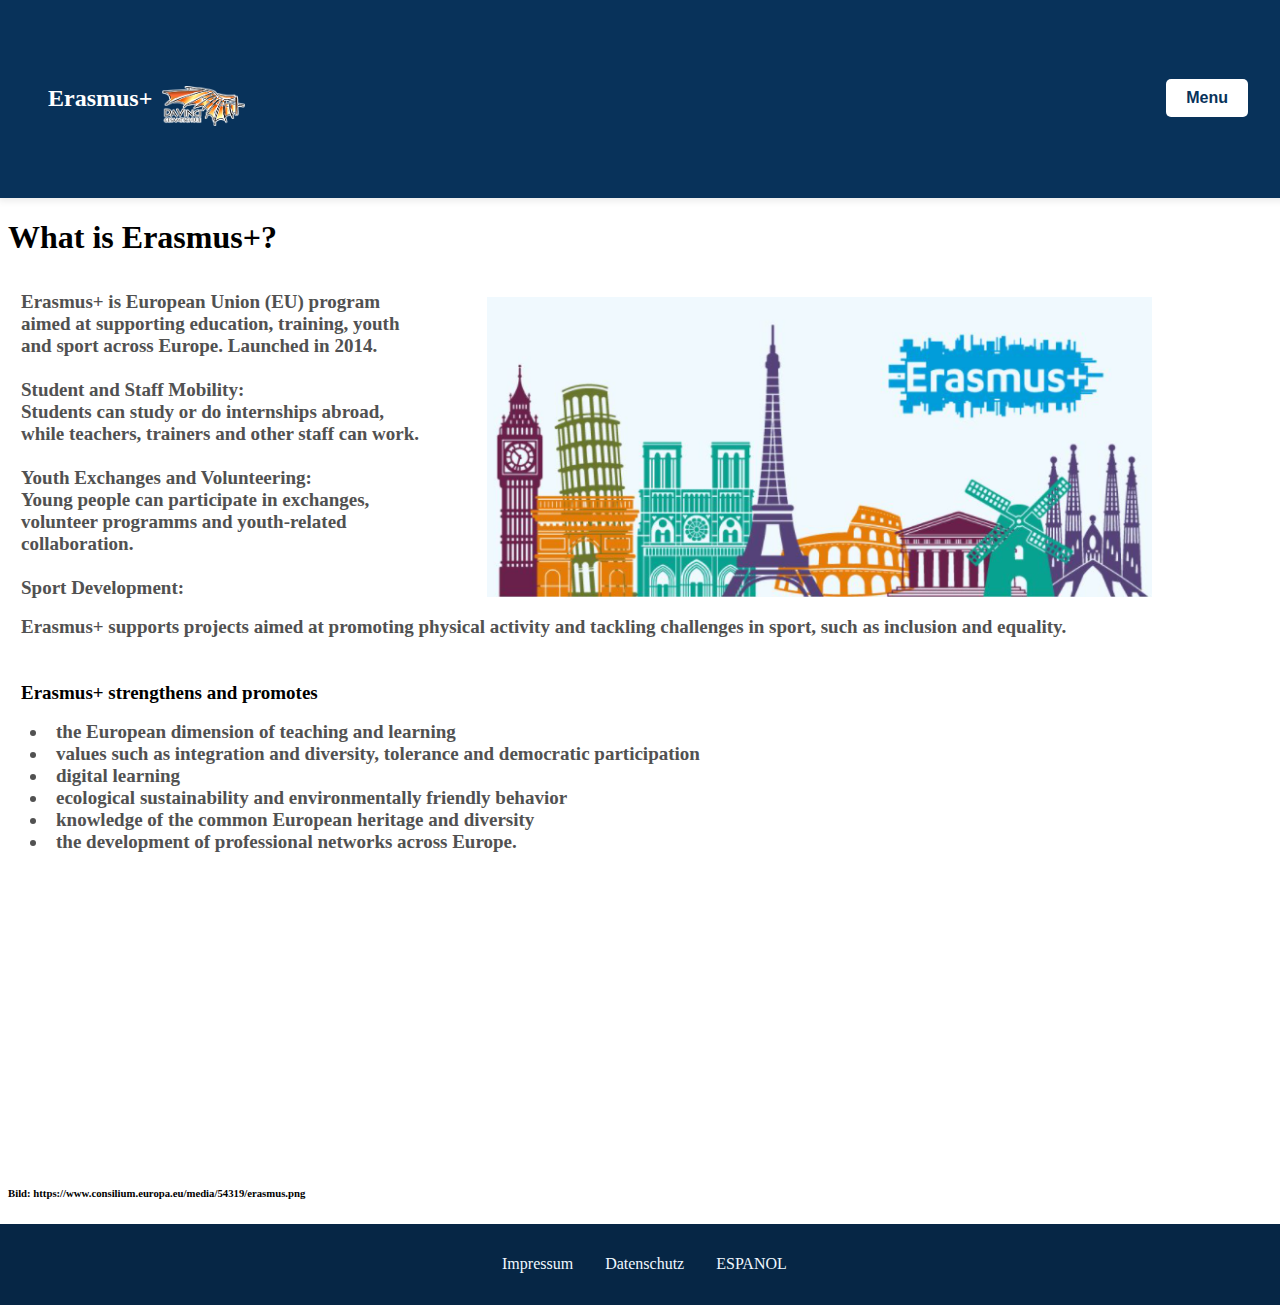
<file: index.html>
<html>
<head>
	<meta name="viewport" content="width=device-width, initial-scale=1" />
        <link rel="stylesheet" href="whatiserasmuscss.css">
</head>
<body>
	<div>
		<div class="menudivs">
		<h1 class="logotekst1">Erasmus+</h1>
		<img class="logoimag1" src="logo.png">
		<div class="space1"></div>
		<button id="menubutn1" onclick="Menu()">Menu</button>
	</div>
	<center>
		<div class="menu1" id="menu">
			<center>
			   <a href="index.html" class="source1">Home</a>
		   <br>
		   <br>
		   <a href="projects.html" class="source1">Our projects</a>
		   <br>
		   <br>
		   <a href="partnerschools.html" class="source1">Partner schools</a>
		   <br>
		   <br>
		   <a href="application.html" class="source1">Application</a> 
			</center>
		   
	   </div>
	</center>
	<h1>What is Erasmus+?</h1>
	<div class="alldivs">
	    <div class="tekstdiv">
	<h6 class="tekstindiv">
	   Erasmus+ is European Union (EU) program aimed at supporting education, training, youth and sport across Europe. Launched in 2014. <br><br> Student and Staff Mobility: <br> Students can study or do internships abroad, while teachers, trainers and other staff can work. <br><br> Youth Exchanges and Volunteering: <br>Young people can participate in exchanges, volunteer programms and youth-related collaboration. <br><br> Sport Development: <br> 
	</h6>
		<h6 class="tekstindiv1">
 Erasmus+ supports projects aimed at promoting physical activity and tackling challenges in sport, such as inclusion and equality.
	    </h6>
		<br>
		   <h6 class="tekstindiv2">
		   Erasmus+ strengthens and promotes
		   </h6>
		   <h6 class="tekstindiv1">
          <li class="LI">the European dimension of teaching and learning</li>
		  <li class="LI">values such as integration and diversity, tolerance and democratic participation</li>
		  <li class="LI">digital learning</li>
	      <li class="LI">ecological sustainability and environmentally friendly behavior</li>
		  <li class="LI">knowledge of the common European heritage and diversity</li>
		  <li class="LI">the development of professional networks across Europe.</li>
	    </h6>
	</div>
	<img class="erasmusimg" src="erasmus.png">

	</div>
		<h6>Bild: https://www.consilium.europa.eu/media/54319/erasmus.png</h6>
	<script>
		function Menu(){
		const menu = document.getElementById("menu");
			if (menu.style.display === "block") {
                menu.style.display = "none"; // Hide menu
            } else {
                menu.style.display = "block"; // Show menu
            }
		}
	</script>

<center>
	
</center>
<footer class="footer">
	<div class="footere">
		<a href="https://www.davinci-gesamtschule.de/impressum/index.php" style="text-decoration: none; color: aliceblue; ">Impressum</a>
	<a href="https://www.davinci-gesamtschule.de/datenschutz/index.php" style="text-decoration: none; color: aliceblue; margin-left: 10px;">Datenschutz</a>
		<a href="https://davinci-netzwerk.de/finnland/indexes.html" style="text-decoration: none; color: aliceblue; margin-left: 10px;">ESPANOL</a>
	</div>
	
  </footer>
</body>
</html>
</file>
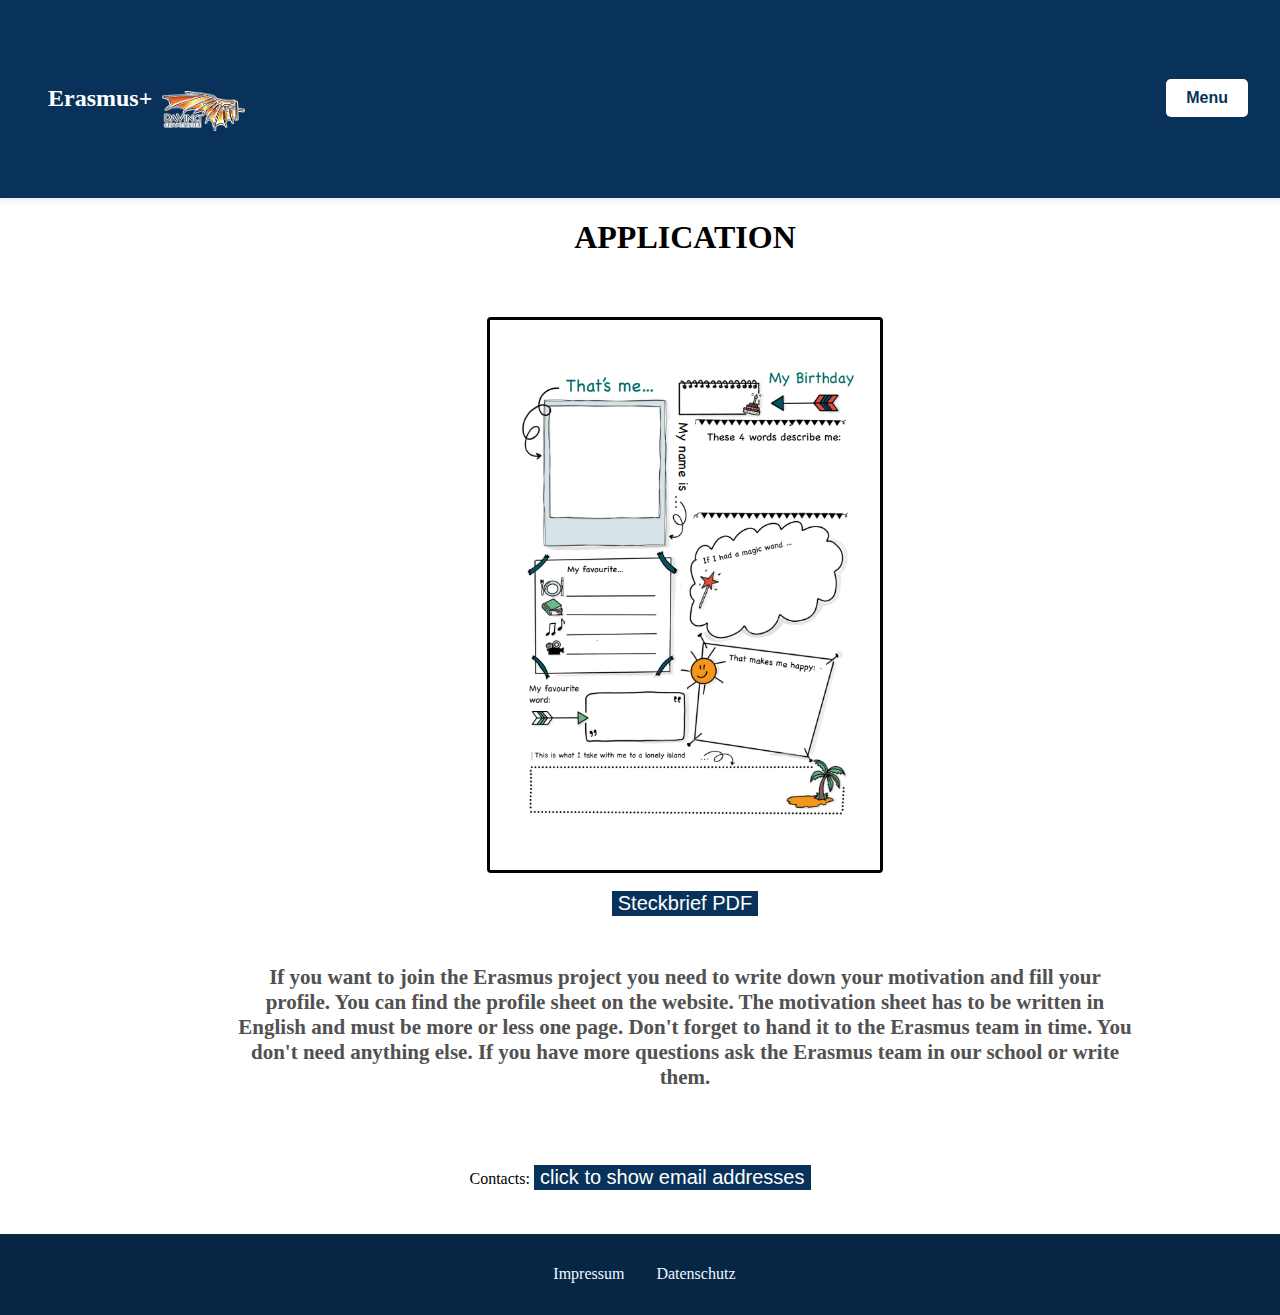
<file: application.html>
<html>
<head>
	<meta name="viewport" content="width=device-width, initial-scale=1" />
 <style>

    button{
		background-color: 08325A;
		 color: white;
	 font-family: sans-serif;
	 font-style: bold;
	 font-size: 20px;
	 border: none;
	}
	body {
		height: 100%;
		display: flex;
		flex-direction: column;
	  }
	button:hover{
		background-color: 062645;
	}
	.menudiv{
		height: 109px; /* Pozwala na elastyczną wysokość */
    width: 99vw; /* Pełna szerokość */
    background-color: #08325A; /* Kolor tła */
    display: flex;
    align-items: center; /* Wyrównanie pionowe */
    justify-content: space-between; /* Przestrzeń między elementami */
    padding: 10px; /* Margines wewnętrzny */
    box-sizing: border-box; 
		 
		}
		
	.logotekst{
	 color: white;
	 font-family: sans-serif;
	 font-style: bold;
	 font-size: 50px;
	 margin: 20px;
	}
	.space{
		flex-grow: 1;
	}
	.menu{
	 display: none; 
	font-family: sans-serif;
		width: 97.48vw;
		margin-top: 65px;
            border: 1px solid #ccc;
            background-color: #f9f9f9;
            padding: 10px;
            position: absolute;
            top: 50px; /* Adjust as needed */
            box-shadow: 0 2px 8px rgba(0, 0, 0, 0.1);

			font-size: 0.1m;
			padding: 9px;
		background-color: 08325A;
		border: none;
	    
	}
	a{
		padding: 9px;
		width: 70px;
		color: white;
		
	}
	img{
	margin-top: 19px;
	 height: 50px;
	 border-radius: 4px;
	}
	.steckbrief{
		margin-top: 39px;
		height: 550px;
		width: auto;
		border: solid;
	}
	.tekstdiv{
		width: 70vw;
		height: 200px;
		word-break: break-word;
		border-radius: 4px;
	}
	.tekstindiv{

		font-size: 21px;
		color: 515151;
	}
	.tekstindiv1{
		padding: 4px;
		margin: 9px;
		font-size: 11px;
	    color: 2cb9ea;
	}
	.tekstindiv2{
		display: table-row;
		padding: 11px;
		margin: 9px;
		font-size: 19px;
	 
	}
	.source{
		text-decoration: none;
	}
	.content{
		margin-left: 90px;
		font-family: sans-serif;
	} 
	.addictionalspace{
	    height: 200px;
	}
	*{
	 font-family: 	Verdana;
	}
	@media (max-width: 800px) {
		.menudiv {
			width: 95.92vw;
		}
		.logotekst1{
			font-size: 20px;
		}
		h2{
			font-size: 12px;
		}
		
		.source{
			font-size: 12px;	
		}
		.tekstindiv{
			width: 82vw;
			font-size: 10.2px;
		}
		.menu{
			right: 0.2%;
			width: 90.92vw;
			margin-right: 9px;
		}
		.tekstindiv1{
			font-size: 10.2px;
			width: 322px;
		}
		.tekstindiv2{
			font-size: 12.2px;
			width: 222px;
		}
		
		h1{ 
			font-size: 22px;
			margin-left: 4px;
		}
		.tekstdiv{
			width: 70vw;
  			
		}
		.erasmusimg{
			width: 200px;
			height: 102px;
			margin-left: 0px;
		}
		.steckbrief{
			height: 222px;
		}
		.content{
			margin-left: 0px;
			height: 100vw;
			align-items: center;
		}
		.logoimag1{
			height: 22px;

		}
		.button{
			margin-top: 9px;
			width: 200px;
			height: 22px;
			font-size: 10.2px;
		}
		#project{
			width: 70%;
		}
		#projecttitle{
			font-size: 20px;
		}
	}
	
 </style>
  <style>
	.logotekst1{
		color: white;
		margin-left: 22.2px;
		margin-top: 25px;
		font-size: auto;
	}
	.logoimag1{
		margin-left: 1vw;
		margin-top: 25px;
		height: 40px;
	}
	.space1{
		width: 65.2vw;
	}
	.menubutn1{
		margin-left: 100px;
		
	}
	.source1{
		text-decoration: none;
		color: white;
	}



 </style>
 <style>
	
	.footer {
		width: 100.9vw;
		height: auto + 5vw;
		background-color: #062645;
		display: flex;
		justify-content: center;
		align-items: center;
		padding: 5px;
		box-sizing: border-box;
	  }
	  .footer{
		width: 101vw;
		height: 9vh;
		margin-left: -10;
		margin-bottom: -10;
		place-items: center; 
		background-color: #062645;

		display: flex;
  	justify-content: center; /* Center horizontally */
  align-items: center;  
	}
	.menudivs{
		background-color: #08325A;
		margin-top: -10;
	margin-left: -10;
		width: 102vw;
   		top: 0;
		display: flex;
    	left: 0;
	}
	.logotekst1{
		color: white;
		margin-left: 22.2px;
		margin-top: 25px;
		font-size: auto;
	}
	.logoimag1 {
		height: 40px;
		margin-left: 10px;

	}
	.space1{
		width: 65.2vw;
	}
	.menubutn1{
		margin-left: 100px;
		
	}
	
	.menu, .menu1 {
		display: none;
		font-family: sans-serif;
		width: 100vw;
		background-color: #08325A;
		border: none;
		padding: 10px;
		position: absolute;
		box-shadow: 0 2px 8px rgba(0, 0, 0, 0.1);
		margin: -9px;
	  }
	.source1{
		text-decoration: none;
		color: white;
	}
	@media (max-width: 800px) {
		.logotekst1{
			margin-top: 40px;
			font-size: 19.2px;
		}
		.steckbrief{
			margin-top: 19vw;
		}
		
		.space1{
			width: 25.2vw;
		}
		.tekstindiv{
			width: 70vw;
		}
		.tekstdiv{
  			width: 70vw;
		}
		.menudiv1 {
			width: 95.92vw;
		}
		.logotekst1{
			margin-top: 40px;
			font-size: 19.2px;
		}
		
		
		.footere{
			margin: auto;
			text-decoration: none;
 			color: aliceblue;
			padding: 10px;

			font-size: 2.9vw;
		}
		.footer{
			margin-top: 10vh;
			width: 105vw;
		}
	}
	@media (max-width: 800px) {
		.logotekst1{
			margin-top: 40px;
			font-size: 19.2px;
		}
		
		.space1{
			width: 25.2vw;
		}
	
	}
	@media (max-width: 800px) {
		.logotekst1{
			margin-top: 40px;
			font-size: 19.2px;
		}
		.email{
			margin-top: 40vh;
		}
	
		.space1{
			width: 25.2vw;
		}
	
	}








	
.menudivs {
	display: flex;
	align-items: center;
	justify-content: space-between;
	background-color: #08325A;
	padding: 10px;
	color: white;
	font-family: 'Segoe UI', sans-serif;
	min-height: 20vh;
	box-shadow: 0 2px 8px rgba(0, 0, 0, 0.1);
	width: 100vw;
}


.logotekst1 {
	font-size: 24px;
	font-weight: bold;
	margin: 0;
	margin-left: 40px;
}

#menubutn1 {
	background-color: #ffffff;
	color: #08325A;
	border: none;
	padding: 10px 20px;
	font-size: 16px;
	font-weight: 600;
	border-radius: 5px;
	cursor: pointer;
	transition: background-color 0.3s ease;
	margin-right: 40px;
}

#menubutn1:hover {
	background-color: #e0e0e0;
}

.space1 {
	flex: 1;
}

/* RESPONSYWNOŚĆ DLA MAŁYCH EKRANÓW */
@media (max-width: 700px) {
	.logotekst1{
		margin-left: 20px;
	}
	.logoimag1 {
		margin-bottom: 29px;
		margin-right: 29px;
		margin-top: 42px;
	}
}
@media (min-width: 1700px){
	#menubutn1 {
		background-color: #ffffff;
		color: #08325A;
		border: none;
		padding: 10px 20px;
		font-size: 40px;
		font-weight: 600;
		border-radius: 5px;
		cursor: pointer;
		transition: background-color 0.3s ease;
		margin-right: 40px;
	}
	.logoimag1 {
		height: 100px;
		margin-bottom: 10px;
		margin-left: 12vw;
	  }
	  .logotekst, .logotekst1 {
        color: white;
        font-family: sans-serif;
        font-weight: bold;
        font-size: 90px;
        margin: 20px;
		width: 19vh;
        margin-left: 4vw;
      }
	  .footer{
		font-size: 70.7px;
	  }
	  .menu1{
	   margin: -9px;
	  }
	  .source1 {
		
		font-size: 2rem;
	  }
	  .steckbrief{
		height: 59vh;
		width: auto;
	  }
	  h6{
		font-size: 59px;
	  }
	  .button{
		width: 19vw;
		height: auto;
		font-size: 39px;
	  }
	  .tekstdiv{
		
	  }
	  .tekstindiv1{
		font-size: 2rem;
	}
	  .tekstindiv{
		font-size: 2rem;
		width: 50vw;
	  }
	  .footer{
		font-size: 2rem;
	  }
	  .email{
		margin-top: 12vh;
		font-size: 2rem;
	  }
}
 </style>
</head>
<body>
	<div class="menudivs">
		<h1 class="logotekst1">Erasmus+</h1>
		<img class="logoimag1" src="logo.png">
		<div class="space1"></div>
		<button id="menubutn1" onclick="Menu()">Menu</button>
	</div>
	<center>
		<div class="menu1" id="menu">
			<center>
			   <a href="index.html" class="source1">Home</a>
		   <br>
		   <br>
		   <a href="whatiserasmus.html" class="source1">What is Erasmus</a>
		   <br>
		   <br>
		   <a href="application.html" class="source1">application</a> 
		   <br>
		   <br>
		   <a href="partnerschools.html" class="source1">partner schools</a>
			</center>
		   
	   </div>
	</center>
	<div class="content">
	<center>
		<h1>APPLICATION</h1>
	<img class="steckbrief" src="steckbrief.png">
	<br>
	<br>
	<a href="steckbrief.pdf">
		<button  class="button">Steckbrief PDF</button>
	</a>
	
	<br>
</center>
<center>
	<div class="tekstdiv">
	
		<h6 class="tekstindiv">
			If you want to join the Erasmus project you need to write down your motivation and fill your profile. You can find the profile sheet on the website. The motivation sheet has to be written in English and must be more or less one page. Don't forget to hand it to the Erasmus team in time. You don't need anything else. If you have more questions ask the Erasmus team in our school or write them.
		 </h6>
	
	

	 <br>
	 <br>
	
	</div>
	
</center>
	</div>
	<center>
		<div class="email">
			Contacts:
			<button onclick="ShowEmailAddress()" class="button">click to show email addresses</button>
			
			 <h6 class="tekstindiv1" id="htext">
			</h6>
		</div>
		</center>
	<div class="addictionalspace"></div>
	
	<br>
	<script src="script.js"></script>
	<script>
		function Menu(){
		const menu = document.getElementById("menu");
			if (menu.style.display === "block") {
                menu.style.display = "none"; // Hide menu
            } else {
                menu.style.display = "block"; // Show menu
            }
		}
	</script>


<center>
	<footer class="footer">
		<div class="footere">
			<a href="https://www.davinci-gesamtschule.de/impressum/index.php" style="text-decoration: none; color: aliceblue; ">Impressum</a>
		<a href="https://www.davinci-gesamtschule.de/datenschutz/index.php" style="text-decoration: none; color: aliceblue; margin-left: 10px;">Datenschutz</a>
		</div>
		
	  </footer>
</center>
</body>
</html>
</file>
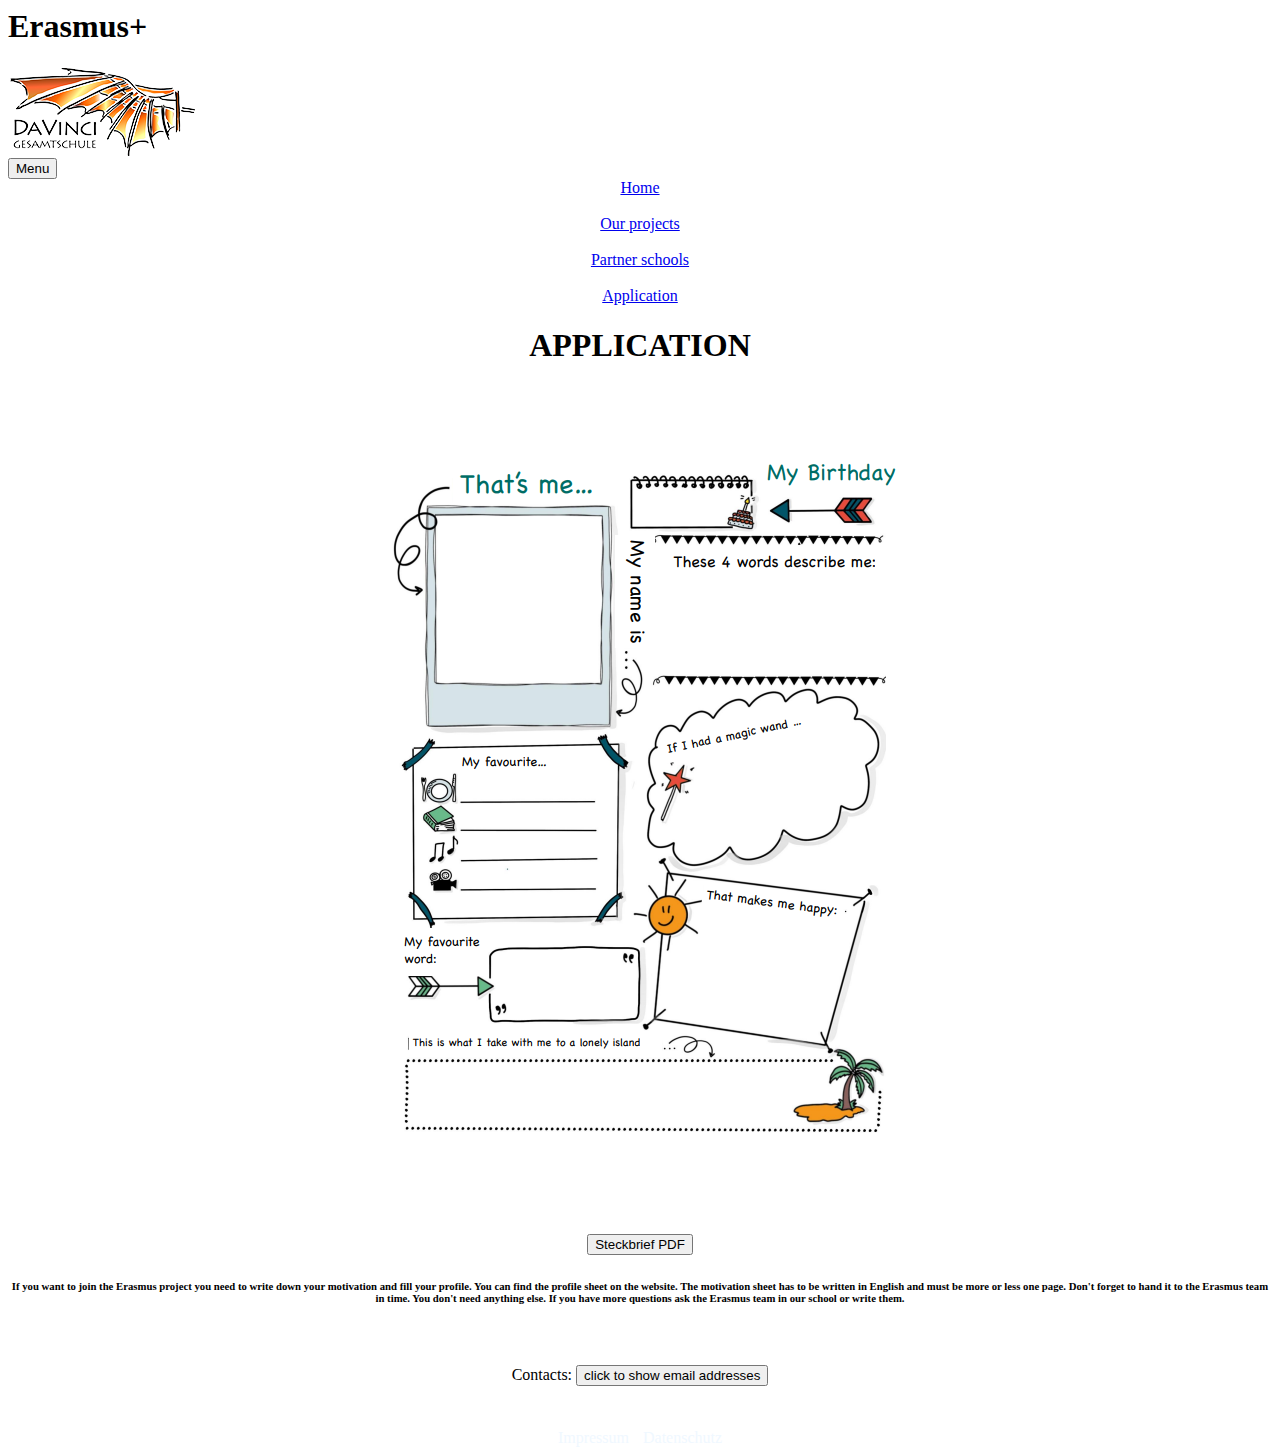
<file: applicationbUPDATE.html>
<html>
<head>
	<meta name="viewport" content="width=device-width, initial-scale=1" />
 	<link rel="stylesheet" href="applicationcss.css">
</head>
<body>
	<div class="menudivs">
		<h1 class="logotekst1">Erasmus+</h1>
		<img class="logoimag1" src="logo.png">
		<div class="space1"></div>
		<button id="menubutn1" onclick="Menu()">Menu</button>
	</div>
	<center>
		<div class="menu1" id="menu">
			<center>
			   <a href="index.html" class="source1">Home</a>
		   <br>
		   <br>
		   <a href="projects.html" class="source1">Our projects</a>
		   <br>
		   <br>
		   <a href="partnerschools.html" class="source1">Partner schools</a>
		   <br>
		   <br>
		   <a href="application.html" class="source1">Application</a> 
			</center>
		   
	   </div>
	</center>
	<div class="content">
	<center>
		<h1>APPLICATION</h1>
	<img class="steckbrief" src="steckbrief.png">
	<br>
	<br>
	<a href="steckbrief.pdf">
		<button  class="button">Steckbrief PDF</button>
	</a>
	
	<br>
</center>
<center>
	<div class="tekstdiv">
	
		<h6 class="tekstindiv">
			If you want to join the Erasmus project you need to write down your motivation and fill your profile. You can find the profile sheet on the website. The motivation sheet has to be written in English and must be more or less one page. Don't forget to hand it to the Erasmus team in time. You don't need anything else. If you have more questions ask the Erasmus team in our school or write them.
		 </h6>
	
	

	 <br>
	 <br>
	
	</div>
	
</center>
	</div>
	<center>
		<div class="email">
			Contacts:
			<button onclick="ShowEmailAddress()" class="button">click to show email addresses</button>
			
			 <h6 class="tekstindiv1" id="htext">
			</h6>
		</div>
		</center>
	<div class="addictionalspace"></div>
	
	<br>
	<script src="script.js"></script>
	<script>
		function Menu(){
		const menu = document.getElementById("menu");
			if (menu.style.display === "block") {
                menu.style.display = "none"; // Hide menu
            } else {
                menu.style.display = "block"; // Show menu
            }
		}
	</script>


<center>
	<footer class="footer">
		<div class="footere">
			<a href="https://www.davinci-gesamtschule.de/impressum/index.php" style="text-decoration: none; color: aliceblue; ">Impressum</a>
		<a href="https://www.davinci-gesamtschule.de/datenschutz/index.php" style="text-decoration: none; color: aliceblue; margin-left: 10px;">Datenschutz</a>
		</div>
		
	  </footer>
</center>
</body>
</html>
</file>
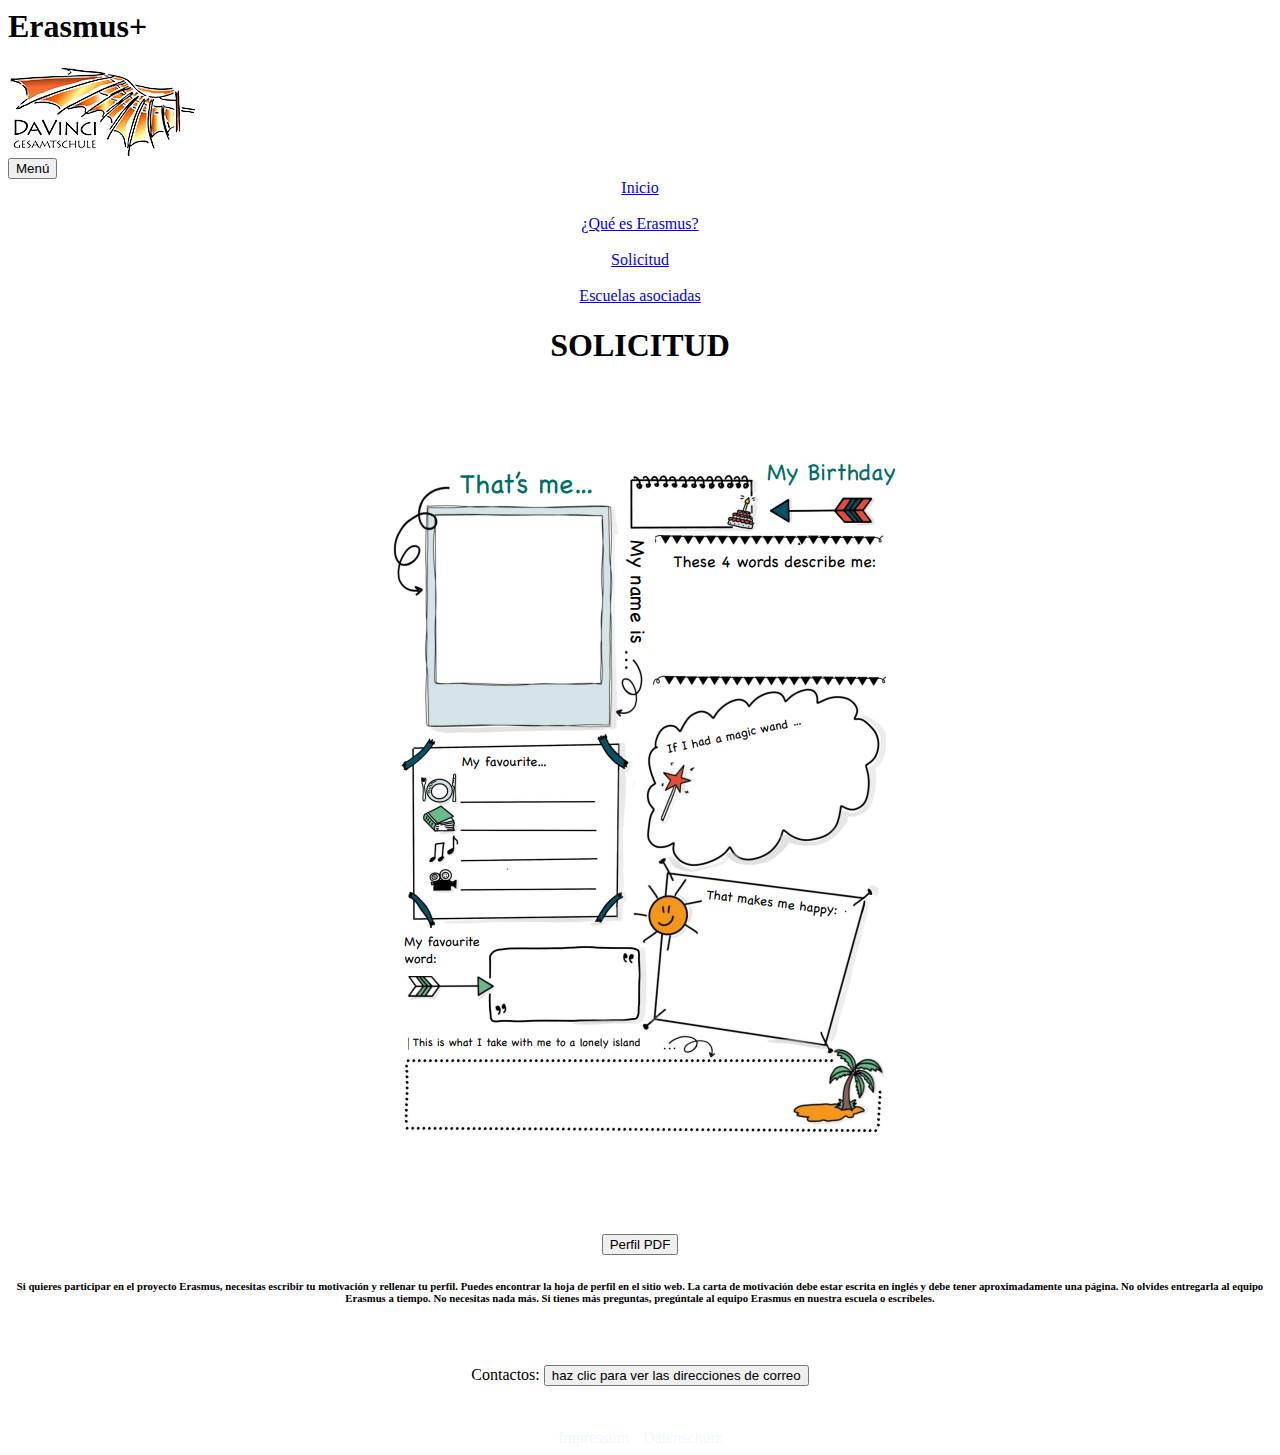
<file: applicationes.html>
<html>
<head>
	<meta name="viewport" content="width=device-width, initial-scale=1" />
 	<link rel="stylesheet" href="applicationcss.css">
</head>
<body>
	<div class="menudivs">
	<h1 class="logotekst1">Erasmus+</h1>
	<img class="logoimag1" src="logo.png">
	<div class="space1"></div>
	<button id="menubutn1" onclick="Menu()">Menú</button>
</div>
<center>
	<div class="menu1" id="menu">
		<center>
		   <a href="indexes.html" class="source1">Inicio</a>
		   <br>
		   <br>
		   <a href="whatiserasmuses.html" class="source1">¿Qué es Erasmus?</a>
		   <br>
		   <br>
		   <a href="applicationes.html" class="source1">Solicitud</a> 
		   <br>
		   <br>
		   <a href="partnerschoolses.html" class="source1">Escuelas asociadas</a>
		</center>
	</div>
</center>
<div class="content">
<center>
	<h1>SOLICITUD</h1>
	<img class="steckbrief" src="steckbrief.png">
	<br>
	<br>
	<a href="steckbrief.pdf">
		<button class="button">Perfil PDF</button>
	</a>
	<br>
</center>
<center>
	<div class="tekstdiv">
		<h6 class="tekstindiv">
			Si quieres participar en el proyecto Erasmus, necesitas escribir tu motivación y rellenar tu perfil. Puedes encontrar la hoja de perfil en el sitio web. La carta de motivación debe estar escrita en inglés y debe tener aproximadamente una página. No olvides entregarla al equipo Erasmus a tiempo. No necesitas nada más. Si tienes más preguntas, pregúntale al equipo Erasmus en nuestra escuela o escríbeles.
		</h6>
		<br>
		<br>
	</div>
</center>
</div>
<center>
	<div class="email">
		Contactos:
		<button onclick="ShowEmailAddress()" class="button">haz clic para ver las direcciones de correo</button>
		<h6 class="tekstindiv1" id="htext">
		</h6>
	</div>
</center>
<div class="addictionalspace"></div>
<br>
	<script src="script.js"></script>
	<script>
		function Menu(){
		const menu = document.getElementById("menu");
			if (menu.style.display === "block") {
                menu.style.display = "none"; // Hide menu
            } else {
                menu.style.display = "block"; // Show menu
            }
		}
	</script>


<center>
	<footer class="footer">
		<div class="footere">
			<a href="https://www.davinci-gesamtschule.de/impressum/index.php" style="text-decoration: none; color: aliceblue; ">Impressum</a>
		<a href="https://www.davinci-gesamtschule.de/datenschutz/index.php" style="text-decoration: none; color: aliceblue; margin-left: 10px;">Datenschutz</a>
		</div>
		
	  </footer>
</center>
</body>
</html>
</file>
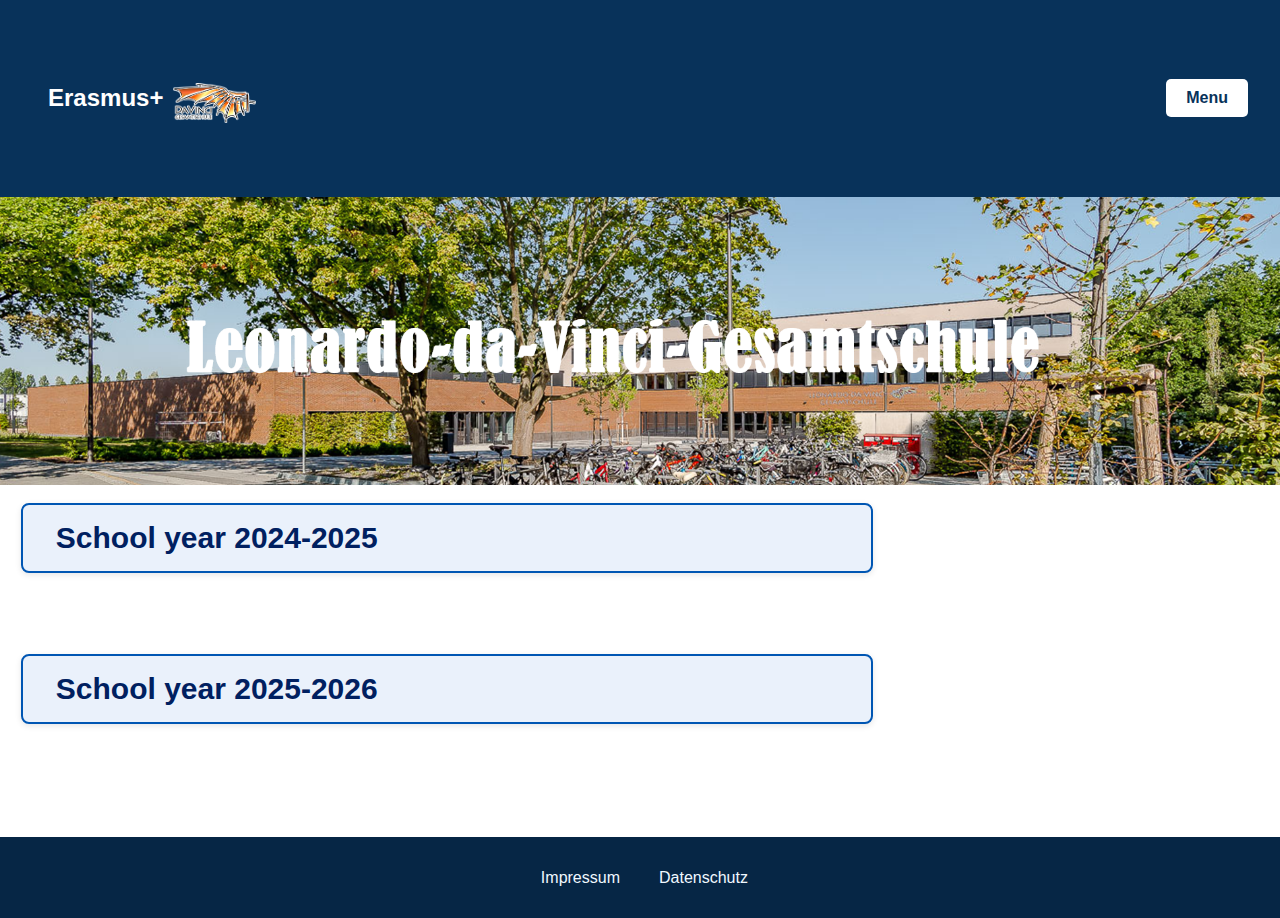
<file: indexbUPDATE.html>
<html><head>
	<meta name="viewport" content="width=device-width, initial-scale=1">

<link rel="stylesheet" href="style.css">
</head>
<body>
<div class="menudivs"> 
	<h1 class="logotekst1">Erasmus+</h1>
	<img class="logoimag1" src="logo.png">
	<div class="space1"></div>
	<button id="menubutn1" onclick="Menu()">Menu</button>
</div>
<center>
	<div class="menu1" id="menu">
		<center>
			   <a href="index.html" class="source1">Home</a>
		   <br>
		   <br>
		   <a href="projects.html" class="source1">Our projects</a>
		   <br>
		   <br>
		   <a href="partnerschools.html" class="source1">Partner schools</a>
		   <br>
		   <br>
		   <a href="application.html" class="source1">Application</a> 
	   
		</center>
	   
   </div>
</center>


	<center>
	<img src="davincischool.png" class="slogan">
	</center>
		<div class="backgrounder" style="flex: 1;">
		<br>
		<div id="project" class="projectbutton" onclick="schoolYear()">
			<h2 style="margin-left: 9px;" id="projecttitle">School year 2024-2025</h2>
			
		</div>
		<div id="countries" style="margin-left: 20px; width: 80vw; margin-bottom: 9vh;">
			
		</div>
		<div id="project" class="projectbutton" onclick="schoolYearone()">
			<h2 style="margin-left: 9px;" id="projecttitle">School year 2025-2026</h2>
				
		</div>
		<div id="countries1" style="margin-left: 20px; width: 80vw; margin-bottom: 9vh;"></div>

	<script>
		document.getElementById("countries1").innerHTML = "";
		function schoolYearone(){
			let b = document.getElementById("countries1").innerHTML;
			if(b == ""){
				console.log("Hey")
				document.getElementById("countries").innerHTML = `<div id="project" class="projectbutton" onclick=" Change1()" style="margin-top: 2vh;">
				<h2 style="margin-left: 9px;" id="projecttitle">Finland</h2>
				
			</div>
			<div style="margin-left: 20px; width: 80vw; margin-bottom: 2vh;" id="projectcontent01">
		
			</div>
			<div style="margin-left: 20px; width: 80vw; margin-bottom: 2vh;" id="projectcontent11">
		
			</div>
			<div id="project" class="projectbutton" onclick="largespain()" style="">
				<h2 style="margin-left: 9px;" id="projecttitle">Spain</h2>
				
			</div>
			<div style="margin-left: 20px; width: 80vw; margin-bottom: 2vh;" id="projectcontent21">
		
			</div>
			`
			document.getElementById("projectcontent01").innerHTML = "";
		    document.getElementById("projectcontent11").innerHTML = "";
			document.getElementById("projectcontent21").innerHTML = "";
		}}
			function Change1(){
			
			let a = document.getElementById("projectcontent01").innerHTML;
			if(a == ""){
				ChangeHTML1()
			}
			else{
				document.getElementById("projectcontent11").innerHTML = "";
				document.getElementById("projectcontent22").innerHTML = "";
			}
		}
		function ChangeHTML1(){
			document.getElementById("projectcontent01").innerHTML = `
				Our project started on Sunday, 21st of September, when the finnish and norwegian students arrived at the Berlin airport.
On the next day, on Monday, we all met in our project room and played a few icebreaker games to get to know each other better and we showed our guests our school. Then our teachers described the concept of the "Moving School Project" to us and explained the plan for the week. After the short break we all met again in the city centre for a tour around Potsdam. We were divided into 4 groups and each group was supposed to do the tour by themselves with help of the Actionbound-App. After each group finished their "Sightseeing-Tour" we went for a dragonboattour on the Havel. Again we were divided into 2 groups and each group got their instructor. After some practice we raced each other for around 150m. It was a really interesting but tiring experience. So most of us went home to rest afterwards.
On Tuesday we met at school at 8:15 and our exchange students joined us in our classes. It was really fun experience for our finnish and norwegian friends to peek into a regular german school routine. After the classes we did a little experiment to check how are we feeling and how well is our brain working after a whole day of sitting and learning. We were given a math problem we were supposed to solve. Only few students manage to do that since the rest of us was too tired after the whole day.
On Wednesday we continued with our experiment but this time we were supposed to have a very active day. We started with some dancing in the morning, then we had a little french class connected with some movement to help us remember the vocabulary better. We also did a little yoga to relax at the end. After a short breakfast break we came back to our project room and tried to solve another math problem. This time more people were able to do that. We were also given a task to design our "perfect moving school day". For that we were divided into small groups again and we presented our results at the end. The last 90 minutes of the school day we spent outside doing various sport activities like fitness or cheerleading.
On Thursday our exchange students went to Berlin. They visited multiple famous and historical monuments, including the holocaust museum and the Berlin Wall. They also went shopping there, while we had to participate in our classes. Thursday was also the last day for our norwegian friends. So we organised a small farewell party for them in the afternoon.
On Friday the norwegian students went back to Norway with their teachers and their hosts had to go back to their normal school routine.
Meanwhile the finnish students and their german hosts had a Skate-Workshop in the morning. We had the opportunity to try our skating skills and most of the students were really good at it. After the lunch break we started working on our stand for the school festival and the texts for the homepage.
At 4:00 PM the school festival started and we got to share our experiences and adventures. Unfortunately our finnish friends were flying home on Saturday early in the morning.
The week past so quickly, we had so much fun and we can’t wait to visit them next year. Thanks Erasmus+ for this great opportunity!
			`;
		}
		function schoolYear(){
			let b = document.getElementById("countries").innerHTML;
			if(b == ""){
				console.log("Hey")
				document.getElementById("countries").innerHTML = `<div id="project" class="projectbutton" onclick=" Change()" style="margin-top: 2vh;">
				<h2 style="margin-left: 9px;" id="projecttitle">Finland</h2>
				
			</div>
			<div style="margin-left: 20px; width: 80vw; margin-bottom: 2vh;" id="projectcontent">
		
			</div>
			<div style="margin-left: 20px; width: 80vw; margin-bottom: 2vh;" id="projectcontent1">
		
			</div>
			<div id="project" class="projectbutton" onclick="largespain()" style="">
				<h2 style="margin-left: 9px;" id="projecttitle">Spain</h2>
				
			</div>
			<div style="margin-left: 20px; width: 80vw; margin-bottom: 2vh;" id="projectcontent2">
		
			</div>
			`
			document.getElementById("projectcontent").innerHTML = "";
		    document.getElementById("projectcontent1").innerHTML = "";
			document.getElementById("projectcontent2").innerHTML = "";

			
			}
			else{
				document.getElementById("countries").innerHTML = "";
			}
		}



		function largespain(){
			let a = document.getElementById("projectcontent2").innerHTML;
			if(a == ""){
				document.getElementById("projectcontent2").innerHTML = `
				<h1>Project:"International schoolgarden"</h1>
				<br>
					  <div class="gallery">
    				<img src="image0.jpeg" alt="Zdjęcie 1">
					<img src="image1.jpeg" alt="Zdjęcie 2">
					<img src="image2.jpeg" alt="Zdjęcie 3">
					<img src="image3.jpeg" alt="Zdjęcie 4">
					<img src="image4.jpeg" alt="Zdjęcie 5">
					<img src="image6.jpeg" alt="Zdjęcie 6">
					<img src="image7.jpeg" alt="Zdjęcie 7">
					<img src="image8.jpeg" alt="Zdjęcie 8">
					<img src="image9.jpeg" alt="Zdjęcie 9">
					<img src="image10.jpeg" alt="Zdjęcie 10">
					<img src="image11.jpeg" alt="Zdjęcie 11">
					<img src="image12.jpeg" alt="Zdjęcie 12">
					<img src="image13.jpeg" alt="Zdjęcie 13">
					<img src="image14.jpeg" alt="Zdjęcie 14">
     				</div>
	 			<div class="finntext">
     					<strong>Tuesday:</strong> We arrived in Potsdam and visited the "Volkspark" to enjoy the beautiful nature and spend some
time together. It was a wonderful way to start our week, surrounded by lush greenery.
<br>
<strong>Wednesday:</strong> We continued exploring Potsdam, taking in some of the city's remarkable landmarks and
appreciating the natural beauty scattered throughout the urban landscape.
<br>
<strong>Thursday:</strong> At school, we engaged in a gardening project, planting beets. Before getting our hands dirty, we
developed a detailed plan to ensure the success of our planting efforts.
<br>
<strong>Friday:</strong> We prepared a small presentation based on our gardening project, sharing insights and experiences
with our peers.
<br>
<strong>Weekend:</strong> Our group spent the weekend actively exploring various locations, including the Groß Glinicker
See, which boasts two stunning islands. It was a fantastic opportunity to bond and enjoy the scenic
surroundings.
<br>
<strong>Monday:</strong> The Spanish guests traveled to Berlin, where they also explored the natural attractions the city has
to offer, broadening their experience of Germany's diverse landscapes.
<br>
<strong>Tuesday:</strong> On the final day, our Spanish friends departed, marking the end of a memorable and enriching
week.
     				</div>
				`;
			}
			else{
				document.getElementById("projectcontent2").innerHTML = "";
			}

		}
		function Menu(){
		const menu = document.getElementById("menu");
			if (menu.style.display === "block") {
                menu.style.display = "none"; // Hide menu
            } else {
                menu.style.display = "block"; // Show menu
            }
		}
		function changeSize(){
			const backgrounder = document.querySelector('.backgrounder');
			backgrounder.style.height = `${window.height}px`;
			let a = document.getElementById("projectcontent").innerHTML;
			if(a == ""){
				Larger()
			}
			else{
				document.getElementById("projectcontent").innerHTML = "";
			}
		}
        function Larger(){
			document.getElementById("projectcontent").innerHTML = `
			<h1>Project: Without my smartphone</h1>
	<h2>We made a survey in our school about the use of smartphones, here you can see our results:</h2>
	<div class="alldivs">
	 <h6 class="tekstindiv1">
	<div class="images">
	<img class="erasmusimg3" src="whatisyourage.jfif">
		<img class="erasmusimg3" src="gender.jfif">
		</div>

		 We asked the responders' age and the most common age was 15. All of the responders were in the age of 12 to 18.
We also asked their gender. The genders of the students are almost 50-50, there might be a mistake in the system, because all the students didn't respond. But there was little more boys.
		  </h6>
		  
	
	 
	</div>
	

	<br>
	<br>
	<h2 class="survey">Surveys</h2>
	<h2>What's the best age for getting a phone?</h2>
	<div class="specialdivs">
		<img class="erasmusimg" src="agetogetsmartphone.jfif">
		<br>
	     <h6 class="tekstindivs">
	        Most people think that the best age to get a smartphone is form 10 to 13 years. The minimum of age is 6 years and the maximum of age is 18 years.

	</h6>
	
	
	</div>
	<h2>How do you feel without your smartphone?</h2>
	<div class="specialdivs">
	     <h6 class="tekstindiv44">
	       Here you can see the answers for the question: "How do you feel without your phone?".
	    </h6>
	    <br>
	     <img class="erasmusimg1" src="feelwithoutphone.jfif">
		 <div style="height:100px"></div>
	</div>
	<h2>How many hours do you spend on your phone?</h2>
	<div class="alldivs">
	     <h6 class="tekstindiv1">
		 <div class="images">
		 <img class="erasmusimg44" src="howmanyhoursdo.jfif">
	     <img class="erasmusimg44" src="phoneaddition.jfif">
		 
		 </div>
		 <br>
	        
		 </h6>
	
	</div>
	<h2>Where do you put your phone at night?</h2>
	<div class="alldivs">
	     
	<img class="erasmusimg2" src="whereputyourphone.jfif">
	</div> 
	<br>
	<br>
	<h2>Here are some inpressions about the week we spent together:</h2>
	<h6 class="tekstindiv2">
	<br>

	<div class="table">
		<div class="germantable">
			German student
<br>
<br>
First, we played a game of bingo to get to know each other.

What is bingo actually?

For us, bingo is an exchange of information, something we play in class after a vacatcion to find out what the others have been up to. Afterwards we did a tour of the school. Quite normal for us, right? But the Finns seemed very enthusiastic and interested. After the tour we had an introduction to our project. The different interests became clear there. We were divided into two groups. The first group dealt with the design of the website, the other group dealt with the content of the website. At the end of the school day, we cooked potato salad and meatballs together. Something traditionally german.

We are looking forward to a great day together.
Today at school we invited an expert for journalism: Petra. For the first period we discussed about what to fill out website with and how to make it interesting. Do you know how to write a catchy blog entry? We do now! It should start with an appealing beginning. Throughout the blog it should be like a conversation, a little interaction with the reader. Later we came up with 6 questions about phone using for our survey and split up into groups for tomorrow. How many hours do you spent on your phone everyday?
In the last period we went in an actionbound tour through Potsdam prepared by Milena and Linnea. After 6km and two hours we have seen about 6 of the most famous sights like the Pfingstberg, neuer Garten, Marmor Palace or the holländisches Viertel and ended the tour there. There are so many things to see in Potsdam!!
Today is Wednesday, 25 September. Today we conducted a survey about mobile phone use throughout the school. 
Why are we doing this? 
We want to know how much time we spend on our mobile phones and for what. We also asked the students  these questions. Then we analysed the results of the survey and drew a conclusion. Because let's be honest, we all use our mobile phones very often. But is that necessary? We should ask ourselves that.
After lunch, we developed our own Erasmus logos together and then printed or painted them on shirts using the screen printing technique. 
Do you know what screen printing is?  
Screen printing is a printing technique in which colour is transferred through a screen onto a T-shirt, for example. You need a stencil for this,…

		</div>
        
		<div class="finishtable">
			Finnish student
<br>
<br>
It's Day 1 of our exchange in Potsdam. After an eventful day at school full of new people we separated into smaller groups and went to explore the city
During our walk in the park we saw huge beautiful trees that were nothing like in Kalajoki. The surroundings reminded us of all the fantasy books we've read: ancient ruins, enormous trees, a big palace with an impressive fountain. The most fun we had was when racing down a hill laughing smiling and almost falling. The atmosphere was light, bright and free. 
Continuing our walk into the center we saw beautiful buildings, that reminded us about France and Italy.  There were plenty of little shops that we visited and purchased some souvenirs. The town is wonderful even though it is so much different from Kalajoki and what we are used to.
After a beautiful excursion in the city, we went to have some refreshing ice cream in the city centre. It is always nice to walk in a city that big and charming. Our journey continued into a cosy welcoming place: to my host's house, where our friends and us had dinner. Even though it was only the second day, we already felt comfortable and open next to our new friends. We spent the rest of the evening singing, dancing, smiling and laughing together, leaving through something that now has become one of my favourite memories from the trip. "Umbrella" by Rihanna is still playing in my head and all these happy and warm pictures of our evening pop up at the same time.
Wednesday, 25th
In the afternoon will happen something special! We'll screenprint something on the t-shirts! We've no idea how we'll do it, because most of us have never done that before. It's brilliant idea that we'll create a design ourselves and we'll get t-shirts as a souvenir from Germany! We get to know each other much better with common activities. 
The thing that we started to plan on paper is was an Erasmus logo! I've always wanted to try to draw on t-shirt, but that's was even more smaizing experience! Firstlty our teacher told us about types of logos. We got to know how many options we actually had! We could draw the things that reminder us of Germany or our own experience in general.
We had an brainstorm in our head while we're thinking…
<br>
<br>
		</div>
	</div>

<br>
<br>
Conclusion of the survey

<br>
<br>
Most teenagers these days agree that phones and technological devices shouldn't be handed easily to kids as they are still in a developing phase of their life and the time spent on the phones for most of them causes an addiction. Teenagers expressed that the absence of technologic devices bring them happiness, and they feel relaxed more than feeling anxious or stressed. That shows us that on a daily basis, phones and technological devices can tire us out. Among teens, phones are used mostly for communication and the usage of social media.
	</h6>
	</div>


	



			`;
		}


		function Change(){
			
			let a = document.getElementById("projectcontent1").innerHTML;
			if(a == ""){
				ChangeHTML()
				changeSize();
			}
			else{
				document.getElementById("projectcontent").innerHTML = "";
				document.getElementById("projectcontent1").innerHTML = "";
			}
		}

		function ChangeHTML(){
		document.getElementById("projectcontent1").innerHTML = `
		    <h1>Project:Our future school</h1>
			<img src="eras.jpeg" class="finlandpictures" alt="">
		<img src="eras1.jpg" class="finlandpictures" alt="">
		<img src="finland1.jpg" class="finlandpictures1" alt="">
		<br>
		<div class="finntext">
	 <strong>From Northern Lights to Finnish Delights: An Unforgettable Start in Kalajoki</strong>
<br>
<br>	
		
Sunday felt like a dream. It was our first day with our host families, and we kicked it off by visiting a shopping center with a few other families. We shared laughs over a meal at Helburger, then spent the afternoon playing board games and bonding at a host family's house.
<br>
But the highlight? On the way home, the northern lights lit up the sky—a rare sight in Kalajoki, appearing only for the 4th time all winter. The colors danced above us, turning an already amazing day into something truly unforgettable.
<br>
On Monday, we stepped into the Finnish school, Lukio, and it was absolutely magical! The teachers welcomed us with so much warmth and guided us through an amazing week. We kicked things off with fun Icebreakers and team games that brought everyone closer. In the evening, a few of us got to bake traditional Finnish desserts. The perfect start to an unforgettable week.
<br>
<br>

 <strong>Dienstag mit Nightmares und Eis</strong> 
<br>
<br>
 
Am Dienstag startete der Tag mit einem Treffen von Schülern aus Italien, Brasilien, Deutschland, Finnland und anderen Ländern. Nach der Vorstellung unserer Schule haben wir über „Finnish Nightmares" und „Deutsche Albträume" gesprochen. „Finnish Nightmares" Comics zeigen witzige Alltagshorrorszenen, wie Smalltalk mit Fremden oder zu nah stehende Menschen. Dazu haben wir eigene Comics zu „Deutschen Albträumen" gestaltet und diese den „Finnish Nightmares" gegenübergestellt.
<br>

 
Danach ging's mit den Finnen aufs Eis: Schlittschuhlaufen, Eishockey spielen und nebenbei noch einen Geburtstag feiern. Zum Abschluss des Schultages besuchten wir ein Museum über eine alte finnische Familie - angeblich spukt es da immer noch! Den Rest des Tages verbrachten die Schüler mit Spielen, Sport und Shoppen.
<br>
<br>
 
 
 
 

<strong>Mittwoch: Der Schnee verwandelt Finnland in ein Wintermärchen</strong>
<br>
<br>
 
Der Mittwoch brachte Abwechslung und Spaß: Nach der Arbeit an unseren Projekten in der Schule spielten wir ein ungewöhnliches Gemeinschaftsspiel, bei dem wir Türme aus Spaghetti und Klebeband bauen mussten. Es war überraschend unterhaltsam und stärkte unseren Teamgeist.
<br>
Am Nachmittag ging nahmen wir an einer Winter Olympia teil , wo wir in Zweierteams spielerisch gegeneinander antraten. Diese Herausforderungen brachten uns noch näher mit unseren finnischen Austauschpartner*innen zusammen.
<br>
 
 
Den Abend verbrachte jeder individuell obsleepover, beim Bowling, in der Sauna oder bei Outdoor-Aktivitäten. Der frisch gefallene Schnee verwandelte Finnland in das was wir uns unter Finnland vorgestellthaben: verschneit, stimmungsvoll und voller Erlebnisse, die noch lang in Erinnerung bleiben werden.  
<br>
<br>
 

<strong>Donnerstag:</strong>
<br>
<br>
 
 
Zuerst haben wir weiter an unserem Erasmusprojekt gearbeitet. Danach durften wir im Unterricht unserer finnischen Gastschüler teilnehmen.
<br>
(Wir konnten viele Ähnlichkeiten zu unserem deutschen Schulsystem erkennen. Zudem war der Unterricht mit viel mehr technischen Geräten gestützt, was uns sehr begeistert hat) 
<br>
 
 
Am Nachmittag sind wir alle zu einem Youth-House gegangen. Dort haben wir zusammen Billiard, Tischtennis und Karten gespielt, Kekse gegessen, Musik gehört und einen schönen Nachmittag zusammen verbracht :)
<br>
<br>
 
 
 

<strong>Our last day in finland: </strong>
<br>
<br>
 
After the sauna, we went home and had something to eat. Later in the afternoon we went to the coast of Kalajoki. There we went for a walk in the snow. It was really nice to walk through the snow that crunches under your feet. What a nice sound. In the evening we had to pack our bags because we were going back to Potsdam tomorrow. 
 
<br>
 
It was a wonderful time in Finland with lots of new impressions and new memories. It was a great chance to get to know new people and make new friends. All in all, Erasmus + is a great experience and we would recommend to others.  
<br>
 
 
Thank you Erasmus+ for this wonderful time!


		"
		</div>
		`

		
		}
	</script>
	</div>
<center>
	<footer class="footer">
		<div class="footere">
		  <a href="https://www.davinci-gesamtschule.de/impressum/index.php" style="text-decoration: none; color: aliceblue;">Impressum</a>
		  <a href="https://www.davinci-gesamtschule.de/datenschutz/index.php" style="text-decoration: none; color: aliceblue; margin-left: 10px;">Datenschutz</a>
		  
		</div>
	  </footer>
</center>







</body></html>
</file>
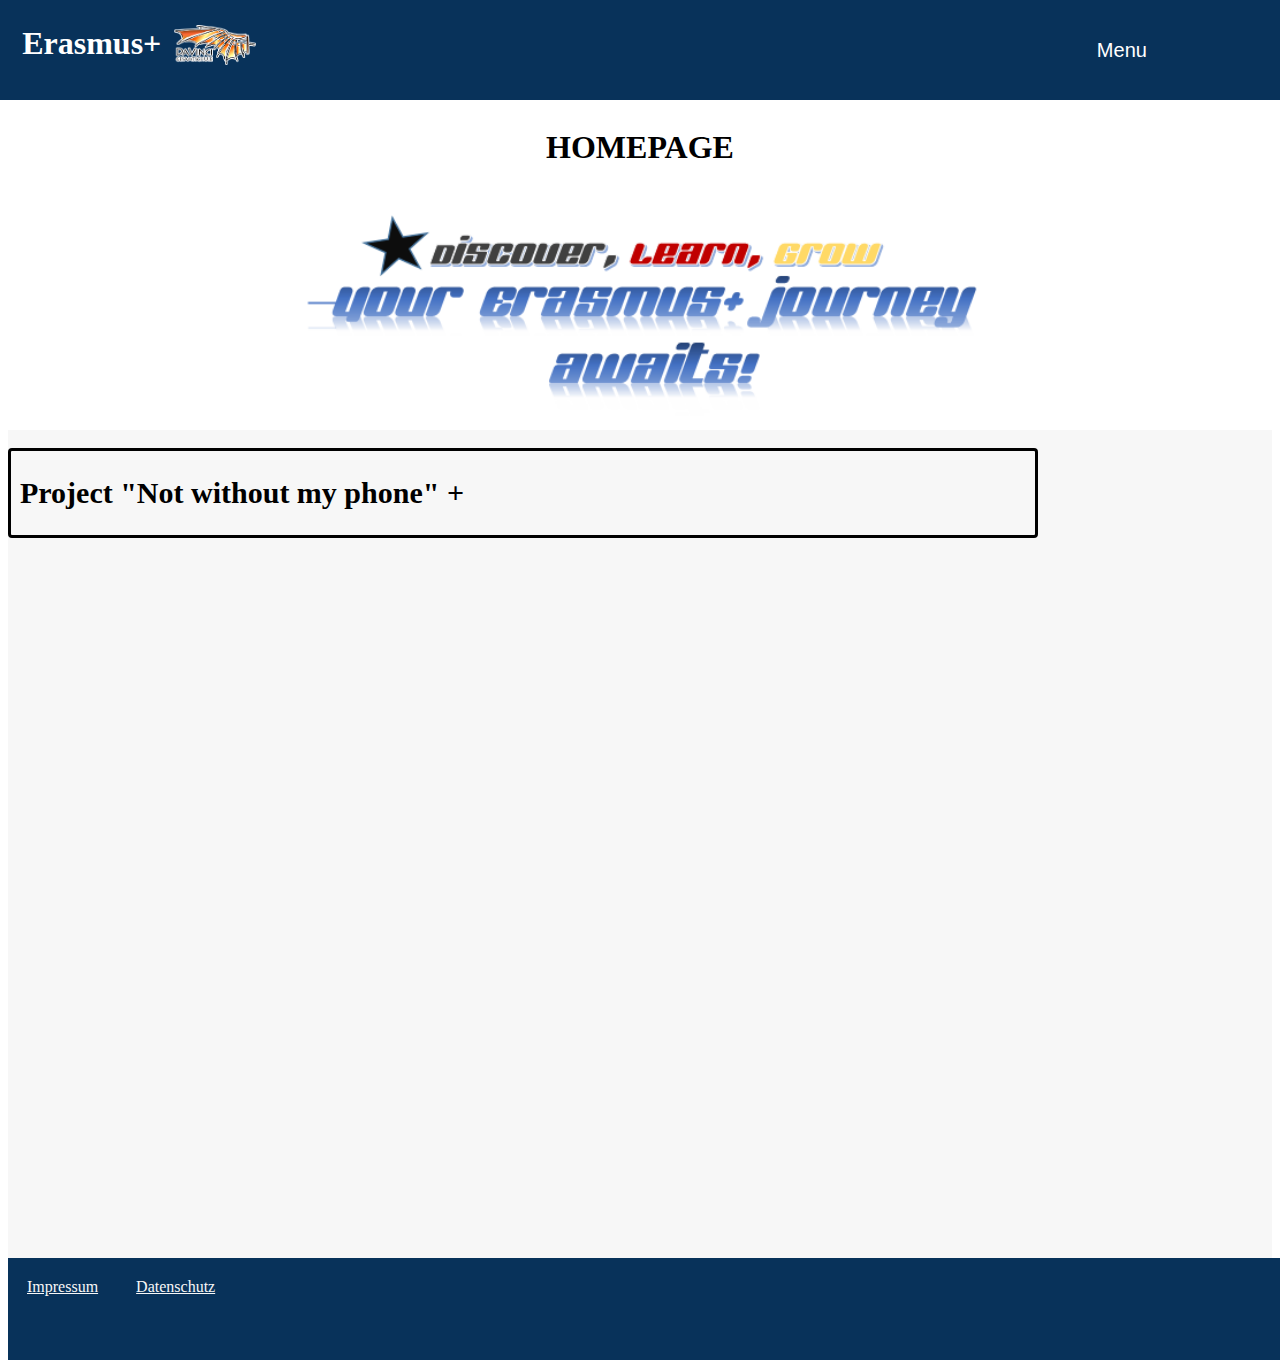
<file: indexer.html>
<html>
<head>
	<meta name="viewport" content="width=device-width, initial-scale=1" />

 <style>

    button{
		background-color: 08325A;
		 color: white;
	 font-family: sans-serif;
	 font-style: bold;
	 font-size: 20px;
	 border: none;
	}
	#project{
		border: solid;
		border-radius: 4px;
		font-size: 20px;
		width: 80vw;
	}
	button:hover{
		background-color: 062645;
	}
	.menudiv{
		height: 109px; /* Pozwala na elastyczną wysokość */
    width: 99vw; /* Pełna szerokość */
    background-color: #08325A; /* Kolor tła */
    display: flex;
    align-items: center; /* Wyrównanie pionowe */
    justify-content: space-between; /* Przestrzeń między elementami */
    padding: 10px; /* Margines wewnętrzny */
    box-sizing: border-box; 
		 
		}
		
	.logotekst{
	 color: white;
	 font-family: sans-serif;
	 font-style: bold;
	 font-size: 50px;
	 margin: 20px;
	}
	.space{
		flex-grow: 1;
	}
	.menu{
		display: none; 
		font-family: sans-serif;
		width: 97.48vw;
		margin-top: 65px;
            border: 1px solid #ccc;
            background-color: #f9f9f9;
            padding: 10px;
            position: absolute;
            top: 50px; /* Adjust as needed */
            box-shadow: 0 2px 8px rgba(0, 0, 0, 0.1);

			font-size: 0.1m;
			padding: 9px;
		background-color: 08325A;
		border: none;
	}

	a{
		margin: 19px;
		color: white;
		
	}
	img{
	margin-top: 19px;
	 height: 50px;
	}
	.slogan{
	  width: 700px;
	  height: auto;
	}
	.erasmusimg{
		height: 350px;
		width: auto;
		margin-left: 12px;
        border: solid;
	}
	.tekstindiv{
		padding: 4px;
		margin: 9px;
		font-size: 19px;
		color: 515151;
		width: 400px;
				margin-top:129px;
	}
	.tekstindivs{
		padding: 4px;
		margin: 9px;
		font-size: 20px;
		color: 515151;
		width: 400px;
	}
	.tekstindiv2{
		padding: 4px;
		margin: 9px;
		font-size: 19px;
		color: 515151;
				margin-top:129px;
	}
	.erasmusimg1{
		height: 350px;
		width: auto;
		margin-left: 29px;
		border: solid;

	}
	.erasmusimg2{
		height: 290px;
		width: auto;
		margin-left: 79px;
        border: solid;
	}
	.erasmusimg3{
		height: 280px;
		width: auto;
		margin-left: 29px;
		border: solid;

	}
	.erasmusimg44{
		height: 350px;
		width: auto;
		margin: 9px;
		border: solid;

	}
	.backgrounder {
		background-color: #F7F7F7;
		min-height: 100vh;
	}
	
	.tekstindiv1{
		padding: 4px;
		margin: 9px;
		font-size: 19px;
		width: 79%;
		color: 515151;
		margin-top:29px;
	}
	.tekstindiv2{
		padding: 4px;
		margin: 9px;
		font-size: 19px;
		width: 59%;
		color: 515151;
		margin-top:29px;
		font-family: cursive;
	}
	.alldivs{
	   display: flex;
	   width: 100%;
	   height: auto;
	}
	.specialdivs{
	   
	   width: 100%;
	   height: auto;
	}
	*{
	  font-family: Verdana ;
	}
	.tekster{
	   font-size: 0.9999cm;
	   color:08325A;
	}
	.survey{
	   font-size: 0.9999cm;
	   color:08325A;
	}
	.images{
	  display: table;
	  height: 400px;
	}

	.table{
		display: flex;
		font-family: cursive;
		
	}
	.finishtable{
		margin-left: 90px;
		min-width: 70%;
		font-family: cursive;
	}
	.germantable{
		min-width: 70%;
		font-family: cursive;
	}
	.seperate{
		width: 100px;
		background-color: black;
		height: 100px;
		margin: 9px;
	}
	.tekstindiv44{
		padding: 4px;
		margin: 9px;
		font-size: 19px;
		width: 59%;
		color: 515151;
		margin-top:29px;
	}
	.source{
		text-decoration: none;

	}
	@media (max-width: 700px) {
		.menudiv {
			width: 100%;
		}
		.slogan{
			width: 72vw;
		}
		.logotekst{
			font-size: 20px;
		}
		h2{
			font-size: 12px;
		}
		.logoimag{
			width: 50px;
			height: 29px;
			margin-bottom: 9px;
		}
        .erasmusimg3{
			height: 120px;
			margin-left: 1vw;
			width: auto;
		}
		.tekstindiv1{
			font-size: 9px;
		}
		.images{
			height: 180px;
		}
		.survey{
			font-size: 22px;
		}
		.erasmusimg{
			height: 212px;
		}
		.tekstindivs{
			font-size: 8px;
			max-width: 70vw;
		}
		.tekstindiv44{
			font-size: 14px;
		}
		.erasmusimg44{
			height: 182.22px;
			margin-left: 4px;
		}
		.erasmusimg1{
			height: 212px;
		}
		.erasmusimg2{
			height: 212px;
			margin-left: 4px;
		}
		.table{
			display: block;
		}
		.seperate{
			height: 0px;
			width: 0px;
		}
		.source{
			font-size: 12px;	
		}
		.germantable{
			width: 342px;
			height: auto;
		}
		.finishtable{
			width: 342px;
			height: auto;
			margin-left: 0px;
			margin-top: 52px;
		}
		#project{
			width: 80vw;
		}
		#projecttitle{
			font-size: 20px;
		}
        
	}

 </style>
 <style>
    .footer{
		display: flex;
		margin-top: 80vh;
		width: 100vw;
		height: 8vw;
		background-color: #08325A;
		align-items: center; /* Centers vertically */

	}
	.menudivs{
		background-color: #08325A;
		width: 100vw;
		height: 100.2px;
		position: fixed;
    top: 0;
	display: flex;
    left: 0;
	}
	.logotekst1{
		color: white;
		margin-left: 22.2px;
		margin-top: 25px;
		font-size: auto;
	}
	.logoimag1{
		margin-left: 1vw;
		margin-top: 25px;
		height: 40px;
	}
	.space1{
		width: 65.2vw;
	}
	.menubutn1{
		margin-left: 100px;
		
	}
	.menu1{
		display: none; 
		font-family: sans-serif;
		width: 97.48vw;
            border: 1px solid #ccc;
            background-color: #f9f9f9;
            padding: 10px;
            position: fixed;
            top: 100.2px; /* Adjust as needed */
			font-size: 0.1m;
			padding: 9px;
			left: 0;
		background-color: 08325A;
		border: none;
	}
	.source1{
		text-decoration: none;
	}
	@media (max-width: 700px) {
		.logotekst1{
			margin-top: 40px;
			font-size: 19.2px;
		}
		.logoimag1{
			height: 22px;
			margin-top: 42px;
		}
		.space1{
			width: 25.2vw;
		}
	}
 </style>
</head>
<body>
<div class="menudivs">
	<h1 class="logotekst1">Erasmus+</h1>
	<img class="logoimag1" src="logo.png">
	<div class="space1"></div>
	<button id="menubutn1" onclick="Menu()">Menu</button>
</div>
<center>
	<div class="menu1" id="menu">
		<center>
		   <a href="index.html" class="source1">Homepage</a>
	   <br>
	   <br>
	   <a href="whatiserasmus.html" class="source1">What is Erasmus</a>
	   <br>
	   <br>
	   <a href="application.html" class="source1">application</a> 
	   <br>
	   <br>
	   <a href="partnerschools.html" class="source1">partner schools</a>
		</center>
	   
   </div>
</center>


	<center>
		<div style="height: 100px;"></div>
		<h1 >HOMEPAGE</h1>
	<img src="slogan.png" class="slogan">
	</center>
		<div class="backgrounder">
		<br>
	<div id="project" class="projectbutton" onclick="changeSize()">
			<h2 style="margin-left: 9px;" id="projecttitle">Project "Not without my phone" +</h2>
			
	</div>
	<div id="projectcontent"></div>
	<script>
		document.getElementById("projectcontent").innerHTML = "";
		function Menu(){
		const menu = document.getElementById("menu");
			if (menu.style.display === "block") {
                menu.style.display = "none"; // Hide menu
            } else {
                menu.style.display = "block"; // Show menu
            }
		}
		function changeSize(){
			const backgrounder = document.querySelector('.backgrounder');
			backgrounder.style.height = `${window.height}px`;
			let a = document.getElementById("projectcontent").innerHTML;
			if(a == ""){
				document.getElementById("projecttitle").innerText = 'Project "Not without my phone" -';
				Larger()
			}
			else{
				document.getElementById("projectcontent").innerHTML = "";
				document.getElementById("projecttitle").innerText = 'Project "Not without my phone" +';
			}
		}
        function Larger(){
			document.getElementById("projectcontent").innerHTML = `
	<h2>We made a survey in our school about the use of smartphones, here you can see our results:</h2>
	<div class="alldivs">
	 <h6 class="tekstindiv1">
	<div class="images">
	<img class="erasmusimg3" src="whatisyourage.jfif">
		<img class="erasmusimg3" src="gender.jfif">
		</div>

		 We asked the responders' age and the most common age was 15. All of the responders were in the age of 12 to 18.
We also asked their gender. The genders of the students are almost 50-50, there might be a mistake in the system, because all the students didn't respond. But there was little more boys.
		  </h6>
		  
	
	 
	</div>
	

	<br>
	<br>
	<h2 class="survey">Surveys</h2>
	<h2>What's the best age for getting a phone?</h2>
	<div class="specialdivs">
		<img class="erasmusimg" src="agetogetsmartphone.jfif">
		<br>
	     <h6 class="tekstindivs">
	        Most people think that the best age to get a smartphone is form 10 to 13 years. The minimum of age is 6 years and the maximum of age is 18 years.

	</h6>
	
	
	</div>
	<h2>How do you feel without your smartphone?</h2>
	<div class="specialdivs">
	     <h6 class="tekstindiv44">
	       Here you can see the answers for the question: "How do you feel without your phone?".
	    </h6>
	    <br>
	     <img class="erasmusimg1" src="feelwithoutphone.jfif">
		 <div style="height:100px"></div>
	</div>
	<h2>How many hours do you spend on your phone?</h2>
	<div class="alldivs">
	     <h6 class="tekstindiv1">
		 <div class="images">
		 <img class="erasmusimg44" src="howmanyhoursdo.jfif">
	     <img class="erasmusimg44" src="phoneaddition.jfif">
		 
		 </div>
		 <br>
	        
		 </h6>
	
	</div>
	<h2>Where do you put your phone at night?</h2>
	<div class="alldivs">
	     
	<img class="erasmusimg2" src="whereputyourphone.jfif">
	</div> 
	<br>
	<br>
	<h2>Here are some inpressions about the week we spent together:</h2>
	<h6 class="tekstindiv2">
	<br>

	<div class="table">
		<div class="germantable">
			German student
<br>
<br>
First, we played a game of bingo to get to know each other.

What is bingo actually?

For us, bingo is an exchange of information, something we play in class after a vacatcion to find out what the others have been up to. Afterwards we did a tour of the school. Quite normal for us, right? But the Finns seemed very enthusiastic and interested. After the tour we had an introduction to our project. The different interests became clear there. We were divided into two groups. The first group dealt with the design of the website, the other group dealt with the content of the website. At the end of the school day, we cooked potato salad and meatballs together. Something traditionally german.

We are looking forward to a great day together.
Today at school we invited an expert for journalism: Petra. For the first period we discussed about what to fill out website with and how to make it interesting. Do you know how to write a catchy blog entry? We do now! It should start with an appealing beginning. Throughout the blog it should be like a conversation, a little interaction with the reader. Later we came up with 6 questions about phone using for our survey and split up into groups for tomorrow. How many hours do you spent on your phone everyday?
In the last period we went in an actionbound tour through Potsdam prepared by Milena and Linnea. After 6km and two hours we have seen about 6 of the most famous sights like the Pfingstberg, neuer Garten, Marmor Palace or the holländisches Viertel and ended the tour there. There are so many things to see in Potsdam!!
Today is Wednesday, 25 September. Today we conducted a survey about mobile phone use throughout the school. 
Why are we doing this? 
We want to know how much time we spend on our mobile phones and for what. We also asked the students  these questions. Then we analysed the results of the survey and drew a conclusion. Because let's be honest, we all use our mobile phones very often. But is that necessary? We should ask ourselves that.
After lunch, we developed our own Erasmus logos together and then printed or painted them on shirts using the screen printing technique. 
Do you know what screen printing is?  
Screen printing is a printing technique in which colour is transferred through a screen onto a T-shirt, for example. You need a stencil for this,…

		</div>
        
		<div class="finishtable">
			Finnish student
<br>
<br>
It's Day 1 of our exchange in Potsdam. After an eventful day at school full of new people we separated into smaller groups and went to explore the city
During our walk in the park we saw huge beautiful trees that were nothing like in Kalajoki. The surroundings reminded us of all the fantasy books we've read: ancient ruins, enormous trees, a big palace with an impressive fountain. The most fun we had was when racing down a hill laughing smiling and almost falling. The atmosphere was light, bright and free. 
Continuing our walk into the center we saw beautiful buildings, that reminded us about France and Italy.  There were plenty of little shops that we visited and purchased some souvenirs. The town is wonderful even though it is so much different from Kalajoki and what we are used to.
After a beautiful excursion in the city, we went to have some refreshing ice cream in the city centre. It is always nice to walk in a city that big and charming. Our journey continued into a cosy welcoming place: to my host's house, where our friends and us had dinner. Even though it was only the second day, we already felt comfortable and open next to our new friends. We spent the rest of the evening singing, dancing, smiling and laughing together, leaving through something that now has become one of my favourite memories from the trip. "Umbrella" by Rihanna is still playing in my head and all these happy and warm pictures of our evening pop up at the same time.
Wednesday, 25th
In the afternoon will happen something special! We'll screenprint something on the t-shirts! We've no idea how we'll do it, because most of us have never done that before. It's brilliant idea that we'll create a design ourselves and we'll get t-shirts as a souvenir from Germany! We get to know each other much better with common activities. 
The thing that we started to plan on paper is was an Erasmus logo! I've always wanted to try to draw on t-shirt, but that's was even more smaizing experience! Firstlty our teacher told us about types of logos. We got to know how many options we actually had! We could draw the things that reminder us of Germany or our own experience in general.
We had an brainstorm in our head while we're thinking…
<br>
<br>
		</div>
	</div>

<br>
<br>
Conclusion of the survey

<br>
<br>
Most teenagers these days agree that phones and technological devices shouldn't be handed easily to kids as they are still in a developing phase of their life and the time spent on the phones for most of them causes an addiction. Teenagers expressed that the absence of technologic devices bring them happiness, and they feel relaxed more than feeling anxious or stressed. That shows us that on a daily basis, phones and technological devices can tire us out. Among teens, phones are used mostly for communication and the usage of social media.
	</h6>
	</div>
			`;
		}
	</script>
    <footer class="footer">
		<a href="https://www.davinci-gesamtschule.de/impressum/index.php" style="color: #F7F7F7; margin-bottom: 5vw;">Impressum</a>
		<a href="https://www.davinci-gesamtschule.de/datenschutz/index.php" style="color: #F7F7F7; margin-bottom: 5vw;">Datenschutz</a>
	</footer>
</body>
</html>
</file>
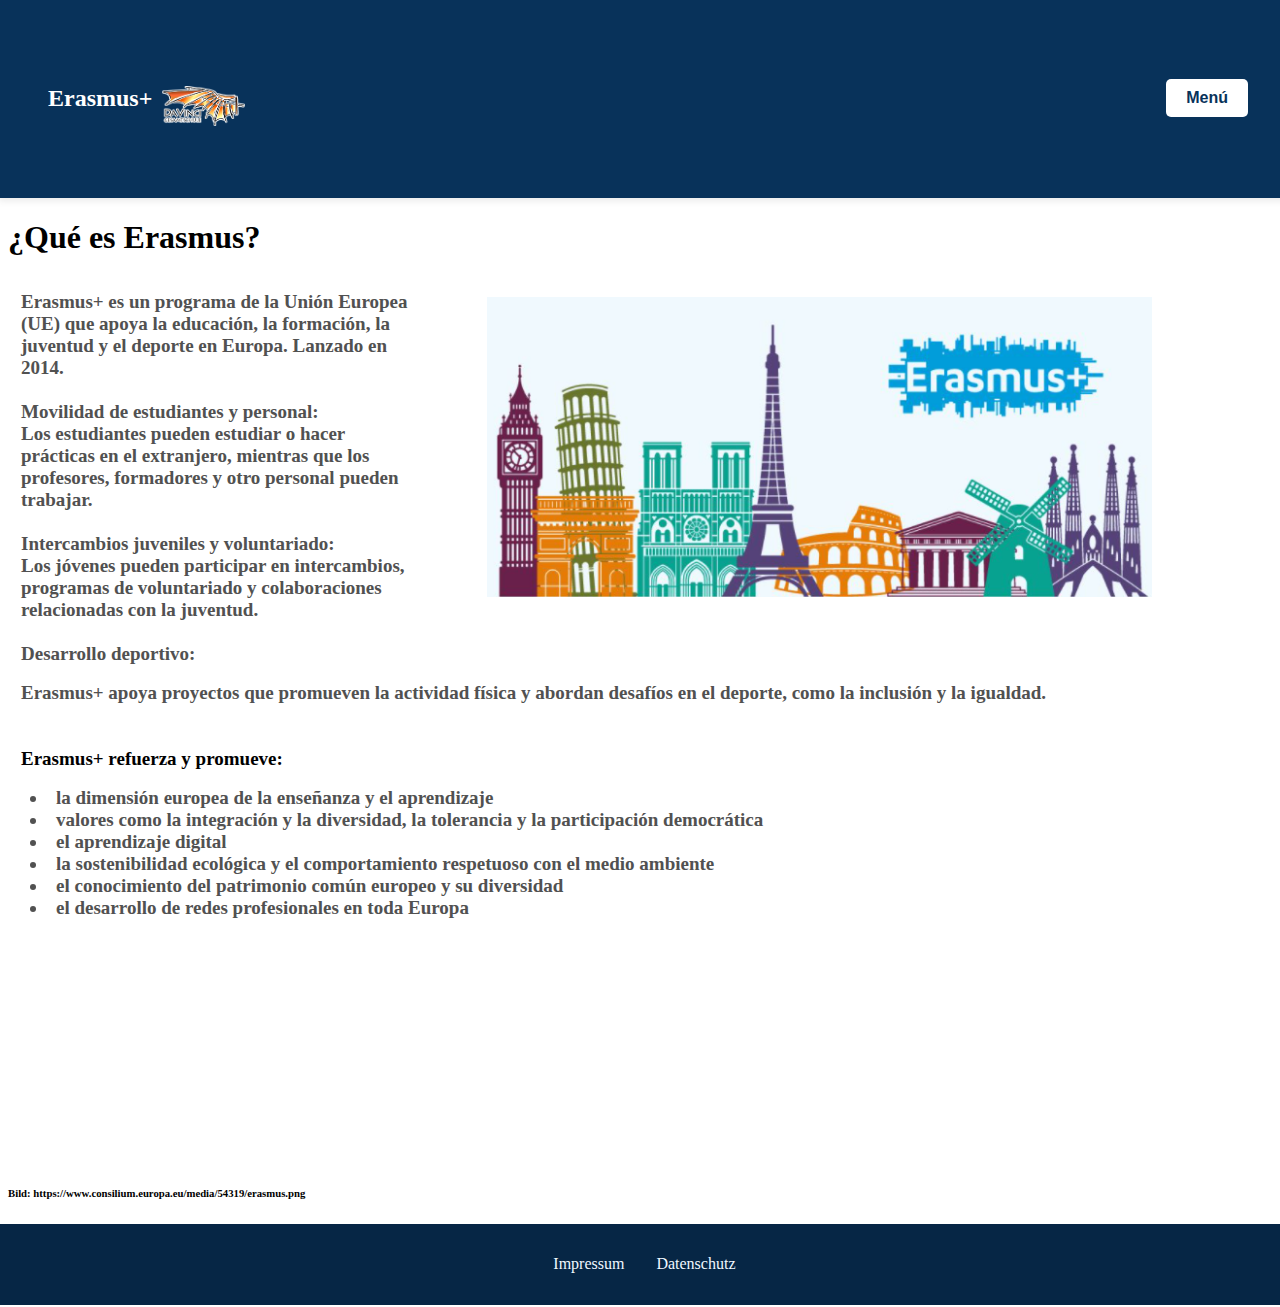
<file: indexes.html>
<html>
<head>
	<meta name="viewport" content="width=device-width, initial-scale=1" />
        <link rel="stylesheet" href="whatiserasmuscss.css">
</head>
<body>
<div class="menudivs">
	<h1 class="logotekst1">Erasmus+</h1>
	<img class="logoimag1" src="logo.png">
	<div class="space1"></div>
	<button id="menubutn1" onclick="Menu()">Menú</button>
</div>
<center>
	<div class="menu1" id="menu">
		<center>
		   <a href="indexes.html" class="source1">Inicio</a>
		   <br>
		   <br>
		   <a href="whatiserasmuses.html" class="source1">¿Qué es Erasmus?</a>
		   <br>
		   <br>
		   <a href="applicationes.html" class="source1">Solicitud</a> 
		   <br>
		   <br>
		   <a href="partnerschoolses.html" class="source1">Escuelas asociadas</a>
		</center>
	</div>
</center>
<h1>¿Qué es Erasmus?</h1>
<div class="alldivs">
    <div class="tekstdiv">
<h6 class="tekstindiv">
   Erasmus+ es un programa de la Unión Europea (UE) que apoya la educación, la formación, la juventud y el deporte en Europa. Lanzado en 2014. <br><br> Movilidad de estudiantes y personal: <br> Los estudiantes pueden estudiar o hacer prácticas en el extranjero, mientras que los profesores, formadores y otro personal pueden trabajar. <br><br> Intercambios juveniles y voluntariado: <br> Los jóvenes pueden participar en intercambios, programas de voluntariado y colaboraciones relacionadas con la juventud. <br><br> Desarrollo deportivo: <br> 
</h6>
	<h6 class="tekstindiv1">
Erasmus+ apoya proyectos que promueven la actividad física y abordan desafíos en el deporte, como la inclusión y la igualdad.
    </h6>
	<br>
	   <h6 class="tekstindiv2">
	   Erasmus+ refuerza y promueve:
	   </h6>
	   <h6 class="tekstindiv1">
      <li class="LI">la dimensión europea de la enseñanza y el aprendizaje</li>
	  <li class="LI">valores como la integración y la diversidad, la tolerancia y la participación democrática</li>
	  <li class="LI">el aprendizaje digital</li>
      <li class="LI">la sostenibilidad ecológica y el comportamiento respetuoso con el medio ambiente</li>
	  <li class="LI">el conocimiento del patrimonio común europeo y su diversidad</li>
	  <li class="LI">el desarrollo de redes profesionales en toda Europa</li>
    </h6>
</div>
	<img class="erasmusimg" src="erasmus.png">

	</div>
		<h6>Bild: https://www.consilium.europa.eu/media/54319/erasmus.png</h6>
	<script>
		function Menu(){
		const menu = document.getElementById("menu");
			if (menu.style.display === "block") {
                menu.style.display = "none"; // Hide menu
            } else {
                menu.style.display = "block"; // Show menu
            }
		}
	</script>

<center>
	
</center>
<footer class="footer">
	<div class="footere">
		<a href="https://www.davinci-gesamtschule.de/impressum/index.php" style="text-decoration: none; color: aliceblue; ">Impressum</a>
	<a href="https://www.davinci-gesamtschule.de/datenschutz/index.php" style="text-decoration: none; color: aliceblue; margin-left: 10px;">Datenschutz</a>
	</div>
	
  </footer>
</body>
</html>
</file>
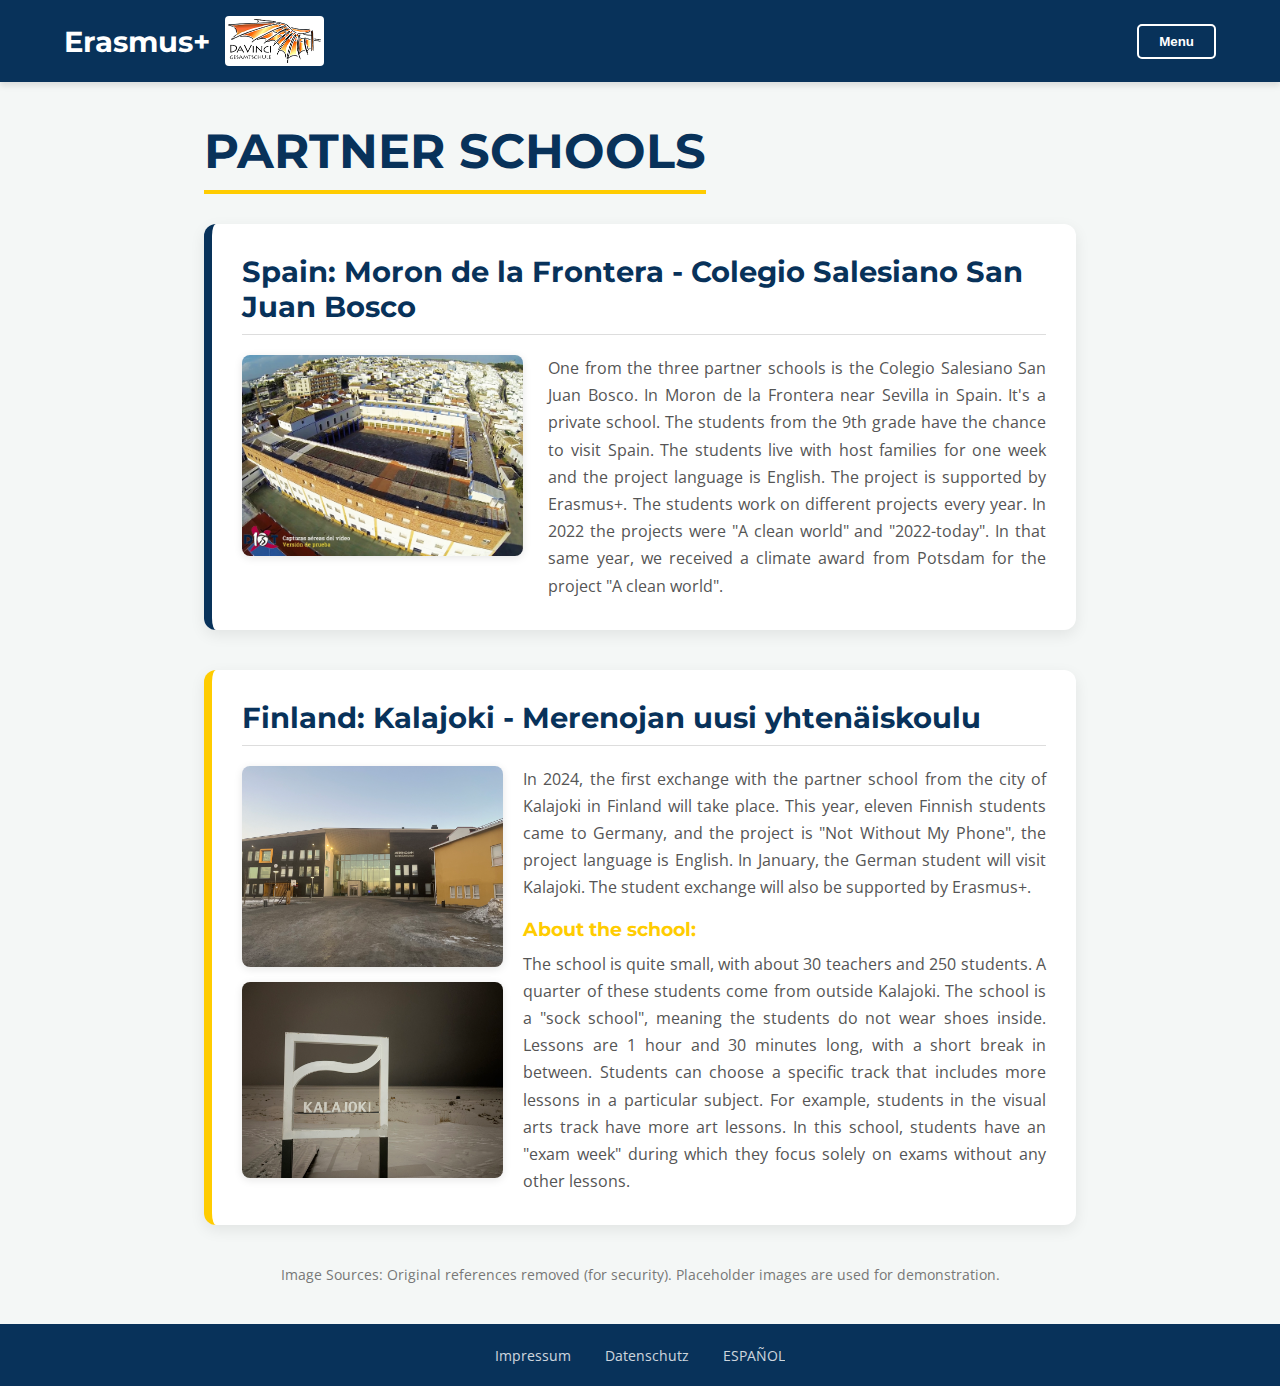
<file: partnerschools.html>
<!DOCTYPE html>
<html lang="en">
<head>
    <meta charset="UTF-8">
    <meta name="viewport" content="width=device-width, initial-scale=1.0">
    <title>Erasmus+ Partner Schools</title>
    <!-- Google Fonts for a modern look -->
    <link href="https://fonts.googleapis.com/css2?family=Montserrat:wght@400;600;700&family=Open+Sans:wght@400;600&display=swap" rel="stylesheet">
    
    <style>
        /* --- 1. COLOR & FONT VARIABLES --- */
        :root {
            --primary-color: #08325A; /* Deep Blue */
            --accent-color: #FFCC00; /* Gold Yellow */
            --light-bg: #f4f7f6;
            --white: #ffffff;
            --text-color: #333;
        }

        * {
            margin: 0;
            padding: 0;
            box-sizing: border-box;
        }

        body {
            font-family: 'Open Sans', sans-serif;
            background-color: var(--light-bg);
            color: var(--text-color);
            display: flex;
            flex-direction: column;
            min-height: 100vh;
        }

        h1, h2, h3 {
            font-family: 'Montserrat', sans-serif;
            color: var(--primary-color);
        }

        /* --- 2. HEADER & MENU STYLES (Matching the template) --- */
        header {
            background-color: var(--primary-color);
            color: var(--white);
            padding: 1rem 5%;
            display: flex;
            justify-content: space-between;
            align-items: center;
            box-shadow: 0 4px 6px rgba(0,0,0,0.1);
        }

        .logo-container {
            display: flex;
            align-items: center;
            gap: 15px;
        }

        .logo-text { font-size: 1.5rem; font-weight: 700; }
        .logo-img { height: 50px; width: auto; background: white; padding: 2px; border-radius: 4px; }

        .menu-btn {
            background: transparent;
            border: 2px solid var(--white);
            color: var(--white);
            padding: 8px 20px;
            border-radius: 5px;
            cursor: pointer;
            font-weight: 600;
            transition: 0.3s;
        }
        .menu-btn:hover { background: var(--white); color: var(--primary-color); }

        /* Navigation Overlay */
        #nav-menu {
            display: none; /* Controlled by JS/Active class for mobile */
            background-color: #062645;
            position: absolute; /* Changed from fixed to absolute to flow below header */
            top: 72px; /* Adjust based on header height */
            left: 0;
            width: 100%;
            z-index: 999;
            text-align: center;
            opacity: 0;
            visibility: hidden;
            transition: opacity 0.3s ease, visibility 0.3s ease;
        }
        #nav-menu.active {
            display: block;
            opacity: 1;
            visibility: visible;
        }
        #nav-menu a {
            display: block;
            padding: 15px;
            color: var(--white);
            text-decoration: none;
            border-bottom: 1px solid rgba(255,255,255,0.1);
            font-weight: 600;
        }
        #nav-menu a:last-child { border-bottom: none; }
        #nav-menu a:hover, #nav-menu a.active-link { background: rgba(255,255,255,0.1); color: var(--accent-color); }

        /* --- 3. MAIN CONTENT STYLES --- */
        main {
            flex: 1;
            padding: 40px 5%;
            max-width: 1000px;
            margin: 0 auto;
            width: 100%;
        }

        .page-title {
            font-size: 2.5rem;
            text-align: center;
            margin-bottom: 30px;
            border-bottom: 4px solid var(--accent-color);
            padding-bottom: 10px;
            display: inline-block;
            width: auto;
            margin-left: auto;
            margin-right: auto;
        }

        /* --- Country Sections --- */
        .country-section {
            background-color: var(--white);
            padding: 30px;
            border-radius: 12px;
            box-shadow: 0 5px 15px rgba(0,0,0,0.08);
            margin-bottom: 40px;
            border-left: 8px solid var(--primary-color);
            transition: transform 0.3s;
        }
        .country-section:nth-child(3) {
            /* Alternate color for Finland section */
            border-left: 8px solid var(--accent-color);
        }

        .country-section h2 {
            font-size: 1.8rem;
            margin-bottom: 20px;
            border-bottom: 1px solid #ddd;
            padding-bottom: 10px;
        }

        .content-layout {
            display: flex;
            flex-direction: column;
            gap: 25px;
        }
        
        .school-info h3 {
            font-size: 1.2rem;
            color: var(--accent-color);
            margin-top: 15px;
            margin-bottom: 10px;
        }

        .school-text {
            line-height: 1.7;
            color: #555;
            font-size: 1rem;
            text-align: justify;
        }

        .school-image {
            width: 100%;
            height: auto;
            border-radius: 8px;
            box-shadow: 0 2px 8px rgba(0,0,0,0.1);
        }

        /* Responsive Grid for Images/Text in Finland section */
        .finland-content {
            display: grid;
            gap: 20px;
            grid-template-columns: 1fr;
        }
        .finland-images {
            display: flex;
            flex-direction: column;
            gap: 15px;
        }

        /* Image Sources */
        .image-sources {
            text-align: center;
            font-size: 0.85rem;
            color: #777;
            margin-top: 20px;
        }

        /* --- 4. FOOTER STYLES --- */
        footer {
            background-color: var(--primary-color);
            color: var(--white);
            padding: 20px;
            text-align: center;
            margin-top: auto;
        }
        .footer-links a {
            color: var(--white);
            margin: 0 15px;
            text-decoration: none;
            opacity: 0.8;
            font-size: 0.9rem;
            transition: opacity 0.3s;
        }
        .footer-links a:hover {
            opacity: 1;
            text-decoration: underline;
            color: var(--accent-color);
        }

        /* --- MEDIA QUERIES --- */
        @media (min-width: 768px) {
            .logo-text { font-size: 1.8rem; }
            .page-title { font-size: 3rem; }
            
            .content-layout {
                flex-direction: row;
            }
            .content-layout .image-col {
                width: 35%;
                flex-shrink: 0;
            }
            .content-layout .text-col {
                width: 65%;
            }

            .finland-content {
                grid-template-columns: 1fr 2fr;
            }
        }
    </style>
</head>
<body>

    <!-- Header -->
    <header>
        <div class="logo-container">
            <h1 style="color: white" class="logo-text" >Erasmus+</h1>
            <!-- Restored original image concept -->
            <img src="logo.png" alt="Erasmus Logo" class="logo-img" onerror="this.src='https://upload.wikimedia.org/wikipedia/commons/b/b7/Flag_of_Europe.svg'">
        </div>
        <button class="menu-btn" onclick="toggleMenu()" aria-label="Toggle Navigation">Menu</button>
    </header>

    <!-- Navigation Overlay -->
    <nav id="nav-menu">
        <a href="index.html">Home</a>
        <a href="projects.html">Our Projects</a>
        <a href="partnerschools.html" class="active-link">Partner Schools</a>
        <a href="application.html">Application</a>
    </nav>

    <!-- Main Content -->
    <main>
        <h1 class="page-title">PARTNER SCHOOLS</h1>

        <!-- Spain Section -->
        <section class="country-section">
            <h2>Spain: Moron de la Frontera - Colegio Salesiano San Juan Bosco</h2>
            
            <div class="content-layout">
                <!-- Image Column -->
                <div class="image-col">
                    <img class="school-image" 
                         src="schoolinspain.png" 
                         alt="Colegio Salesiano San Juan Bosco">
                </div>
                
                <!-- Text Column -->
                <div class="text-col school-info">
                    <p class="school-text">
                        One from the three partner schools is the Colegio Salesiano San Juan Bosco. In Moron de la Frontera near Sevilla in Spain. It's a private school. 
                        The students from the 9th grade have the chance to visit Spain. The students live with host families for one week and the project language is English. 
                        The project is supported by Erasmus+. The students work on different projects every year. In 2022 the projects were "A clean world" and "2022-today". 
                        In that same year, we received a climate award from Potsdam for the project "A clean world".
                    </p>
                </div>
            </div>
        </section>

        <!-- Finland Section -->
        <section class="country-section">
            <h2>Finland: Kalajoki - Merenojan uusi yhtenäiskoulu</h2>
            
            <div class="finland-content">
                
                <!-- Image Column (Left on Desktop) -->
                <div class="finland-images">
                    <img class="school-image" 
                         src="finland1.jpg" 
                         alt="Merenojan uusi yhtenäiskoulu exterior">
                    <img class="school-image" 
                         src="finland2.jpeg" 
                         alt="Merenojan uusi yhtenäiskoulu interior">
                </div>
                
                <!-- Text Column (Right on Desktop) -->
                <div class="school-info">
                    <p class="school-text">
                        In 2024, the first exchange with the partner school from the city of Kalajoki in Finland will take place. This year, eleven Finnish students came to Germany, and the project is "Not Without My Phone", the project language is English. In January, the German student will visit Kalajoki. The student exchange will also be supported by Erasmus+.
                    </p>

                    <h3 class="font-semibold mt-6">About the school:</h3>
                    <p class="school-text">
                        The school is quite small, with about 30 teachers and 250 students. A quarter of these students come from outside Kalajoki. The school is a "sock school", meaning the students do not wear shoes inside. Lessons are 1 hour and 30 minutes long, with a short break in between. Students can choose a specific track that includes more lessons in a particular subject. For example, students in the visual arts track have more art lessons. In this school, students have an "exam week" during which they focus solely on exams without any other lessons.
                    </p>
                </div>
            </div>
        </section>
        
        <!-- Image Credits -->
        <p class="image-sources">
            Image Sources: Original references removed (for security). Placeholder images are used for demonstration.
        </p>
    </main>

    <!-- Footer -->
    <footer>
        <div class="footer-links">
            <a href="https://www.davinci-gesamtschule.de/impressum/index.php" target="_blank">Impressum</a>
            <a href="https://www.davinci-gesamtschule.de/datenschutz/index.php" target="_blank">Datenschutz</a>
            <a href="#" target="_blank">ESPAÑOL</a>
        </div>
    </footer>

    <!-- JavaScript for Menu Toggle -->
    <script>
        function toggleMenu() {
            const menu = document.getElementById("nav-menu");
            const btn = document.querySelector(".menu-btn");
            
            menu.classList.toggle("active");
            
            // Optional: Change button text
            if (menu.classList.contains("active")) {
                btn.textContent = "Close";
            } else {
                btn.textContent = "Menu";
            }
        }
    </script>
</body>
</html>
</file>
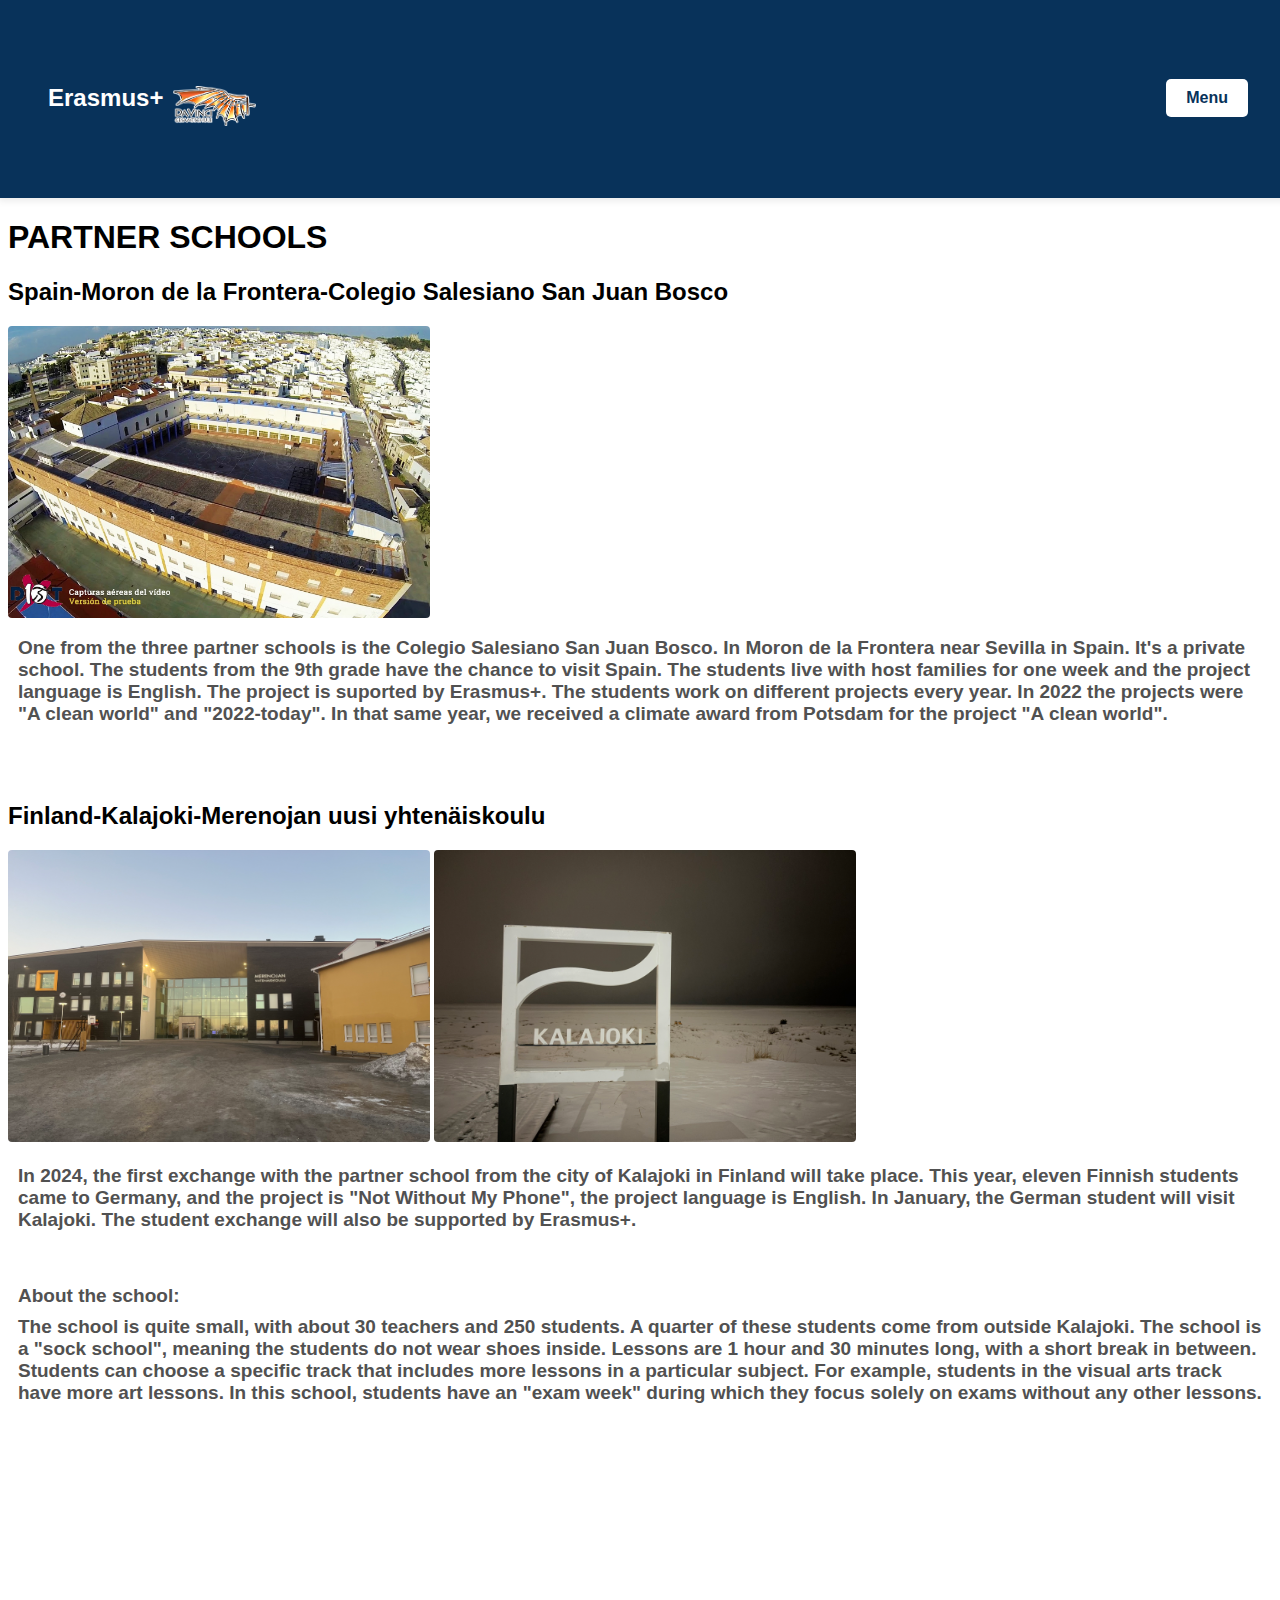
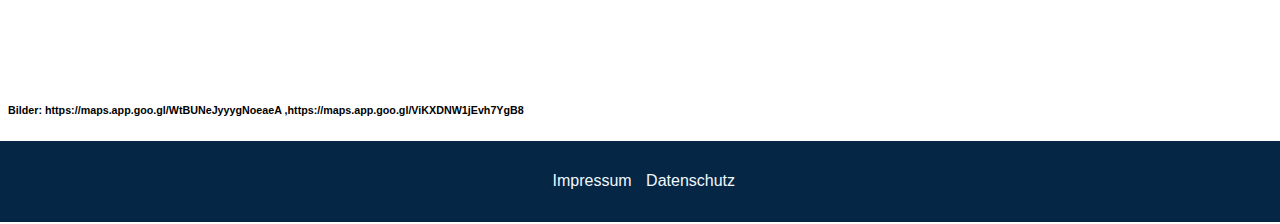
<file: partnerschoolsbUPDATE.html>
<html>
<head>
	<meta name="viewport" content="width=device-width, initial-scale=1" />
 <link rel="stylesheet" href="partnerschoolscss.css">
</head>
<body>
	<div class="menudivs">
		<h1 class="logotekst1">Erasmus+</h1>
		<img class="logoimag1" src="logo.png">
		<div class="space1"></div>
		<button id="menubutn1" onclick="Menu()">Menu</button>
	</div>
	<center>
		<div class="menu1" id="menu">
			<center>
			   <a href="index.html" class="source1">Home</a>
		   <br>
		   <br>
		   <a href="projects.html" class="source1">Our projects</a>
		   <br>
		   <br>
		   <a href="partnerschools.html" class="source1">Partner schools</a>
		   <br>
		   <br>
		   <a href="application.html" class="source1">Application</a> 
	   
		</center>
		   
	   </div>
	</center>
	<h1>PARTNER SCHOOLS</h1>
	<div class="countrydiv">
		<h2>Spain-Moron de la Frontera-Colegio Salesiano San Juan Bosco</h2>
		<img class="erasmusimg" src="schoolinspain.png">
		<div class="tekstdiv">
		<h6 class="tekstindiv">
	    One from the three partner schools is the Colegio Salesiano San Juan Bosco. In Moron de la Frontera near Sevilla in Spain. It's a private school. 
		The students from the 9th grade have the chance to visit Spain. The students live with host families for one week and the project language is English. 
		The project is suported by Erasmus+. The students work on different projects every year.  In 2022 the projects were "A clean world" and "2022-today". In that same year, we received a climate award from Potsdam for the project "A clean world". 

		</h6>

		</div>

		

	</div>
	<br>
	<div class="countrydiv">
		<h2>Finland-Kalajoki-Merenojan uusi yhtenäiskoulu</h2>
	
		<img class="erasmusimg" src="finland1.jpg">
		<img class="erasmusimg" src="finland2.jpeg">
			<div class="alltekst">
				<div class="tekstdiv">
				<h6 class="tekstindiv">
			 In 2024, the first exchange with the partner school from the city of Kalajoki in Finland will take place. This year, eleven Finnish students came to Germany, and the project is "Not Without My Phone", the project language is English. In January, the German student will visit Kalajoki. The student exchange will also be supported by Erasmus+.
					
				</h6>
				<br>
				<br>
				<h6 class="tekstindiv1">
					About the school:
				</h6>
					<h6 class="tekstindiv">
						   The school is quite small, with about 30 teachers and 250 students. A quarter of these students come from outside Kalajoki. The school is a "sock school", meaning the students do not wear shoes inside. Lessons are 1 hour and 30 minutes long, with a short break in between. Students can choose a specific track that includes more lessons in a particular subject. For example, students in the visual arts track have more art lessons. In this school, students have an "exam week" during which they focus solely on exams without any other lessons.
				</h6>
				</div>
	
			
				</div>
			
			</div>
			
	</div>
	
	<br>

	<div class="addictionalspace"></div>
	<br>
	<h6>Bilder:  https://maps.app.goo.gl/WtBUNeJyyygNoeaeA ,https://maps.app.goo.gl/ViKXDNW1jEvh7YgB8</h6>	
	<script>
	
		function Menu(){
		const menu = document.getElementById("menu");
			if (menu.style.display === "block") {
                menu.style.display = "none"; // Hide menu
            } else {
                menu.style.display = "block"; // Show menu
            }
		}
	</script>
	<center>
		<footer class="footer">
			<div class="footere">
				<a href="https://www.davinci-gesamtschule.de/impressum/index.php" style="text-decoration: none; color: aliceblue; ">Impressum</a>
			<a href="https://www.davinci-gesamtschule.de/datenschutz/index.php" style="text-decoration: none; color: aliceblue; margin-left: 10px;">Datenschutz</a>
			</div>
			
		  </footer>
	</center>

</body>
</html>
</file>
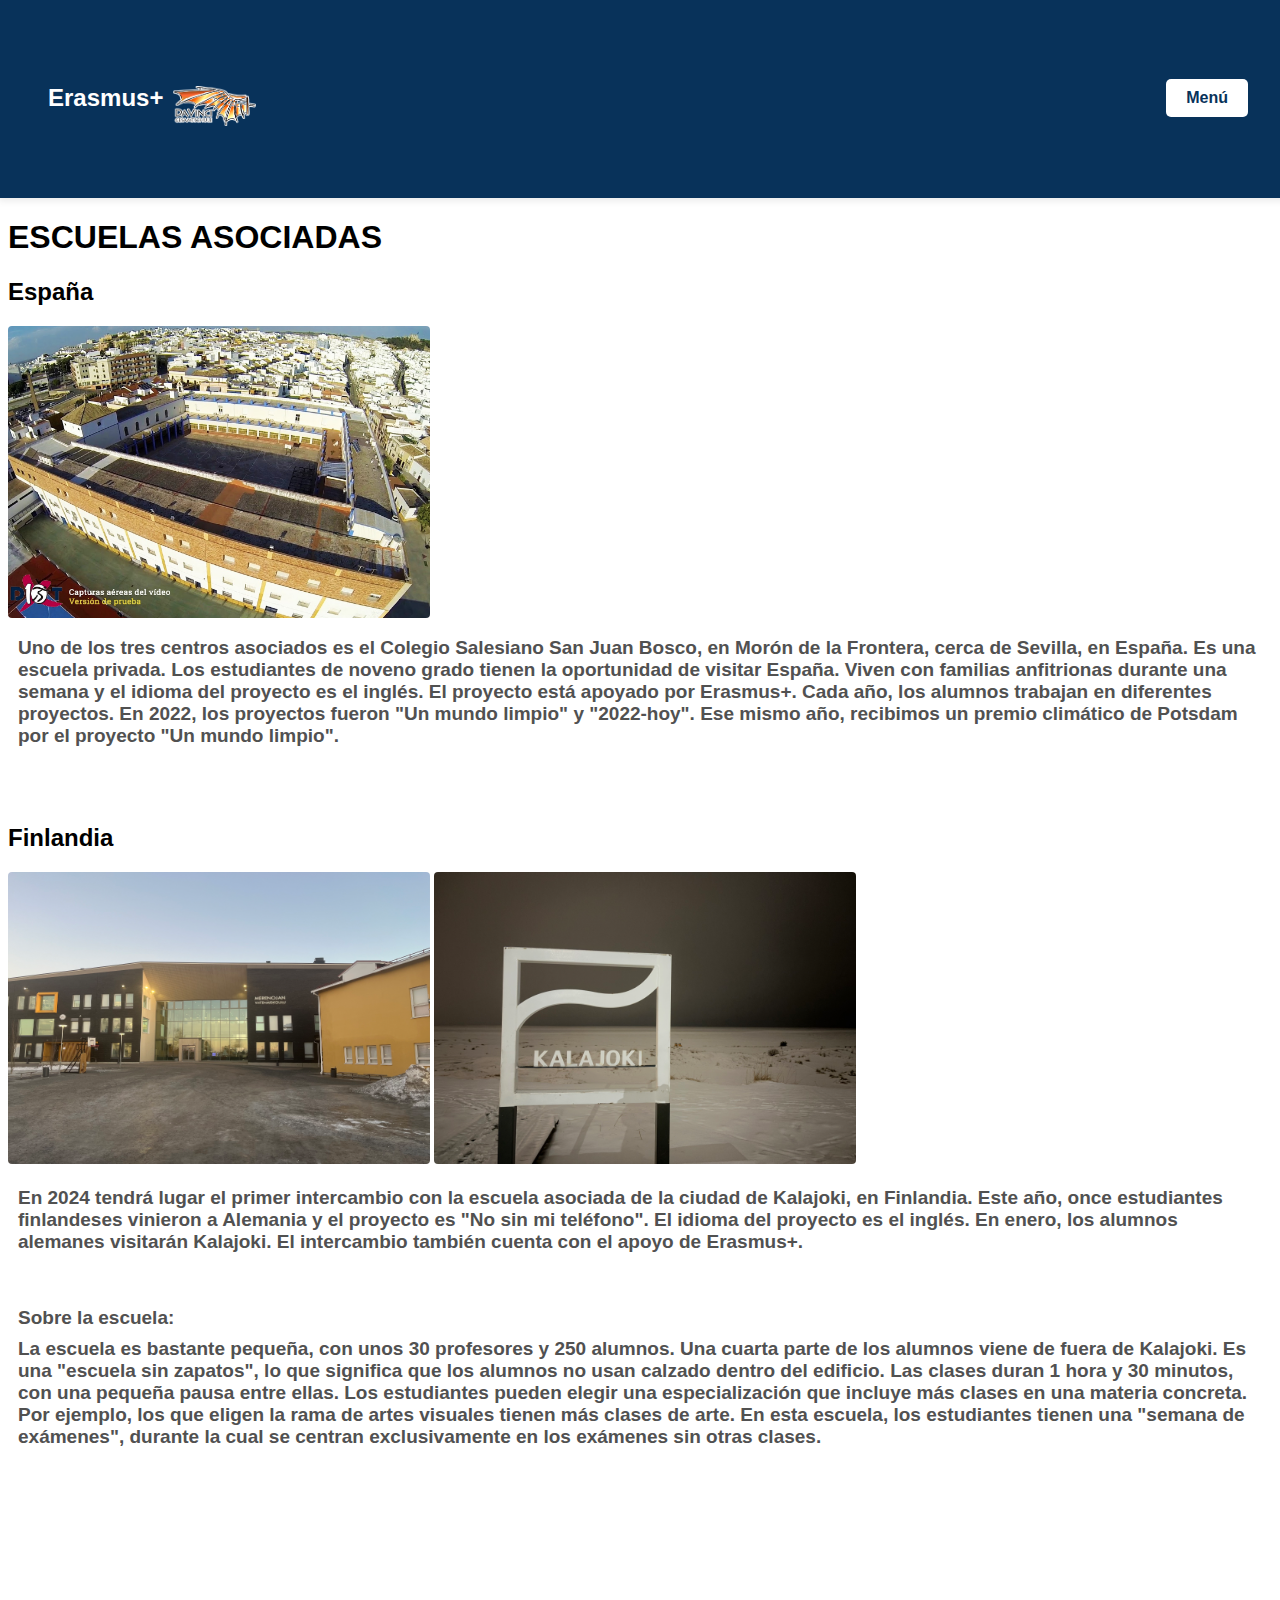
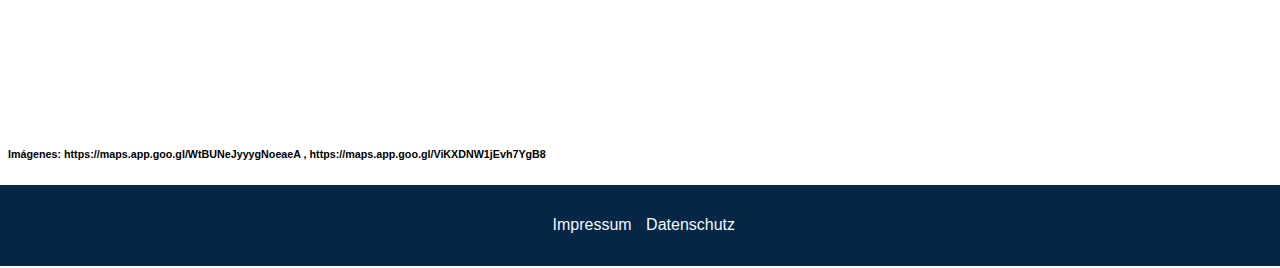
<file: partnerschoolses.html>
<html>
<head>
	<meta name="viewport" content="width=device-width, initial-scale=1" />
 <link rel="stylesheet" href="partnerschoolscss.css">
</head>
<body>
	<div class="menudivs">
	<h1 class="logotekst1">Erasmus+</h1>
	<img class="logoimag1" src="logo.png">
	<div class="space1"></div>
	<button id="menubutn1" onclick="Menu()">Menú</button>
</div>
<center>
	<div class="menu1" id="menu">
		<center>
		   <a href="indexes.html" class="source1">Inicio</a>
		   <br>
		   <br>
		   <a href="projectses.html" class="source1">Proyectos</a>
		   <br>
		   <br>
		   <a href="applicationes.html" class="source1">Solicitud</a> 
		   <br>
		   <br>
		   <a href="partnerschoolses.html" class="source1">Escuelas asociadas</a>
		</center>
	</div>
</center>
<h1>ESCUELAS ASOCIADAS</h1>
<div class="countrydiv">
	<h2>España</h2>
	<img class="erasmusimg" src="schoolinspain.png">
	<div class="tekstdiv">
	<h6 class="tekstindiv">
	Uno de los tres centros asociados es el Colegio Salesiano San Juan Bosco, en Morón de la Frontera, cerca de Sevilla, en España. Es una escuela privada.
	Los estudiantes de noveno grado tienen la oportunidad de visitar España. Viven con familias anfitrionas durante una semana y el idioma del proyecto es el inglés.
	El proyecto está apoyado por Erasmus+. Cada año, los alumnos trabajan en diferentes proyectos. En 2022, los proyectos fueron "Un mundo limpio" y "2022-hoy". Ese mismo año, recibimos un premio climático de Potsdam por el proyecto "Un mundo limpio".
	</h6>
	</div>
</div>
<br>
<div class="countrydiv">
	<h2>Finlandia</h2>
	<img class="erasmusimg" src="finland1.jpg">
	<img class="erasmusimg" src="finland2.jpeg">
	<div class="alltekst">
		<div class="tekstdiv">
		<h6 class="tekstindiv">
		En 2024 tendrá lugar el primer intercambio con la escuela asociada de la ciudad de Kalajoki, en Finlandia. Este año, once estudiantes finlandeses vinieron a Alemania y el proyecto es "No sin mi teléfono". El idioma del proyecto es el inglés. En enero, los alumnos alemanes visitarán Kalajoki. El intercambio también cuenta con el apoyo de Erasmus+.
		</h6>
		<br>
		<br>
		<h6 class="tekstindiv1">
			Sobre la escuela:
		</h6>
		<h6 class="tekstindiv">
		La escuela es bastante pequeña, con unos 30 profesores y 250 alumnos. Una cuarta parte de los alumnos viene de fuera de Kalajoki. Es una "escuela sin zapatos", lo que significa que los alumnos no usan calzado dentro del edificio. Las clases duran 1 hora y 30 minutos, con una pequeña pausa entre ellas. Los estudiantes pueden elegir una especialización que incluye más clases en una materia concreta. Por ejemplo, los que eligen la rama de artes visuales tienen más clases de arte. En esta escuela, los estudiantes tienen una "semana de exámenes", durante la cual se centran exclusivamente en los exámenes sin otras clases.
		</h6>
		</div>
	</div>
</div>
<br>
<div class="addictionalspace"></div>
<br>
<h6>Imágenes: https://maps.app.goo.gl/WtBUNeJyyygNoeaeA , https://maps.app.goo.gl/ViKXDNW1jEvh7YgB8</h6>
	<script>
	
		function Menu(){
		const menu = document.getElementById("menu");
			if (menu.style.display === "block") {
                menu.style.display = "none"; // Hide menu
            } else {
                menu.style.display = "block"; // Show menu
            }
		}
	</script>
	<center>
		<footer class="footer">
			<div class="footere">
				<a href="https://www.davinci-gesamtschule.de/impressum/index.php" style="text-decoration: none; color: aliceblue; ">Impressum</a>
			<a href="https://www.davinci-gesamtschule.de/datenschutz/index.php" style="text-decoration: none; color: aliceblue; margin-left: 10px;">Datenschutz</a>
			</div>
			
		  </footer>
	</center>

</body>
</html>
</file>
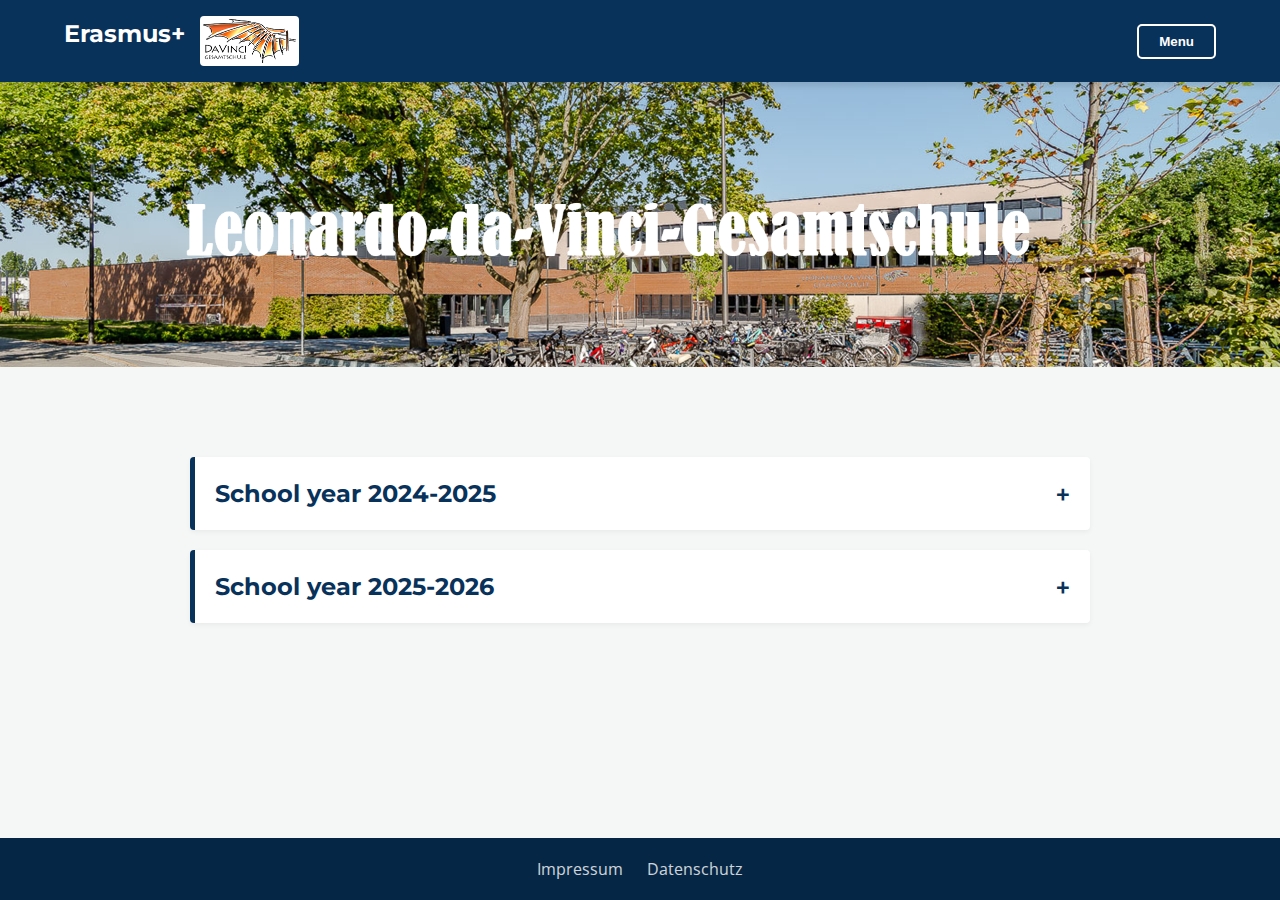
<file: projects.html>
<html lang="en">
<head>
    <meta charset="UTF-8">
    <meta name="viewport" content="width=device-width, initial-scale=1.0">
    <title>Our Projects - Erasmus+</title>
    <!-- Google Fonts -->
    <link href="https://fonts.googleapis.com/css2?family=Montserrat:wght@400;600;700&family=Open+Sans:wght@400;600&display=swap" rel="stylesheet">
    
    <style>
        /* --- 1. GLOBAL STYLES --- */
        :root {
            --primary-color: #08325A;
            --accent-color: #FFCC00;
            --light-bg: #f4f7f6;
            --white: #ffffff;
            --card-bg: #eaf1fb;
            --card-hover: #dce6f5;
            --text-color: #333;
        }

        * {
            margin: 0;
            padding: 0;
            box-sizing: border-box;
        }

        body {
            font-family: 'Open Sans', sans-serif;
            background-color: var(--light-bg);
            color: var(--text-color);
            display: flex;
            flex-direction: column;
            min-height: 100vh;
        }

        h1, h2, h3 {
            font-family: 'Montserrat', sans-serif;
            color: var(--primary-color);
            margin-bottom: 1rem;
        }

        /* --- 2. HEADER & MENU --- */
        header {
            background-color: var(--primary-color);
            color: var(--white);
            padding: 1rem 5%;
            display: flex;
            justify-content: space-between;
            align-items: center;
            position: sticky;
            top: 0;
            z-index: 1000;
            box-shadow: 0 4px 6px rgba(0,0,0,0.1);
        }

        .logo-container {
            display: flex;
            align-items: center;
            gap: 15px;
        }

        .logo-text { font-size: 1.5rem; font-weight: 700; font-color:white;}
        .logo-img { height: 50px; width: auto; background: white; padding: 2px; border-radius: 4px; }

        .menu-btn {
            background: transparent;
            border: 2px solid var(--white);
            color: var(--white);
            padding: 8px 20px;
            border-radius: 5px;
            cursor: pointer;
            font-weight: 600;
            transition: 0.3s;
        }
        .menu-btn:hover { background: var(--white); color: var(--primary-color); }

        #nav-menu {
            display: block;
            max-height: 0;
            overflow: hidden;
            background-color: #062645;
            transition: max-height 0.4s ease;
            position: fixed;
            top: 82px;
            left: 0;
            width: 100%;
            z-index: 999;
            text-align: center;
        }
        #nav-menu.active { max-height: 300px; }
        #nav-menu a {
            display: block;
            padding: 15px;
            color: var(--white);
            text-decoration: none;
            border-bottom: 1px solid rgba(255,255,255,0.1);
        }
        #nav-menu a:hover { background: rgba(255,255,255,0.1); color: var(--accent-color); }

        /* --- 3. MAIN CONTENT --- */
        main {
            flex: 1;
            padding: 40px 5%;
            max-width: 1200px;
            margin: 0 auto;
            width: 100%;
            display: flex;
            flex-direction: column;
            align-items: center;
        }

        .school-logo-hero {
  
            height: auto;
            margin-bottom: 40px;
        }

        /* --- 4. ACCORDION / BUTTON STYLES --- */
        .project-button {
            background-color: var(--white);
            border-left: 5px solid var(--primary-color);
            width: 100%;
            max-width: 900px;
            padding: 20px;
            margin: 10px 0;
            cursor: pointer;
            box-shadow: 0 2px 5px rgba(0,0,0,0.05);
            transition: transform 0.2s, box-shadow 0.2s;
            border-radius: 4px;
            display: flex;
            align-items: center;
            justify-content: space-between;
        }

        .project-button:hover {
            transform: translateY(-2px);
            box-shadow: 0 5px 15px rgba(0,0,0,0.1);
            background-color: var(--card-bg);
        }

        .project-button h2 {
            margin: 0;
            font-size: 1.2rem;
            color: var(--primary-color);
        }

        /* Indicator arrow */
        .project-button::after {
            content: '+';
            font-size: 1.5rem;
            font-weight: bold;
            color: var(--primary-color);
        }

        .content-container {
            width: 100%;
            max-width: 900px;
            animation: fadeIn 0.5s ease;
        }

        /* --- 5. INNER CONTENT STYLES (Injected via JS) --- */
        
        /* Survey Section */
        .survey-grid {
            display: grid;
            grid-template-columns: repeat(auto-fit, minmax(280px, 1fr));
            gap: 20px;
            margin: 20px 0;
        }
        
        .survey-card {
            background: var(--white);
            padding: 20px;
            border-radius: 8px;
            box-shadow: 0 2px 8px rgba(0,0,0,0.1);
        }

        .survey-img {
            width: 100%;
            height: auto;
            border-radius: 4px;
            margin-bottom: 10px;
            border: 1px solid #ddd;
        }

        /* Gallery Grid (Spain) */
        .gallery-grid {
            display: grid;
            grid-template-columns: repeat(auto-fill, minmax(150px, 1fr));
            gap: 10px;
            margin: 20px 0;
        }

        .gallery-grid img {
            width: 100%;
            height: 150px;
            object-fit: cover;
            border-radius: 4px;
            transition: transform 0.3s;
        }
        .gallery-grid img:hover { transform: scale(1.05); cursor: pointer; }

        /* Diary / Comparison Table */
        .diary-container {
            display: flex;
            flex-direction: column;
            gap: 20px;
        }

        .diary-entry {
            background: var(--white);
            padding: 25px;
            border-radius: 8px;
            box-shadow: 0 2px 10px rgba(0,0,0,0.05);
            flex: 1;
        }
        .diary-entry h3 { border-bottom: 2px solid var(--accent-color); padding-bottom: 10px; display: inline-block; }

        .text-content {
            line-height: 1.8;
            text-align: justify;
            margin-bottom: 20px;
        }

        /* --- 6. FOOTER --- */
        footer {
            background-color: #062645;
            color: var(--white);
            padding: 20px;
            text-align: center;
            margin-top: auto;
        }
        footer a { color: var(--white); margin: 0 10px; text-decoration: none; opacity: 0.8; }
        footer a:hover { opacity: 1; text-decoration: underline; }

        @keyframes fadeIn {
            from { opacity: 0; transform: translateY(10px); }
            to { opacity: 1; transform: translateY(0); }
        }

        /* --- MEDIA QUERIES --- */
        @media (min-width: 768px) {
            .diary-container { flex-direction: row; }
            .project-button h2 { font-size: 1.5rem; }
        }
    </style>
</head>
<body>

    <!-- Header -->
    <header>
        <div class="logo-container">
            <h1 style="color: white" class="logo-text">Erasmus+</h1>
            <img src="logo.png" alt="Erasmus Logo" class="logo-img" onerror="this.src='https://upload.wikimedia.org/wikipedia/commons/b/b7/Flag_of_Europe.svg'">
        </div>
        <button class="menu-btn" onclick="toggleMenu()">Menu</button>
    </header>

    <!-- Menu -->
    <nav id="nav-menu">
        <a href="index.html">Home</a>
        <a href="projects.html">Our Projects</a>
        <a href="partnerschools.html">Partner Schools</a>
        <a href="application.html">Application</a>
    </nav>
         <!-- School Logo / Hero -->
        <img src="davincischool.png" alt="Da Vinci School" class="school-logo-hero" onerror="this.style.display='none'">
    <!-- Main -->
    <main>
       

        <!-- Year 2024-2025 -->
        <div class="project-button" onclick="schoolYear()">
            <h2>School year 2024-2025</h2>
        </div>
        <div id="countries" class="content-container"></div>

        <!-- Year 2025-2026 -->
        <div class="project-button" onclick="schoolYearone()">
            <h2>School year 2025-2026</h2>
        </div>
        <div id="countries1" class="content-container"></div>
    </main>

    <!-- Footer -->
    <footer>
        <a href="https://www.davinci-gesamtschule.de/impressum/index.php" target="_blank">Impressum</a>
        <a href="https://www.davinci-gesamtschule.de/datenschutz/index.php" target="_blank">Datenschutz</a>
    </footer>

    <!-- JAVASCRIPT LOGIC -->
    <script>
        function toggleMenu(){
            const menu = document.getElementById("nav-menu");
            const btn = document.querySelector(".menu-btn");
            menu.classList.toggle("active");
            btn.textContent = menu.classList.contains("active") ? "Close" : "Menu";
        }

        // --- Logic for Year 2025-2026 ---
        function schoolYearone(){
            let b = document.getElementById("countries1").innerHTML;
            if(b == ""){
                document.getElementById("countries1").innerHTML = `
                <div class="project-button" onclick="Change1()">
                    <h2>Finland</h2>
                </div>
                <div id="projectcontent01" class="content-container"></div>
                
                <div id="projectcontent11" class="content-container"></div>
                
                <div class="project-button" onclick="largespain()">
                    <h2>Spain</h2>
                </div>
                <div id="projectcontent21" class="content-container"></div>`;
                
                // Clear sub-containers on init
                document.getElementById("projectcontent01").innerHTML = "";
                document.getElementById("projectcontent11").innerHTML = "";
                document.getElementById("projectcontent21").innerHTML = "";
            } else {
                document.getElementById("countries1").innerHTML = "";
            }
        }

        function Change1(){
            let a = document.getElementById("projectcontent01").innerHTML;
            if(a == ""){
                ChangeHTML1();
            } else {
                document.getElementById("projectcontent01").innerHTML = "";
            }
        }

        function ChangeHTML1(){
            document.getElementById("projectcontent01").innerHTML = `
            <div class="diary-entry">
                <h1>School year 2025-2026 - Finland Project</h1>
                <p class="text-content">
                    Our project started on Sunday, 21st of September, when the finnish and norwegian students arrived at the Berlin airport.
                    On the next day, on Monday, we all met in our project room and played a few icebreaker games to get to know each other better and we showed our guests our school. Then our teachers described the concept of the "Moving School Project" to us and explained the plan for the week. After the short break we all met again in the city centre for a tour around Potsdam. We were divided into 4 groups and each group was supposed to do the tour by themselves with help of the Actionbound-App. After each group finished their "Sightseeing-Tour" we went for a dragonboattour on the Havel. Again we were divided into 2 groups and each group got their instructor. After some practice we raced each other for around 150m. It was a really interesting but tiring experience. So most of us went home to rest afterwards.
                    On Tuesday we met at school at 8:15 and our exchange students joined us in our classes. It was really fun experience for our finnish and norwegian friends to peek into a regular german school routine. After the classes we did a little experiment to check how are we feeling and how well is our brain working after a whole day of sitting and learning. We were given a math problem we were supposed to solve. Only few students manage to do that since the rest of us was too tired after the whole day.
                    On Wednesday we continued with our experiment but this time we were supposed to have a very active day. We started with some dancing in the morning, then we had a little french class connected with some movement to help us remember the vocabulary better. We also did a little yoga to relax at the end. After a short breakfast break we came back to our project room and tried to solve another math problem. This time more people were able to do that. We were also given a task to design our "perfect moving school day". For that we were divided into small groups again and we presented our results at the end. The last 90 minutes of the school day we spent outside doing various sport activities like fitness or cheerleading.
                    On Thursday our exchange students went to Berlin. They visited multiple famous and historical monuments, including the holocaust museum and the Berlin Wall. They also went shopping there, while we had to participate in our classes. Thursday was also the last day for our norwegian friends. So we organised a small farewell party for them in the afternoon.
                    On Friday the norwegian students went back to Norway with their teachers and their hosts had to go back to their normal school routine.
                    Meanwhile the finnish students and their german hosts had a Skate-Workshop in the morning. We had the opportunity to try our skating skills and most of the students were really good at it. After the lunch break we started working on our stand for the school festival and the texts for the homepage.
                    At 4:00 PM the school festival started and we got to share our experiences and adventures. Unfortunately our finnish friends were flying home on Saturday early in the morning.
                    The week past so quickly, we had so much fun and we can’t wait to visit them next year. Thanks Erasmus+ for this great opportunity!
                </p>
            </div>`;
        }


        // --- Logic for Year 2024-2025 ---
        function schoolYear(){
            let b = document.getElementById("countries").innerHTML;
            if(b == ""){
                document.getElementById("countries").innerHTML = `
                <div class="project-button" onclick="Change()">
                    <h2>Finland</h2>
                </div>
                <div id="projectcontent" class="content-container"></div>
                <div id="projectcontent1" class="content-container"></div>
                
                <div class="project-button" onclick="largespain()">
                    <h2>Spain</h2>
                </div>
                <div id="projectcontent2" class="content-container"></div>`;
                
                document.getElementById("projectcontent").innerHTML = "";
                document.getElementById("projectcontent1").innerHTML = "";
                document.getElementById("projectcontent2").innerHTML = "";
            } else {
                document.getElementById("countries").innerHTML = "";
            }
        }

        function largespain(){
            let a = document.getElementById("projectcontent2").innerHTML;
            if(a == ""){
                document.getElementById("projectcontent2").innerHTML = `
                <div class="diary-entry">
                    <h1>Project: "International schoolgarden"</h1>
                    <h2>Photo Gallery</h2>
                    <div class="gallery-grid">
                        <img src="image0.jpeg" alt="Project Img 1" onerror="this.src='https://placehold.co/150x150?text=Garden+1'">
                        <img src="image1.jpeg" alt="Project Img 2" onerror="this.src='https://placehold.co/150x150?text=Garden+2'">
                        <img src="image2.jpeg" alt="Project Img 3" onerror="this.src='https://placehold.co/150x150?text=Garden+3'">
                        <img src="image3.jpeg" alt="Project Img 4" onerror="this.src='https://placehold.co/150x150?text=Garden+4'">
                        <img src="image4.jpeg" alt="Project Img 5" onerror="this.src='https://placehold.co/150x150?text=Garden+5'">
                        <img src="image6.jpeg" alt="Project Img 6" onerror="this.src='https://placehold.co/150x150?text=Garden+6'">
                        <img src="image7.jpeg" alt="Project Img 7" onerror="this.src='https://placehold.co/150x150?text=Garden+7'">
                        <img src="image8.jpeg" alt="Project Img 8" onerror="this.src='https://placehold.co/150x150?text=Garden+8'">
                        <img src="image9.jpeg" alt="Project Img 9" onerror="this.src='https://placehold.co/150x150?text=Garden+9'">
                        <img src="image10.jpeg" alt="Project Img 10" onerror="this.src='https://placehold.co/150x150?text=Garden+10'">
                        <img src="image11.jpeg" alt="Project Img 11" onerror="this.src='https://placehold.co/150x150?text=Garden+11'">
                        <img src="image12.jpeg" alt="Project Img 12" onerror="this.src='https://placehold.co/150x150?text=Garden+12'">
                        <img src="image13.jpeg" alt="Project Img 13" onerror="this.src='https://placehold.co/150x150?text=Garden+13'">
                        <img src="image14.jpeg" alt="Project Img 14" onerror="this.src='https://placehold.co/150x150?text=Garden+14'">
                    </div>
                    <div class="text-content">
                        <p><strong>Tuesday:</strong> We arrived in Potsdam and visited the "Volkspark" to enjoy the beautiful nature and spend some
                            time together. It was a wonderful way to start our week, surrounded by lush greenery.</p>
                        <p><strong>Wednesday:</strong> We continued exploring Potsdam, taking in some of the city's remarkable landmarks and
                            appreciating the natural beauty scattered throughout the urban landscape.</p>
                        <p><strong>Thursday:</strong> At school, we engaged in a gardening project, planting beets. Before getting our hands dirty, we
                            developed a detailed plan to ensure the success of our planting efforts.</p>
                        <p><strong>Friday:</strong> We prepared a small presentation based on our gardening project, sharing insights and experiences
                            with our peers.</p>
                        <p><strong>Weekend:</strong> Our group spent the weekend actively exploring various locations, including the Groß Glinicker
                            See, which boasts two stunning islands. It was a fantastic opportunity to bond and enjoy the scenic
                            surroundings.</p>
                        <p><strong>Monday:</strong> The Spanish guests traveled to Berlin, where they also explored the natural attractions the city has
                            to offer, broadening their experience of Germany's diverse landscapes.</p>
                        <p><strong>Tuesday:</strong> On the final day, our Spanish friends departed, marking the end of a memorable and enriching
                            week.</p>
                    </div>
                </div>`;
            } else {
                document.getElementById("projectcontent2").innerHTML = "";
            }
        }

        // Finland Sub-menu logic
        function Change(){
            let a = document.getElementById("projectcontent1").innerHTML;
            if(a == ""){
                ChangeHTML(); // Load Content
                Larger();    // Load Surveys
            } else {
                document.getElementById("projectcontent").innerHTML = "";
                document.getElementById("projectcontent1").innerHTML = "";
            }
        }

        function Larger(){
            document.getElementById("projectcontent").innerHTML = `
            <div class="diary-entry">
                <h1>Project: Without my smartphone</h1>
                <p>We made a survey in our school about the use of smartphones, here you can see our results:</p>

                <div class="survey-grid">
                    <div class="survey-card">
                        <h3>Demographics</h3>
                        <div style="display:flex; gap:10px; flex-wrap: wrap;">
                            <img class="survey-img" src="whatisyourage.jfif" alt="Age Distribution" onerror="this.src='https://placehold.co/200x200?text=Age+Chart'">
                            <img class="survey-img" src="gender.jfif" alt="Gender Distribution" onerror="this.src='https://placehold.co/200x200?text=Gender+Chart'">
                        </div>
                        <p>We asked the responders' age and the most common age was 15. All of the responders were in the age of 12 to 18.
                            We also asked their gender. The genders of the students are almost 50-50, there might be a mistake in the system, because all the students didn't respond. But there was little more boys.</p>
                    </div>

                    <div class="survey-card">
                        <h3>What's the best age for getting a phone?</h3>
                        <img class="survey-img" src="agetogetsmartphone.jfif" alt="Age to get Smartphone" onerror="this.src='https://placehold.co/300x200?text=Age+Graph'">
                        <p>Most people think that the best age to get a smartphone is form 10 to 13 years. The minimum of age is 6 years and the maximum of age is 18 years.</p>
                    </div>

                    <div class="survey-card">
                        <h3>How do you feel without your smartphone?</h3>
                        <p>Here you can see the answers for the question: "How do you feel without your phone?".</p>
                        <img class="survey-img" src="feelwithoutphone.jfif" alt="Feelings without Phone" onerror="this.src='https://placehold.co/300x200?text=Feelings+Graph'">
                    </div>

                    <div class="survey-card">
                        <h3>Usage Hours & Addiction</h3>
                        <img class="survey-img" src="howmanyhoursdo.jfif" alt="Hours Spent on Phone" onerror="this.src='https://placehold.co/200x150?text=Hours'">
                        <img class="survey-img" src="phoneaddition.jfif" alt="Phone Addiction" onerror="this.src='https://placehold.co/200x150?text=Addiction'">
                        <p style="margin-top: 10px;">— Charts show usage and perceived addiction. —</p>
                    </div>

                    <div class="survey-card">
                        <h3>Where do you put your phone at night?</h3>
                        <img class="survey-img" src="whereputyourphone.jfif" alt="Nighttime Location" onerror="this.src='https://placehold.co/300x200?text=Night+Location'">
                    </div>
                </div>
                
                <h2 style="margin-top: 40px;">Here are some impressions about the week we spent together:</h2>
                <div class="diary-container">
                    <div class="diary-entry">
                        <h3>German Student</h3>
                        <p class="text-content">
                            First, we played a game of bingo to get to know each other.

                            What is bingo actually?

                            For us, bingo is an exchange of information, something we play in class after a vacatcion to find out what the others have been up to. Afterwards we did a tour of the school. Quite normal for us, right? But the Finns seemed very enthusiastic and interested. After the tour we had an introduction to our project. The different interests became clear there. We were divided into two groups. The first group dealt with the design of the website, the other group dealt with the content of the website. At the end of the school day, we cooked potato salad and meatballs together. Something traditionally german.

                            We are looking forward to a great day together.
                            Today at school we invited an expert for journalism: Petra. For the first period we discussed about what to fill out website with and how to make it interesting. Do you know how to write a catchy blog entry? We do now! It should start with an appealing beginning. Throughout the blog it should be like a conversation, a little interaction with the reader. Later we came up with 6 questions about phone using for our survey and split up into groups for tomorrow. How many hours do you spent on your phone everyday?
                            In the last period we went in an actionbound tour through Potsdam prepared by Milena and Linnea. After 6km and two hours we have seen about 6 of the most famous sights like the Pfingstberg, neuer Garten, Marmor Palace or the holländisches Viertel and ended the tour there. There are so many things to see in Potsdam!!
                            Today is Wednesday, 25 September. Today we conducted a survey about mobile phone use throughout the school.
                            Why are we doing this?
                            We want to know how much time we spend on our mobile phones and for what. We also asked the students these questions. Then we analysed the results of the survey and drew a conclusion. Because let's be honest, we all use our mobile phones very often. But is that necessary? We should ask ourselves that.
                            After lunch, we developed our own Erasmus logos together and then printed or painted them on shirts using the screen printing technique.
                            Do you know what screen printing is?
                            Screen printing is a printing technique in which colour is transferred through a screen onto a T-shirt, for example. You need a stencil for this,…
                        </p>
                    </div>
                    <div class="diary-entry">
                        <h3>Finnish Student</h3>
                        <p class="text-content">
                            It's Day 1 of our exchange in Potsdam. After an eventful day at school full of new people we separated into smaller groups and went to explore the city
                            During our walk in the park we saw huge beautiful trees that were nothing like in Kalajoki. The surroundings reminded us of all the fantasy books we've read: ancient ruins, enormous trees, a big palace with an impressive fountain. The most fun we had was when racing down a hill laughing smiling and almost falling. The atmosphere was light, bright and free.
                            Continuing our walk into the center we saw beautiful buildings, that reminded us about France and Italy.  There were plenty of little shops that we visited and purchased some souvenirs. The town is wonderful even though it is so much different from Kalajoki and what we are used to.
                            After a beautiful excursion in the city, we went to have some refreshing ice cream in the city centre. It is always nice to walk in a city that big and charming. Our journey continued into a cosy welcoming place: to my host's house, where our friends and us had dinner. Even though it was only the second day, we already felt comfortable and open next to our new friends. We spent the rest of the evening singing, dancing, smiling and laughing together, leaving through something that now has become one of my favourite memories from the trip. "Umbrella" by Rihanna is still playing in my head and all these happy and warm pictures of our evening pop up at the same time.
                            Wednesday, 25th
                            In the afternoon will happen something special! We'll screenprint something on the t-shirts! We've no idea how we'll do it, because most of us have never done that before. It's brilliant idea that we'll create a design ourselves and we'll get t-shirts as a souvenir from Germany! We get to know each other much better with common activities.
                            The thing that we started to plan on paper is was an Erasmus logo! I've always wanted to try to draw on t-shirt, but that's was even more smaizing experience! Firstly our teacher told us about types of logos. We got to know how many options we actually had! We could draw the things that reminder us of Germany or our own experience in general.
                            We had an brainstorm in our head while we're thinking…
                        </p>
                    </div>
                </div>
                
                <div class="diary-entry" style="margin-top:20px;">
                    <h3>Conclusion of the survey</h3>
                    <p class="text-content">
                        Most teenagers these days agree that phones and technological devices shouldn't be handed easily to kids as they are still in a developing phase of their life and the time spent on the phones for most of them causes an addiction. Teenagers expressed that the absence of technologic devices bring them happiness, and they feel relaxed more than feeling anxious or stressed. That shows us that on a daily basis, phones and technological devices can tire us out. Among teens, phones are used mostly for communication and the usage of social media.
                    </p>
                </div>
            </div>`;
        }

        function ChangeHTML(){
            document.getElementById("projectcontent1").innerHTML = `
            <div class="diary-entry">
                <h1>Project: Our future school</h1>
                <h2>Photo Impressions</h2>
                <div class="gallery-grid">
                    <img src="eras.jpeg" alt="Finland Trip Photo 1" onerror="this.src='https://placehold.co/150x150?text=Finland+1'">
                    <img src="eras1.jpg" alt="Finland Trip Photo 2" onerror="this.src='https://placehold.co/150x150?text=Finland+2'">
                    <img src="finland1.jpg" alt="Finland Trip Photo 3" onerror="this.src='https://placehold.co/150x150?text=Finland+3'">
                </div>
                
                <div class="text-content">
                    <h3>From Northern Lights to Finnish Delights: An Unforgettable Start in Kalajoki</h3>
                    <p>
                        Sunday felt like a dream. It was our first day with our host families, and we kicked it off by visiting a shopping center with a few other families. We shared laughs over a meal at Helburger, then spent the afternoon playing board games and bonding at a host family's house.
                        <br>
                        But the highlight? On the way home, the northern lights lit up the sky—a rare sight in Kalajoki, appearing only for the 4th time all winter. The colors danced above us, turning an already amazing day into something truly unforgettable.
                        <br>
                        On Monday, we stepped into the Finnish school, Lukio, and it was absolutely magical! The teachers welcomed us with so much warmth and guided us through an amazing week. We kicked things off with fun Icebreakers and team games that brought everyone closer. In the evening, a few of us got to bake traditional Finnish desserts. The perfect start to an unforgettable week.
                    </p>
                    <br>
                    <h3>Dienstag mit Nightmares und Eis</h3>
                    <p>
                        Am Dienstag startete der Tag mit einem Treffen von Schülern aus Italien, Brasilien, Deutschland, Finnland und anderen Ländern. Nach der Vorstellung unserer Schule haben wir über „Finnish Nightmares" und „Deutsche Albträume" gesprochen. „Finnish Nightmares" Comics zeigen witzige Alltagshorrorszenen, wie Smalltalk mit Fremden oder zu nah stehende Menschen. Dazu haben wir eigene Comics zu „Deutschen Albträumen" gestaltet und diese den „Finnish Nightmares" gegenübergestellt.
                        <br>
                        Danach ging's mit den Finnen aufs Eis: Schlittschuhlaufen, Eishockey spielen und nebenbei noch einen Geburtstag feiern. Zum Abschluss des Schultages besuchten wir ein Museum über eine alte finnische Familie - angeblich spukt es da immer noch! Den Rest des Tages verbrachten die Schüler mit Spielen, Sport und Shoppen.
                    </p>
                    <br>
                    <h3>Mittwoch: Der Schnee verwandelt Finnland in ein Wintermärchen</h3>
                    <p>
                        Der Mittwoch brachte Abwechslung und Spaß: Nach der Arbeit an unseren Projekten in der Schule spielten wir ein ungewöhnliches Gemeinschaftsspiel, bei dem wir Türme aus Spaghetti und Klebeband bauen mussten. Es war überraschend unterhaltsam und stärkte unseren Teamgeist.
                        <br>
                        Am Nachmittag ging nahmen wir an einer Winter Olympia teil , wo wir in Zweierteams spielerisch gegeneinander antraten. Diese Herausforderungen brachten uns noch näher mit unseren finnischen Austauschpartner*innen zusammen.
                        <br>
                        Den Abend verbrachte jeder individuell obsleepover, beim Bowling, in der Sauna oder bei Outdoor-Aktivitäten. Der frisch gefallene Schnee verwandelte Finnland in das was wir uns unter Finnland vorgestellthaben: verschneit, stimmungsvoll und voller Erlebnisse, die noch lang in Erinnerung bleiben werden.
                    </p>
                    <br>
                    <h3>Donnerstag:</h3>
                    <p>
                        Zuerst haben wir weiter an unserem Erasmusprojekt gearbeitet. Danach durften wir im Unterricht unserer finnischen Gastschüler teilnehmen.
                        <br>
                        (Wir konnten viele Ähnlichkeiten zu unserem deutschen Schulsystem erkennen. Zudem war der Unterricht mit viel mehr technischen Geräten gestützt, was uns sehr begeistert hat)
                        <br>
                        Am Nachmittag sind wir alle zu einem Youth-House gegangen. Dort haben wir zusammen Billiard, Tischtennis und Karten gespielt, Kekse gegessen, Musik gehört und einen schönen Nachmittag zusammen verbracht :)
                    </p>
                    <br>
                    <h3>Our last day in finland:</h3>
                    <p>
                        After the sauna, we went home and had something to eat. Later in the afternoon we went to the coast of Kalajoki. There we went for a walk in the snow. It was really nice to walk through the snow that crunches under your feet. What a nice sound. In the evening we had to pack our bags because we were going back to Potsdam tomorrow.
                        <br>
                        It was a wonderful time in Finland with lots of new impressions and new memories. It was a great chance to get to know new people and make new friends. All in all, Erasmus + is a great experience and we would recommend to others.
                        <br>
                        Thank you Erasmus+ for this wonderful time!
                    </p>
                </div>
            </div>`;
        }
    </script>
</body>
</html>
</file>
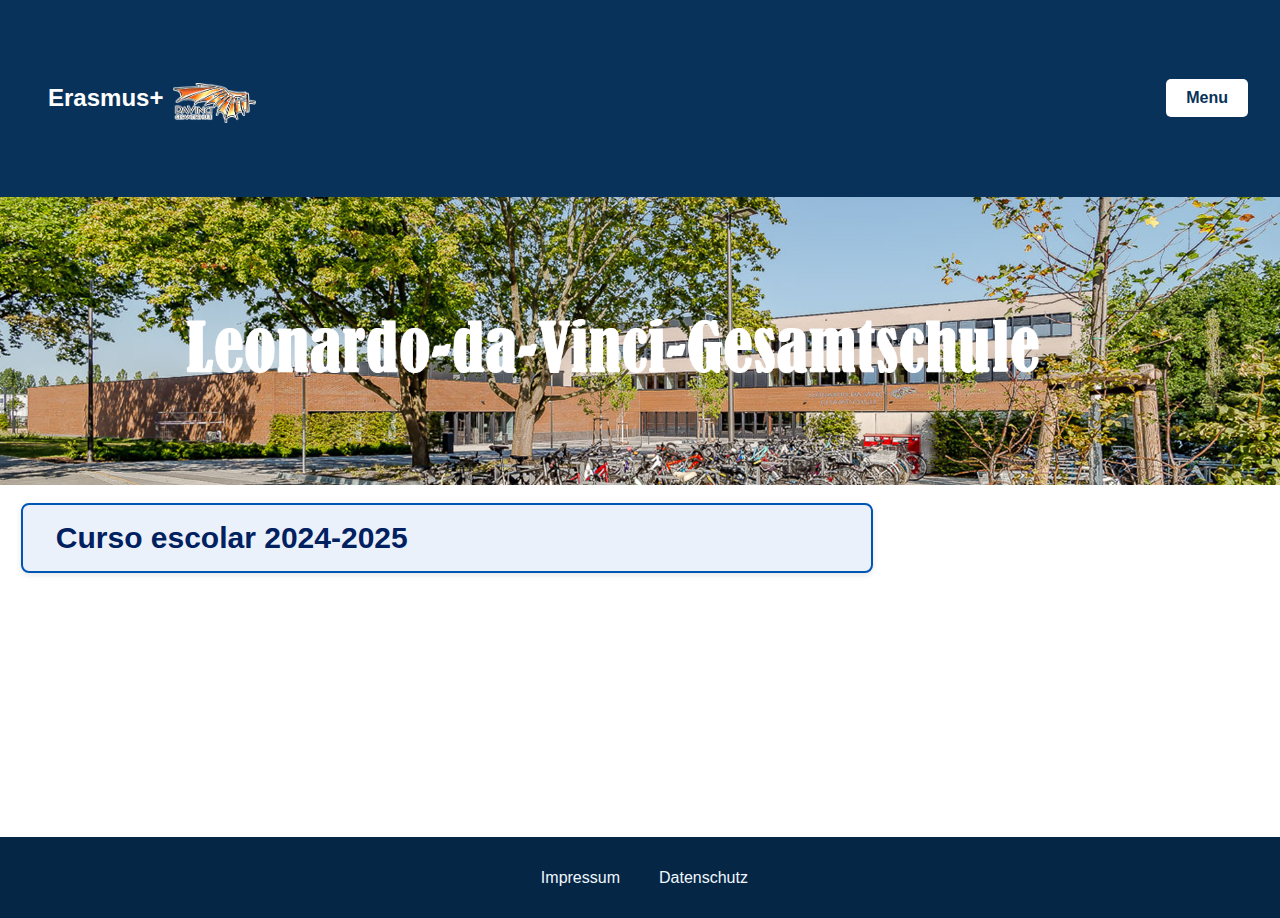
<file: projectses.html>
<html>
<head>
	<meta name="viewport" content="width=device-width, initial-scale=1" />

<link rel="stylesheet" href="style.css">
</head>
<body>
<div class="menudivs">
	<h1 class="logotekst1">Erasmus+</h1>
	<img class="logoimag1" src="logo.png">
	<div class="space1"></div>
	<button id="menubutn1" onclick="Menu()">Menu</button>
</div>
<center>
	<div class="menu1" id="menu">
		<center>
   <a href="indexes.html" class="source1">Inicio</a>
   <br>
   <br>
   <a href="projectses.html" class="source1">Nuestros proyectos</a>
   <br>
   <br>
   <a href="partnerschoolses.html" class="source1">Escuelas asociadas</a>
   <br>
   <br>
   <a href="applicationes.html" class="source1">Solicitud</a> 
</center>
	   
   </div>
</center>


	<center>
	<img src="davincischool.png" class="slogan">
	</center>
		<div class="backgrounder" style="flex: 1;">
		<br>
		<div id="project" class="projectbutton" onclick="schoolYear()">
			<h2 style="margin-left: 9px;" id="projecttitle">Curso escolar 2024-2025</h2>
			
		</div>
		<div id="countries" style="margin-left: 20px; width: 80vw; margin-bottom: 9vh;">
			
		</div>
	
	<script>
		document.getElementById("countries").innerHTML = "";
		function schoolYear(){
			let b = document.getElementById("countries").innerHTML;
			if(b == ""){
				console.log("Hey")
				document.getElementById("countries").innerHTML = `<div id="project" class="projectbutton" onclick=" Change()" style="margin-top: 2vh;">
				<h2 style="margin-left: 9px;" id="projecttitle">Finlandia</h2>
				
			</div>
			<div style="margin-left: 20px; width: 80vw; margin-bottom: 2vh;" id="projectcontent">
		
			</div>
			<div style="margin-left: 20px; width: 80vw; margin-bottom: 2vh;" id="projectcontent1">
		
			</div>
			<div id="project" class="projectbutton" onclick="schoolyear()" style="">
				<h2 style="margin-left: 9px;" id="projecttitle">España</h2>
				
			</div>`
			document.getElementById("projectcontent").innerHTML = "";
				document.getElementById("projectcontent1").innerHTML = "";

			
			}
			else{
				document.getElementById("countries").innerHTML = "";
			}
		}



		
		function Menu(){
		const menu = document.getElementById("menu");
			if (menu.style.display === "block") {
                menu.style.display = "none"; // Hide menu
            } else {
                menu.style.display = "block"; // Show menu
            }
		}
		function changeSize(){
			const backgrounder = document.querySelector('.backgrounder');
			backgrounder.style.height = `${window.height}px`;
			let a = document.getElementById("projectcontent").innerHTML;
			if(a == ""){
				Larger()
			}
			else{
				document.getElementById("projectcontent").innerHTML = "";
			}
		}
        function Larger(){
			document.getElementById("projectcontent").innerHTML = `
			<h1>Proyecto:No sin mi smartphone</h1>
	<h2>Hicimos una encuesta en nuestra escuela sobre el uso de los teléfonos inteligentes, aquí puedes ver nuestros resultados:</h2>
<div class="alldivs">
  <h6 class="tekstindiv1">
    <div class="images">
      <img class="erasmusimg3" src="whatisyourage.jfif">
      <img class="erasmusimg3" src="gender.jfif">
    </div>
    Preguntamos la edad de los encuestados y la edad más común fue 15 años. Todos los encuestados tenían entre 12 y 18 años.
    También preguntamos su género. Los géneros de los estudiantes están casi al 50-50, podría haber un error en el sistema porque no todos los estudiantes respondieron. Pero hubo un poco más de chicos.
  </h6>
</div>

<br>
<br>
<h2 class="survey">Encuestas</h2>
<h2>¿Cuál es la mejor edad para tener un teléfono?</h2>
<div class="specialdivs">
  <img class="erasmusimg" src="agetogetsmartphone.jfif">
  <br>
  <h6 class="tekstindivs">
    La mayoría de las personas piensan que la mejor edad para tener un teléfono inteligente es entre los 10 y 13 años. La edad mínima es 6 años y la máxima es 18 años.
  </h6>
</div>

<h2>¿Cómo te sientes sin tu teléfono?</h2>
<div class="specialdivs">
  <h6 class="tekstindiv44">
    Aquí puedes ver las respuestas a la pregunta: "¿Cómo te sientes sin tu teléfono?".
  </h6>
  <br>
  <img class="erasmusimg1" src="feelwithoutphone.jfif">
  <div style="height:100px"></div>
</div>

<h2>¿Cuántas horas pasas con tu teléfono?</h2>
<div class="alldivs">
  <h6 class="tekstindiv1">
    <div class="images">
      <img class="erasmusimg44" src="howmanyhoursdo.jfif">
      <img class="erasmusimg44" src="phoneaddition.jfif">
    </div>
    <br>
  </h6>
</div>

<h2>¿Dónde pones tu teléfono por la noche?</h2>
<div class="alldivs">
  <img class="erasmusimg2" src="whereputyourphone.jfif">
</div>

<br>
<br>
<h2>Aquí hay algunas impresiones sobre la semana que pasamos juntos:</h2>
<h6 class="tekstindiv2">
  <br>
  <div class="table">
    <div class="germantable">
      Estudiante alemán
      <br><br>
      Primero jugamos al bingo para conocernos.
      <br><br>
      ¿Qué es el bingo exactamente?
      <br>
      Para nosotros, el bingo es un intercambio de información, algo que jugamos en clase después de unas vacaciones para saber qué han hecho los demás. Después hicimos un recorrido por la escuela. Bastante normal para nosotros, ¿verdad? Pero los finlandeses parecían muy entusiastas e interesados. Luego tuvimos una introducción a nuestro proyecto. Allí se hicieron evidentes los diferentes intereses. Nos dividimos en dos grupos. El primer grupo se encargó del diseño del sitio web, el otro del contenido. Al final del día escolar, cocinamos ensalada de papas y albóndigas juntos. Algo tradicionalmente alemán.
      <br><br>
      Hoy en la escuela invitamos a una experta en periodismo: Petra. En la primera hora discutimos sobre cómo llenar nuestro sitio web y cómo hacerlo interesante. ¿Sabes cómo escribir una entrada de blog llamativa? ¡Ahora sí! Debe comenzar con un inicio atractivo. A lo largo del blog debe parecer una conversación, con algo de interacción con el lector. Más tarde pensamos 6 preguntas sobre el uso del teléfono para nuestra encuesta y nos dividimos en grupos para mañana. ¿Cuántas horas pasas en tu teléfono cada día?
      <br><br>
      En la última hora hicimos una excursión por Potsdam preparada por Milena y Linnea. Después de 6 km y dos horas, vimos unos 6 de los lugares más famosos como el Pfingstberg, el Neuer Garten, el Palacio de Mármol o el Barrio Holandés y terminamos allí. ¡Hay tantas cosas que ver en Potsdam!
      <br><br>
      Hoy es miércoles, 25 de septiembre. Hoy realizamos una encuesta sobre el uso del teléfono móvil en toda la escuela.
      <br>
      ¿Por qué hacemos esto?
      <br>
      Queremos saber cuánto tiempo pasamos en nuestros teléfonos móviles y para qué. También les hicimos estas preguntas a los estudiantes. Luego analizamos los resultados y sacamos una conclusión. Porque seamos honestos, todos usamos mucho nuestros teléfonos. ¿Pero es necesario? Deberíamos preguntárnoslo.
      <br><br>
      Después del almuerzo, diseñamos nuestros propios logotipos de Erasmus y luego los imprimimos o pintamos en camisetas con la técnica de serigrafía.
      <br>
      ¿Sabes qué es la serigrafía?
      <br>
      La serigrafía es una técnica de impresión en la que el color se transfiere a través de una malla a una camiseta, por ejemplo. Necesitas una plantilla para esto…
    </div>

    <div class="finishtable">
      Estudiante finlandés
      <br><br>
      Es el primer día de nuestro intercambio en Potsdam. Después de un día lleno de eventos en la escuela con muchas personas nuevas, nos separamos en grupos pequeños y fuimos a explorar la ciudad.
      <br>
      Durante nuestro paseo por el parque vimos árboles enormes y hermosos, muy distintos a los de Kalajoki. Los alrededores nos recordaban a todos los libros de fantasía que hemos leído: ruinas antiguas, árboles gigantes, un gran palacio con una fuente impresionante. Nos divertimos mucho bajando una colina riendo, sonriendo y casi cayéndonos. La atmósfera era ligera, brillante y libre.
      <br><br>
      Continuando nuestro paseo hacia el centro, vimos edificios hermosos que nos recordaron a Francia e Italia. Había muchas tienditas que visitamos y donde compramos recuerdos. La ciudad es maravillosa, aunque es muy distinta a Kalajoki y a lo que estamos acostumbrados.
      <br><br>
      Después de la hermosa excursión por la ciudad, fuimos a tomar un helado refrescante en el centro. Siempre es agradable caminar por una ciudad tan grande y encantadora. Nuestro viaje continuó hasta un lugar acogedor y hospitalario: la casa de mi anfitrión, donde cenamos con nuestros amigos. Aunque era solo el segundo día, ya nos sentíamos cómodos y abiertos con nuestros nuevos amigos. Pasamos el resto de la noche cantando, bailando, sonriendo y riendo juntos, viviendo algo que ahora se ha convertido en uno de mis recuerdos favoritos del viaje. "Umbrella" de Rihanna todavía suena en mi cabeza, y todas esas imágenes felices y cálidas de nuestra velada aparecen al mismo tiempo.
      <br><br>
      Miércoles 25
      <br>
      ¡Por la tarde pasará algo especial! ¡Vamos a estampar algo en las camisetas! No tenemos idea de cómo hacerlo, porque la mayoría de nosotros nunca lo ha hecho. ¡Es una idea genial que creemos un diseño nosotros mismos y que nos llevemos camisetas como recuerdo de Alemania! Nos conocemos mucho mejor con actividades comunes.
      <br><br>
      ¡La cosa que empezamos a planear en papel fue un logo de Erasmus! ¡Siempre quise intentar dibujar en una camiseta, pero esta fue una experiencia aún más increíble! Primero nuestro profesor nos habló sobre los tipos de logotipos. ¡Aprendimos cuántas opciones teníamos! Podíamos dibujar cosas que nos recordaban a Alemania o a nuestra experiencia en general.
      <br><br>
      Tuvimos una tormenta de ideas en nuestras cabezas mientras pensábamos…
    </div>
  </div>

<br><br>
Conclusión de la encuesta
<br><br>
La mayoría de los adolescentes de hoy en día están de acuerdo en que los teléfonos y dispositivos tecnológicos no deberían entregarse fácilmente a los niños, ya que aún están en una fase de desarrollo y el tiempo que pasan con los teléfonos causa una adicción para la mayoría. Los adolescentes expresaron que la ausencia de dispositivos tecnológicos les trae felicidad y se sienten más relajados que ansiosos o estresados. Eso nos muestra que, en el día a día, los teléfonos y dispositivos tecnológicos pueden agotarnos. Entre los adolescentes, los teléfonos se usan principalmente para comunicarse y para el uso de redes sociales.
</h6>
</div>


	



			`;
		}


		function Change(){
			
			let a = document.getElementById("projectcontent1").innerHTML;
			if(a == ""){
				ChangeHTML()
				changeSize();
			}
			else{
				document.getElementById("projectcontent").innerHTML = "";
				document.getElementById("projectcontent1").innerHTML = "";
			}
		}

		function ChangeHTML(){
		document.getElementById("projectcontent1").innerHTML = `
		    <h1>Proyecto:Nuestra futura escuela</h1>
			<img src="eras.jpeg" class="finlandpictures" alt="">
<img src="eras1.jpg" class="finlandpictures" alt="">
<img src="finland1.jpg" class="finlandpictures1" alt="">
<br>
<div class="finntext">
  <strong>De las Auroras Boreales a las Delicias Finlandesas: Un Comienzo Inolvidable en Kalajoki</strong>
  <br><br>

  El domingo se sintió como un sueño. Fue nuestro primer día con las familias anfitrionas, y lo comenzamos visitando un centro comercial con algunas otras familias. Compartimos risas durante una comida en Helburger y luego pasamos la tarde jugando juegos de mesa y fortaleciendo vínculos en casa de una familia anfitriona.
  <br>
  ¿Lo mejor? De camino a casa, las auroras boreales iluminaron el cielo—un fenómeno raro en Kalajoki, que apareció solo por cuarta vez en todo el invierno. Los colores bailaban sobre nosotros, convirtiendo un día ya increíble en algo verdaderamente inolvidable.
  <br>
  El lunes entramos en la escuela finlandesa, Lukio, ¡y fue absolutamente mágico! Los profesores nos recibieron con tanta calidez y nos guiaron durante una semana increíble. Comenzamos con juegos de integración y actividades en equipo que unieron a todos. Por la tarde, algunos de nosotros pudimos hornear postres tradicionales finlandeses. El inicio perfecto para una semana inolvidable.
  <br><br>

  <strong>Martes con pesadillas y hielo</strong>
  <br><br>

  El martes comenzó con un encuentro de estudiantes de Italia, Brasil, Alemania, Finlandia y otros países. Tras la presentación de nuestra escuela, hablamos sobre “Finnish Nightmares” y “Pesadillas Alemanas”. Los cómics de “Finnish Nightmares” muestran escenas divertidas de pequeños horrores cotidianos, como el small talk con extraños o personas que se paran demasiado cerca. Creamos nuestros propios cómics de “Pesadillas Alemanas” y los comparamos con los “Finnish Nightmares”.
  <br>
  Luego fuimos con los finlandeses a la pista de hielo: patinamos, jugamos hockey sobre hielo y celebramos un cumpleaños. Para terminar el día escolar, visitamos un museo sobre una antigua familia finlandesa—¡se dice que todavía está embrujado! El resto del día lo pasamos jugando, haciendo deporte y yendo de compras.
  <br><br>

  <strong>Miércoles: La nieve convierte a Finlandia en un cuento de invierno</strong>
  <br><br>

  El miércoles trajo variedad y diversión: después de trabajar en nuestros proyectos escolares, jugamos un juego de equipo poco común en el que construimos torres con espaguetis y cinta adhesiva. Fue sorprendentemente divertido y fortaleció nuestro espíritu de equipo.
  <br>
  Por la tarde, participamos en unas olimpiadas de invierno, compitiendo en parejas de manera lúdica. Estos desafíos nos acercaron aún más a nuestros compañeros de intercambio finlandeses.
  <br>
  La noche fue libre: algunos durmieron en grupo, otros fueron a jugar a los bolos, a la sauna o a actividades al aire libre. La nieve recién caída transformó Finlandia en lo que siempre habíamos imaginado: nevada, mágica y llena de experiencias que quedarán grabadas en nuestra memoria.
  <br><br>

  <strong>Jueves:</strong>
  <br><br>

  Primero, seguimos trabajando en nuestro proyecto Erasmus. Después, pudimos asistir a clases con nuestros compañeros finlandeses.
  <br>
  (Notamos muchas similitudes con nuestro sistema escolar alemán. Además, nos impresionó mucho el uso de la tecnología en las clases).
  <br>
  Por la tarde, fuimos todos a un centro juvenil. Allí jugamos al billar, al ping-pong y a las cartas, comimos galletas, escuchamos música y pasamos una tarde maravillosa juntos :)
  <br><br>

  <strong>Último día en Finlandia:</strong>
  <br><br>

  Después de la sauna, fuimos a casa a comer algo. Más tarde fuimos a la costa de Kalajoki. Allí dimos un paseo por la nieve. Fue muy agradable caminar sobre la nieve que crujía bajo nuestros pies. Qué sonido tan bonito. Por la noche tuvimos que hacer las maletas porque al día siguiente volvíamos a Potsdam.
  <br>
  Fue un tiempo maravilloso en Finlandia, lleno de nuevas impresiones y recuerdos. Una gran oportunidad para conocer gente nueva y hacer nuevos amigos. En resumen, Erasmus+ es una experiencia fantástica y la recomendaríamos a otros.
  <br><br>
  ¡Gracias Erasmus+ por este tiempo maravilloso!
</div>


		"
		</div>
		`

		
		}
	</script>
	</div>
<center>
	<footer class="footer">
		<div class="footere">
		  <a href="https://www.davinci-gesamtschule.de/impressum/index.php" style="text-decoration: none; color: aliceblue;">Impressum</a>
		  <a href="https://www.davinci-gesamtschule.de/datenschutz/index.php" style="text-decoration: none; color: aliceblue; margin-left: 10px;">Datenschutz</a>
		  
		</div>
	  </footer>
</center>
</body>
</html>
</file>
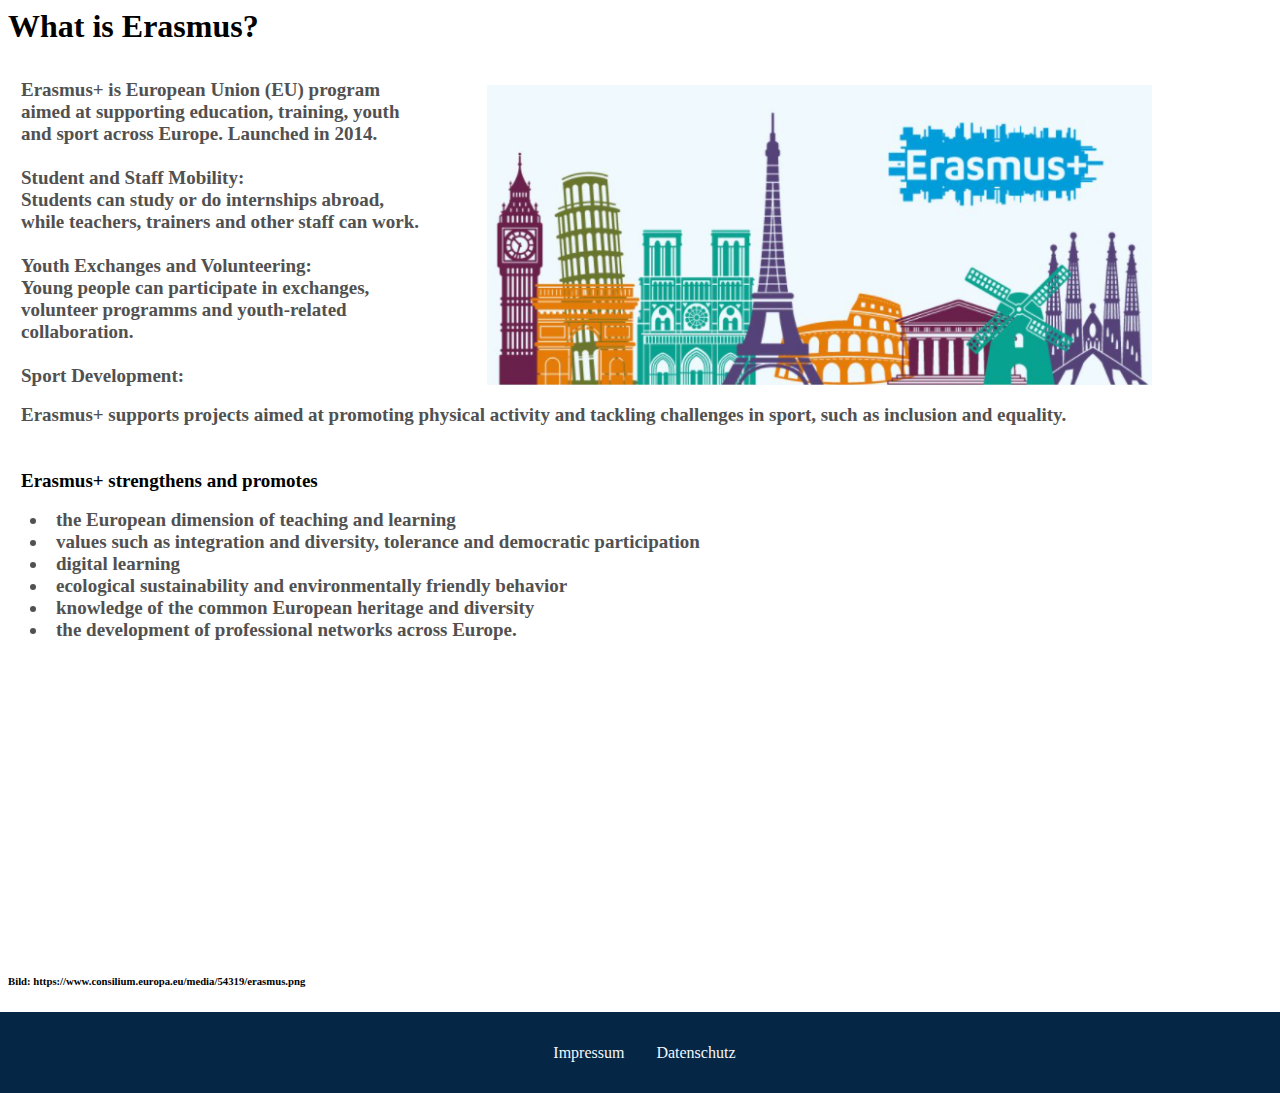
<file: whatiserasmus.html>
<html>
<head>
	<meta name="viewport" content="width=device-width, initial-scale=1" />
        <link rel="stylesheet" href="whatiserasmus.css">
</head>
<body>
<h1>What is Erasmus?</h1>
	<div class="alldivs">
	    <div class="tekstdiv">
	<h6 class="tekstindiv">
	   Erasmus+ is European Union (EU) program aimed at supporting education, training, youth and sport across Europe. Launched in 2014. <br><br> Student and Staff Mobility: <br> Students can study or do internships abroad, while teachers, trainers and other staff can work. <br><br> Youth Exchanges and Volunteering: <br>Young people can participate in exchanges, volunteer programms and youth-related collaboration. <br><br> Sport Development: <br> 
	</h6>
		<h6 class="tekstindiv1">
 Erasmus+ supports projects aimed at promoting physical activity and tackling challenges in sport, such as inclusion and equality.
	    </h6>
		<br>
		   <h6 class="tekstindiv2">
		   Erasmus+ strengthens and promotes
		   </h6>
		   <h6 class="tekstindiv1">
          <li class="LI">the European dimension of teaching and learning</li>
		  <li class="LI">values such as integration and diversity, tolerance and democratic participation</li>
		  <li class="LI">digital learning</li>
	      <li class="LI">ecological sustainability and environmentally friendly behavior</li>
		  <li class="LI">knowledge of the common European heritage and diversity</li>
		  <li class="LI">the development of professional networks across Europe.</li>
	    </h6>
	</div>
	<img class="erasmusimg" src="erasmus.png">

	</div>
		<h6>Bild: https://www.consilium.europa.eu/media/54319/erasmus.png</h6>
	<script>
		function Menu(){
		const menu = document.getElementById("menu");
			if (menu.style.display === "block") {
                menu.style.display = "none"; // Hide menu
            } else {
                menu.style.display = "block"; // Show menu
            }
		}
	</script>

<center>
	
</center>
<footer class="footer">
	<div class="footere">
		<a href="https://www.davinci-gesamtschule.de/impressum/index.php" style="text-decoration: none; color: aliceblue; ">Impressum</a>
	<a href="https://www.davinci-gesamtschule.de/datenschutz/index.php" style="text-decoration: none; color: aliceblue; margin-left: 10px;">Datenschutz</a>
	</div>
	
  </footer>
</body>
</html>
</file>
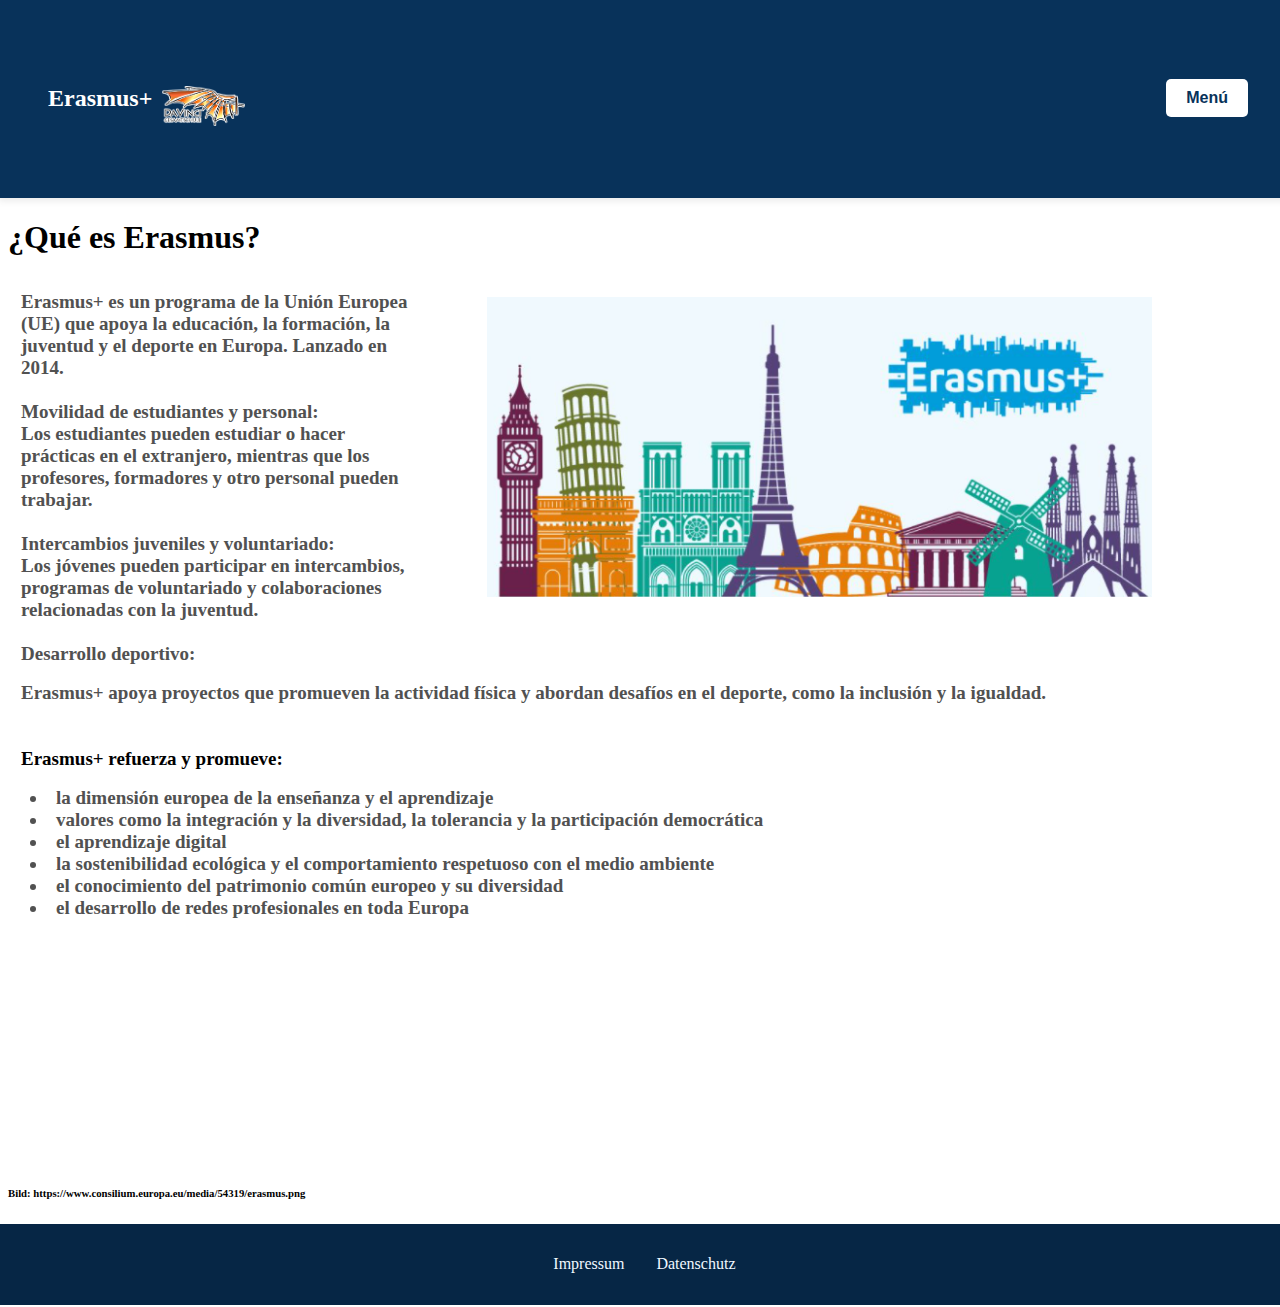
<file: whatiserasmuses.html>
<html>
<head>
	<meta name="viewport" content="width=device-width, initial-scale=1" />
        <link rel="stylesheet" href="whatiserasmuscss.css">
</head>
<body>
<div class="menudivs">
	<h1 class="logotekst1">Erasmus+</h1>
	<img class="logoimag1" src="logo.png">
	<div class="space1"></div>
	<button id="menubutn1" onclick="Menu()">Menú</button>
</div>
<center>
	<div class="menu1" id="menu">
		<center>
		   <a href="index.html" class="source1">Inicio</a>
		   <br>
		   <br>
		   <a href="whatiserasmus.html" class="source1">¿Qué es Erasmus?</a>
		   <br>
		   <br>
		   <a href="application.html" class="source1">Solicitud</a> 
		   <br>
		   <br>
		   <a href="partnerschools.html" class="source1">Escuelas asociadas</a>
		</center>
	</div>
</center>
<h1>¿Qué es Erasmus?</h1>
<div class="alldivs">
    <div class="tekstdiv">
<h6 class="tekstindiv">
   Erasmus+ es un programa de la Unión Europea (UE) que apoya la educación, la formación, la juventud y el deporte en Europa. Lanzado en 2014. <br><br> Movilidad de estudiantes y personal: <br> Los estudiantes pueden estudiar o hacer prácticas en el extranjero, mientras que los profesores, formadores y otro personal pueden trabajar. <br><br> Intercambios juveniles y voluntariado: <br> Los jóvenes pueden participar en intercambios, programas de voluntariado y colaboraciones relacionadas con la juventud. <br><br> Desarrollo deportivo: <br> 
</h6>
	<h6 class="tekstindiv1">
Erasmus+ apoya proyectos que promueven la actividad física y abordan desafíos en el deporte, como la inclusión y la igualdad.
    </h6>
	<br>
	   <h6 class="tekstindiv2">
	   Erasmus+ refuerza y promueve:
	   </h6>
	   <h6 class="tekstindiv1">
      <li class="LI">la dimensión europea de la enseñanza y el aprendizaje</li>
	  <li class="LI">valores como la integración y la diversidad, la tolerancia y la participación democrática</li>
	  <li class="LI">el aprendizaje digital</li>
      <li class="LI">la sostenibilidad ecológica y el comportamiento respetuoso con el medio ambiente</li>
	  <li class="LI">el conocimiento del patrimonio común europeo y su diversidad</li>
	  <li class="LI">el desarrollo de redes profesionales en toda Europa</li>
    </h6>
</div>
	<img class="erasmusimg" src="erasmus.png">

	</div>
		<h6>Bild: https://www.consilium.europa.eu/media/54319/erasmus.png</h6>
	<script>
		function Menu(){
		const menu = document.getElementById("menu");
			if (menu.style.display === "block") {
                menu.style.display = "none"; // Hide menu
            } else {
                menu.style.display = "block"; // Show menu
            }
		}
	</script>

<center>
	
</center>
<footer class="footer">
	<div class="footere">
		<a href="https://www.davinci-gesamtschule.de/impressum/index.php" style="text-decoration: none; color: aliceblue; ">Impressum</a>
	<a href="https://www.davinci-gesamtschule.de/datenschutz/index.php" style="text-decoration: none; color: aliceblue; margin-left: 10px;">Datenschutz</a>
	</div>
	
  </footer>
</body>
</html>
</file>
<file: whatiserasmuscss.css>
button{
		background-color: 08325A;
		 color: white;
	 font-family: sans-serif;
	 font-style: bold;
	 font-size: 20px;
	 border: none;
	}
	button:hover{
		background-color: 062645;
	}
	.menudiv{
		height: 14vh;
		width: 101vw;
		background-color: #08325A;
		display: flex;
		align-items: center;
		justify-content: space-between;
		margin: -7.7px;
		padding: 10px;
		box-sizing: border-box;
		 
		}
		
	.logotekst{
	 color: white;
	 font-family: sans-serif;
	 font-style: bold;
	 font-size: 50px;

	}
	.space{
		flex-grow: 1;
	}
	.menu{
	 display: none; 
	font-family: sans-serif;
	width: 97.48vw;
		margin-top: 65px;
            border: 1px solid #ccc;
            background-color: #f9f9f9;
            padding: 10px;
            position: absolute;
            top: 50px; /* Adjust as needed */
            box-shadow: 0 2px 8px rgba(0, 0, 0, 0.1);

			font-size: 0.1m;
			padding: 9px;
		background-color: 08325A;
		border: none;
	}
	a{
		padding: 9px;
		width: 70px;
		color: white;
		
	}
	img{
	margin-top: 19px;
	 height: 50px;
	}
	.tekstdiv{
		width: 400px;
		height: 120px;
		
		word-break: break-word;
		
	}
	
	*{
	 font-family: 	Verdana;
	}
	.erasmusimg{
		height: 300px;
		width: 665px;
		margin-left: 79px;
	}

	.tekstindiv{
		padding: 4px;
		margin: 9px;
		font-size: 19px;
		color: 515151;
		width: 400px;
	}
	.source{
		text-decoration: none;
	}
	.tekstindiv1{
		padding: 4px;
		margin: 9px;
		font-size: 19px;
		color: 515151;
		width: 1050px;
	}
	.tekstindiv2{
		padding: 4px;
		margin: 9px;
		font-size: 19px;
		width: 1050px;
	}
	.alldivs{
	   display: flex;
	   width: 100%;
	   height: 100%;
	}
	.logotekst1 {
	font-size: 24px;
	font-weight: bold;
	margin: 0;
	margin-left: 40px;
}
.logotekst1{
		color: white;
		    font-size: 24px;
	}
	.tekstrest{
	  width: 100%;
	}
	.LI{
	  margin-left: 9px;
	}
	@media (max-width: 700px) {
		.menudiv {
			width: 95.92vw;
		}
		.logotekst{
			font-size: 20px;
		}
		h2{
			font-size: 12px;
		}
		.logoimag{
			width: 50px;
			height: 29px;
			margin-bottom: 9px;
			margin-right: 29px;
	
		}
		.source{
			font-size: 12px;	
		}
		.tekstindiv{

			width: 42vw;
			font-size: 10.2px;
		}
		
		.menu{
			right: 0.2%;
			width: 90.92vw;
			margin-right: 9px;
		}
		.tekstindiv1{
			font-size: 10.2px;
			width: 322px;
		}
		
		.tekstindiv2{
			font-size: 12.2px;
			width: 222px;
		}
		h1{ 
			font-size: 22px;
			margin-left: 4px;
		}
		.tekstdiv{
			width: 200px;			
		}
		.erasmusimg{
			width: 200px;
			height: 102px;
			margin-left: 0px;
		}
		#project{
			width: 70%;
		}
		#projecttitle{
			font-size: 20px;
		}
	}

	.menudivs{
		background-color: #08325A;
		width: 102vw;
		height: 20vh;
		margin-top: -10;
		margin-left: -10;
    	top: 0;
		display: flex;
    	left: 0;
	}
	
	.logoimag1{
		margin-left: 1vw;
		margin-top: 25px;
		height: 40px;
	}
	.space1{
		width: 65.2vw;
	}
	.menubutn1{
		margin-left: 100px;
		
	}
	.menu, .menu1 {
		display: none;
		font-family: sans-serif;
		width: 100vw;
		background-color: #08325A;
		border: none;
		padding: 10px;
		position: absolute;
		box-shadow: 0 2px 8px rgba(0, 0, 0, 0.1);
		margin: -9px;
	  }
	.source1{
		text-decoration: none;
	}
	@media (max-width: 700px) {
		h6{
			margin-top: 20px;
		}
		.alldivs{
			margin-bottom: 90px;
		}
		.logotekst1{
			font-size: 20px;
			margin-left: 20px;
		}
		.logoimag1{
			height: 22px;
			margin-top: 42px;
		}
		.space1{
			width: 25.2vw;
		}
		.footere{
			margin: auto;
			text-decoration: none;
 			color: aliceblue;
			padding: 10px;

			font-size: 2.9vw;
		}
		
	}
	




	.footer {
  width: 100vw;
  height: auto;
  background-color: #062645;
  display: flex;
  justify-content: center;
  align-items: center;
  padding: 5px;
  box-sizing: border-box;
  
}

.footer{
	width: 101vw;
	height: 9vh;
	margin-left: -10;
	margin-bottom: -10;
	place-items: center; 
	background-color: #062645;

	display: flex;
  justify-content: center; /* Center horizontally */
align-items: center;  
}










.menudivs {
	display: flex;
	align-items: center;
	justify-content: space-between;
	background-color: #08325A;
	padding: 10px;
	color: white;
	font-family: 'Segoe UI', sans-serif;
	box-shadow: 0 2px 8px rgba(0, 0, 0, 0.1);
	width: 100vw;
}

.logoimag1 {
	height: 40px;
	margin-left: 10px;
	margin-bottom: 10px;
}



#menubutn1 {
	background-color: #ffffff;
	color: #08325A;
	border: none;
	padding: 10px 20px;
	font-size: 16px;
	font-weight: 600;
	border-radius: 5px;
	cursor: pointer;
	transition: background-color 0.3s ease;
	margin-right: 40px;
}

#menubutn1:hover {
	background-color: #e0e0e0;
}

.space1 {
	flex: 1;
}

/* RESPONSYWNOŚĆ DLA MAŁYCH EKRANÓW */
@media (max-width: 700px) {
	.logotekst1{
		margin-left: 20px;
	}
	.logoimag1 {
		margin-bottom: 29px;
		margin-right: 29px;
	}
}
@media (min-width: 1700px){
	.menudivs{
		min-height: 20vh;
	}
	#menubutn1 {
		background-color: #ffffff;
		color: #08325A;
		border: none;
		padding: 10px 20px;
		font-size: 40px;
		font-weight: 600;
		border-radius: 5px;
		cursor: pointer;
		transition: background-color 0.3s ease;
		margin-right: 40px;
	}
	.logoimag1 {
		height: 100px;
		margin-bottom: 10px;
		margin-left: 12vw;
	  }
	  .logotekst, .logotekst1 {
        color: white;
        font-family: sans-serif;
        font-weight: bold;
        font-size: 90px;
        margin: 20px;
		width: 19vh;
        margin-left: 4vw;
      }
	  .footer{
		font-size: 180%;
	  }
	  .menu1{
	   margin: -9px;
	  }
	  .source1 {
		font-size: 180%;
	  }
	  .tekstindiv{
		font-size: 2rem;
		width: 50vw;
	  }
	  .tekstindiv1{
		font-size: 2rem;
		width: 80vw;
	  }
	  .tekstindiv2{
		font-size: 2rem;
		width: 50vw;
	  }
	  h1{
		font-size: 70px;
		width: 50vw;
	  }
	  .erasmusimg{
		margin-left: 32vw;
		margin-bottom: 8vh;
		height: 29vh;
		width: auto;
	  }
}
</file>
<file: applicationcss.css>

</file>
<file: style.css>
/* Poprawiony CSS */

* {
    font-family: Verdana, sans-serif;
  }
  
  body {
    display: flex;
    flex-direction: column;
  }
   body {
    height: 100%;
    display: flex;
    flex-direction: column;
  }
  #menubutn1 {
	background-color: #ffffff;
	color: #08325A;
	border: none;
	padding: 10px 20px;
	font-size: 16px;
	font-weight: 600;
	border-radius: 5px;
	cursor: pointer;
	transition: background-color 0.3s ease;
	margin-right: 40px;
}
  
  a {
    margin: 19px;
    color: white;
    text-decoration: none;
  }
  
  img {
    margin-top: 19px;
    height: 50px;
  }
  
  #project, #project1 {
    border: 2px solid #0056b3;
    border-radius: 8px;
    font-size: 20px;
    width: 80vw;
    max-width: 800px;
    padding: 16px 24px;
    background-color: #eaf1fb;
    color: #002060;
    margin-left: 1vw;
    cursor: pointer;
    transition: background-color 0.3s ease, transform 0.2s ease;
    box-shadow: 0 2px 6px rgba(0, 0, 0, 0.1);
  }
  
  #projecttitle, #projecttitle1 {
    margin: 0;
    font-family: 'Segoe UI', Tahoma, Geneva, Verdana, sans-serif;
    display: flex;
    align-items: center;
    justify-content: space-between;
  }
  
  .plus {
    font-weight: bold;
    color: #fcd116;
    margin-left: 8px;
    font-size: 24px;
  }
  .menudivs{
    background-color: #08325A;
    width: 102vw;
    height: 120.2px;
    margin-top: -10;
    margin-left: -10;
top: 0;
display: flex;
left: 0;
}
  .menudivs {
   height: 20vh;
	display: flex;
	align-items: center;
	justify-content: space-between;
	background-color: #08325A;
	padding: 10px;
	color: white;
	font-family: 'Segoe UI', sans-serif;
	box-shadow: 0 2px 8px rgba(0, 0, 0, 0.1);
	width: 100vw;
}
  
  .logotekst, .logotekst1 {
    color: white;
	margin-top: 25px;
    font-size: 24px;
	font-weight: bold;
	margin: 0;
	margin-left: 40px;
  }
  
  .logoimag1 {
    height: 40px;
    margin-left: 10px;
    margin-bottom: 10px;
  }
  
  .space, .space1 {
    flex-grow: 1;
  }
  
  .menu, .menu1 {
    display: none;
    font-family: sans-serif;
    width: 100vw;
    background-color: #08325A;
    border: none;
    padding: 10px;
    position: absolute;
    box-shadow: 0 2px 8px rgba(0, 0, 0, 0.1);
    margin: -9px;
  }
  
  .slogan {
    width: 101.09vw;
    height: auto;
    margin-top: -1px;
    margin-left: -10px;
  }
  
  .tekstindiv, .tekstindivs, .tekstindiv1, .tekstindiv2, .tekstindiv44 {
    padding: 4px;
    margin: 9px;
    font-size: 19px;
    color: #515151;
  }
  
  .tekstindiv1, .tekstindiv2, .tekstindiv44 {
    margin-top: 29px;
  }
  
  .tekstindiv2 {
    font-family: cursive;
    width: 59%;
  }
  
  .erasmusimg, .erasmusimg1, .erasmusimg2, .erasmusimg3, .erasmusimg44 {
    height: 350px;
    width: auto;
    margin-left: 12px;
    border: solid;
  }
  
  .erasmusimg3 {
    height: 280px;
  }
  
  .finlandpictures {
    width: 20vw;
    height: 30vw;
  }
  
  .finlandpictures1 {
    width: auto;
    height: 30vw;
  }
  
  .images {
    display: table;
    height: 400px;
  }
  
  .table {
    display: flex;
    font-family: cursive;
  }
  
  .finishtable, .germantable {
    min-width: 70%;
    font-family: cursive;
  }
  
  .finishtable {
    margin-left: 90px;
  }
  
  .seperate {
    width: 100px;
    background-color: black;
    height: 100px;
    margin: 9px;
  }
  
  .source, .source1 {
    text-decoration: none;
  }
  .footer {
    width: 100%;
    height: 9vh;
    background-color: #062645;
    display: flex;
    justify-content: center; /* Wyśrodkowanie poziome */
    align-items: center; /* Wyśrodkowanie pionowe */
  }
  .footer{
		width: 101vw;
		height: 9vh;
		margin-left: -10;
		margin-bottom: -10;
		place-items: center; 
		background-color: #062645;

		display: flex;
  	justify-content: center; /* Center horizontally */
  align-items: center;  
	}
  .footere {
    display: flex;
    gap: 10px; /* odstęp między linkami */
  }
  
  /* Media Queries */
  @media (max-width: 700px) {
    .menudiv, .menudivs {
      width: 100vw;
    }
    .logotekst, .logotekst1 {
      font-size: 20px;
      margin-left: 20px;
    }
    .logoimag1 {
      margin-bottom: 29px;
	  margin-right: 29px;
	  margin-top: 42px;
    }
    .slogan {
      width: 101vw;
      left: 0;
    }
    h2 {
      font-size: 12px;
    }
    .logoimag {
      width: 50px;
      height: 29px;
      margin-bottom: 9px;
    }
    .erasmusimg3 {
      height: 120px;
      margin-left: 1vw;
    }
    .tekstindiv1 {
      font-size: 9px;
    }
    .images {
      height: 180px;
    }
    .survey {
      font-size: 22px;
    }
    .erasmusimg, .erasmusimg1, .erasmusimg2, .erasmusimg44 {
      height: 212px;
      margin-left: 4px;
    }
    .tekstindivs {
      font-size: 8px;
      max-width: 70vw;
    }
    .tekstindiv44 {
      font-size: 14px;
    }
    .table {
      display: block;
    }
    .seperate {
      width: 0;
      height: 0;
    }
    .source {
      font-size: 12px;
    }
    .germantable, .finishtable {
      width: 342px;
      height: auto;
    }
    .finishtable {
      margin-left: 0;
      margin-top: 52px;
    }
    #project, #project1 {
      width: 80vw;
    }
    #projecttitle, #projecttitle1 {
      font-size: 20px;
    }
  }
  @media (min-width: 1700px){
    .menudivs{
        min-height: 20vh;
    }
    #menubutn1 {
        background-color: #ffffff;
        color: #08325A;
        border: none;
        padding: 10px 20px;
        font-size: 40px;
        font-weight: 600;
        border-radius: 5px;
        cursor: pointer;
        transition: background-color 0.3s ease;
        margin-right: 40px;
    }
    .logoimag1 {
        height: 100px;
        margin-left: 10px;
        margin-bottom: 10px;
      }
    .logotekst, .logotekst1 {
        color: white;
        font-family: sans-serif;
        font-weight: bold;
        font-size: 90px;
        margin: 20px;
        margin-left: 4vw;
      }
      #projecttitle, #projecttitle1 {
        /* I Love Jesus Christ*/
        font-size: 80%;
      }
    #project, #project1 {
    border: 2px solid #0056b3;
    border-radius: 8px;
    font-size: 70px;
    padding: 16px 24px;
    background-color: #eaf1fb;
    color: #002060;
    margin-left: 1vw;
    cursor: pointer;
    margin: 1vw;
    transition: background-color 0.3s ease, transform 0.2s ease;
    box-shadow: 0 2px 6px rgba(0, 0, 0, 0.1);
    width: 80vw;
    max-width: 4000px;
  }
  .survey {
    font-size: 4rem;
  }
  h2 {
    font-size: 4.4rem;
  }
  .images {
    display: table;
    height: 10vh;
  }
  .erasmusimg, .erasmusimg1, .erasmusimg2, .erasmusimg3, .erasmusimg44 {
    height: 60vh;
    width: auto;
    margin-left: 52px;
    border: solid;
  }
  .erasmusimg3{
    margin-bottom: 2vh;
  }
  .tekstindiv, .tekstindivs, .tekstindiv1, .tekstindiv2, .tekstindiv44 {
    margin-top: 40px;
    padding: 4px;
    margin: 59px;
    font-size: 3rem;
    color: #515151;
  }
  .finntext{
    font-size: 180%;
    margin-left: 29px;
  }
  .footer{
    font-size: 180%;
  }
  .menu1{
   margin: -9px;
  }
  .source1 {
    font-size: 180%;
  }
  }
</file>
<file: partnerschoolscss.css>
*{
		font-family: Verdana, Geneva, Tahoma, sans-serif;
	}

button{
		background-color: 08325A;
		 color: white;
	 font-family: sans-serif;
	 font-style: bold;
	 font-size: 20px;
	 border: none;
	}
	button:hover {
		background-color: #062645;
	}
	.menudiv{
		height: 109px; /* Pozwala na elastyczną wysokość */
    width: 99vw; /* Pełna szerokość */
    background-color: #08325A; /* Kolor tła */
    display: flex;
    align-items: center; /* Wyrównanie pionowe */
    justify-content: space-between; /* Przestrzeń między elementami */
    padding: 10px; /* Margines wewnętrzny */
    box-sizing: border-box; 
		 
		}
		
	.logotekst{
	 color: white;
	 font-family: sans-serif;
	 font-style: bold;
	 font-size: 50px;
	 margin: 20px;
	}
	.space{
		flex-grow: 1;
	}
	.menu{
		display: none; 
		width: 97.48vw;
	font-family: sans-serif;
    
		margin-top: 65px;
            border: 1px solid #ccc;
            background-color: #f9f9f9;
            padding: 10px;
            position: absolute;
            top: 50px; /* Adjust as needed */

            box-shadow: 0 2px 8px rgba(0, 0, 0, 0.1);
			font-size: 0.1m;
		background-color: 08325A;
		border: none;
	}
	.source{
		color: white;
		text-decoration: none;
	}
	img {
		height: 50px;
		border-radius: 4px;
	}

	.countrydiv {
		margin: 20px 0;
	}
	.alldivs {
		display: flex;
		flex-wrap: wrap; /* Zapobiega problemom z przestrzenią */
		gap: 20px; /* Odstępy między elementami */
		margin: 20px 0;
	}
	.tekstdiv {
		flex: 1;
		min-width: 300px; /* Minimalna szerokość */
		padding: 10px;
	}
	.tekstindiv, 
	.tekstindiv1 {
		margin: 9px 0;
		font-size: 19px;
		color: #515151;
		word-break: break-word;
	}
	.erasmusimg {

		width: 422px;
		height: 292px;
		border-radius: 4px;
	}
	.footer{
		width: 101vw;
		height: 9vh;
		margin-left: -10;
		margin-bottom: -10;
		place-items: center; 
		background-color: #062645;

		display: flex;
  	justify-content: center; /* Center horizontally */
  align-items: center;  
	}
	.addictionalspace {
		height: 200px;
	}
	@media (max-width: 700px) {
		.menudiv {
			width: 95.92vw;
		}
		.logotekst{
			font-size: 20px;
		}
		h2{
			font-size: 12px;
		}
		.logoimag{
			width: 50px;
			height: 29px;

	
		}
		.source{
			font-size: 12px;	
		}
		.tekstindiv{

			width: 82vw;
			font-size: 10.2px;
		}
		.menu{
			right: 0.2%;
			width: 95.92vw;
			margin-right: 9px;
		}
		.tekstindiv1{
			font-size: 10.2px;
			width: 422px;
		}
		.tekstindiv2{
			font-size: 12.2px;
			width: 222px;
		}
		.erasmusimg{
			width: 200px;
		height: 122px;
		border-radius: 4px;
		}
		h1{ 
			font-size: 22px;
			margin-left: 4px;
		}
		.tekstdiv{
			width: 400px;			
		}
		#project{
			width: 70%;
		}
		#projecttitle{
			font-size: 20px;
		}
	}
	.footera{
		padding-bottom: 4.5vw;
	}
  
   
	.menudivs{
		background-color: #08325A;
    width: 101vw;
    height: 120.2px !important;
    top: 0;
    display: flex;
    left: 0;
    z-index: 1000; /* Adjust the value as needed */
	margin-top: -10;
	margin-left: -10;
	}
	.logotekst1{
		color: white;
		margin-left: 22.2px;
		margin-top: 25px;
		font-size: auto;
	}
	.logoimag1{
		margin-left: 1vw;
		margin-top: 25px;
		height: 40px;
	}
	.space1{
		width: 65.2vw;
	}
	.menubutn1{
		margin-left: 100px;
		
	}
	
	.menu, .menu1 {
		display: none;
		font-family: sans-serif;
		width: 100vw;
		background-color: #08325A;
		border: none;
		padding: 10px;
		position: absolute;
		box-shadow: 0 2px 8px rgba(0, 0, 0, 0.1);
		margin: -9px;
	  }

	.source1{
		text-decoration: none;
		color: white;
	}
	@media (max-width: 700px) {
		        font-size: 20px;
			margin-left: 20px;
		.logoimag1{
			height: 22px;
			margin-top: 42px;
		}
		.space1{
			width: 25.2vw;
		}
		.footere{
			margin: auto;
			text-decoration: none;
 			color: aliceblue;
			padding: 10px;

			font-size: 2.9vw;
		}
		
	}
	.footer {
  width: 100.9vw;
  height: auto + 5vw;
  background-color: #062645;
  display: flex;
  justify-content: center;
  align-items: center;
  padding: 5px;
  box-sizing: border-box;
}










.menudivs {
	display: flex;
	align-items: center;
	justify-content: space-between;
	background-color: #08325A;
	padding: 10px;
	color: white;
	font-family: 'Segoe UI', sans-serif;
	min-height: 20vh;
	box-shadow: 0 2px 8px rgba(0, 0, 0, 0.1);
	width: 100vw;
}

.logoimag1 {
	height: 40px;
	margin-left: 10px;
	margin-bottom: 10px;
}

.logotekst1 {
	font-size: 24px;
	font-weight: bold;
	margin: 0;
	margin-left: 40px;
}

#menubutn1 {
	background-color: #ffffff;
	color: #08325A;
	border: none;
	padding: 10px 20px;
	font-size: 16px;
	font-weight: 600;
	border-radius: 5px;
	cursor: pointer;
	transition: background-color 0.3s ease;
	margin-right: 40px;
}

#menubutn1:hover {
	background-color: #e0e0e0;
}

.space1 {
	flex: 1;
}

/* RESPONSYWNOŚĆ DLA MAŁYCH EKRANÓW */
@media (max-width: 700px) {
	.logotekst1{
		margin-left: 20px;
	}
	.logoimag1 {
		margin-bottom: 29px;
		margin-right: 29px;
	}
}
@media (min-width: 1700px){
	#menubutn1 {
		background-color: #ffffff;
		color: #08325A;
		border: none;
		padding: 10px 20px;
		font-size: 40px;
		font-weight: 600;
		border-radius: 5px;
		cursor: pointer;
		transition: background-color 0.3s ease;
		margin-right: 40px;
	}
	.logoimag1 {
		height: 100px;
		margin-bottom: 10px;
		margin-left: 12vw;
	  }
	  .logotekst, .logotekst1 {
        color: white;
        font-family: sans-serif;
        font-weight: bold;
        font-size: 90px;
        margin: 20px;
		width: 19vh;
        margin-left: 4vw;
      }
	  .footer{
		font-size: 2rem;
	  }
	  .menu1{
	   margin: -9px;
	  }
	  .tekstindiv{
		font-size: 2rem;
	  }
	  .erasmusimg{
		height: 29vh;
		width: auto;
	  }
	  .source1 {
		
		font-size: 2rem;
	  }

}
</file>
<file: whatiserasmus.css>
button{
		background-color: 08325A;
		 color: white;
	 font-family: sans-serif;
	 font-style: bold;
	 font-size: 20px;
	 border: none;
	}
	button:hover{
		background-color: 062645;
	}
	.menudiv{
		height: 14vh;
		width: 101vw;
		background-color: #08325A;
		display: flex;
		align-items: center;
		justify-content: space-between;
		margin: -7.7px;
		padding: 10px;
		box-sizing: border-box;
		 
		}
		
	.logotekst{
	 color: white;
	 font-family: sans-serif;
	 font-style: bold;
	 font-size: 50px;

	}
	.space{
		flex-grow: 1;
	}
	.menu{
	 display: none; 
	font-family: sans-serif;
	width: 97.48vw;
		margin-top: 65px;
            border: 1px solid #ccc;
            background-color: #f9f9f9;
            padding: 10px;
            position: absolute;
            top: 50px; /* Adjust as needed */
            box-shadow: 0 2px 8px rgba(0, 0, 0, 0.1);

			font-size: 0.1m;
			padding: 9px;
		background-color: 08325A;
		border: none;
	}
	a{
		padding: 9px;
		width: 70px;
		color: white;
		
	}
	img{
	margin-top: 19px;
	 height: 50px;
	}
	.tekstdiv{
		width: 400px;
		height: 120px;
		
		word-break: break-word;
		
	}
	
	*{
	 font-family: 	Verdana;
	}
	.erasmusimg{
		height: 300px;
		width: 665px;
		margin-left: 79px;
	}

	.tekstindiv{
		padding: 4px;
		margin: 9px;
		font-size: 19px;
		color: 515151;
		width: 400px;
	}
	.source{
		text-decoration: none;
	}
	.tekstindiv1{
		padding: 4px;
		margin: 9px;
		font-size: 19px;
		color: 515151;
		width: 1050px;
	}
	.tekstindiv2{
		padding: 4px;
		margin: 9px;
		font-size: 19px;
		width: 1050px;
	}
	.alldivs{
	   display: flex;
	   width: 100%;
	   height: 100%;
	}
	
	.tekstrest{
	  width: 100%;
	}
	.LI{
	  margin-left: 9px;
	}
	@media (max-width: 700px) {
		.menudiv {
			width: 95.92vw;
		}
		.logotekst{
			font-size: 20px;
		}
		h2{
			font-size: 12px;
		}
		.logoimag{
			width: 50px;
			height: 29px;
			margin-bottom: 9px;
			margin-right: 29px;
	
		}
		.source{
			font-size: 12px;	
		}
		.tekstindiv{

			width: 42vw;
			font-size: 10.2px;
		}
		
		.menu{
			right: 0.2%;
			width: 90.92vw;
			margin-right: 9px;
		}
		.tekstindiv1{
			font-size: 10.2px;
			width: 322px;
		}
		
		.tekstindiv2{
			font-size: 12.2px;
			width: 222px;
		}
		h1{ 
			font-size: 22px;
			margin-left: 4px;
		}
		.tekstdiv{
			width: 200px;			
		}
		.erasmusimg{
			width: 200px;
			height: 102px;
			margin-left: 0px;
		}
		#project{
			width: 70%;
		}
		#projecttitle{
			font-size: 20px;
		}
	}

	.menudivs{
		background-color: #08325A;
		width: 102vw;
		height: 20vh;
		margin-top: -10;
		margin-left: -10;
    	top: 0;
		display: flex;
    	left: 0;
	}
	.logotekst1{
		color: white;
		margin-left: 22.2px;
		margin-top: 25px;
	
		font-size: auto;
	}
	.logoimag1{
		margin-left: 1vw;
		margin-top: 25px;
		height: 40px;
	}
	.space1{
		width: 65.2vw;
	}
	.menubutn1{
		margin-left: 100px;
		
	}
	.menu, .menu1 {
		display: none;
		font-family: sans-serif;
		width: 100vw;
		background-color: #08325A;
		border: none;
		padding: 10px;
		position: absolute;
		box-shadow: 0 2px 8px rgba(0, 0, 0, 0.1);
		margin: -9px;
	  }
	.source1{
		text-decoration: none;
	}
	@media (max-width: 700px) {
		.logotekst1{
			margin-top: 40px;
			font-size: 19.2px;
			margin-left: 20px;
		}
		.logoimag1{
			height: 22px;
			margin-top: 42px;
		}
		.space1{
			width: 25.2vw;
		}
		.footere{
			margin: auto;
			text-decoration: none;
 			color: aliceblue;
			padding: 10px;

			font-size: 2.9vw;
		}
		
	}
	




	.footer {
  width: 100vw;
  height: auto;
  background-color: #062645;
  display: flex;
  justify-content: center;
  align-items: center;
  padding: 5px;
  box-sizing: border-box;
  
}

.footer{
	width: 101vw;
	height: 9vh;
	margin-left: -10;
	margin-bottom: -10;
	place-items: center; 
	background-color: #062645;

	display: flex;
  justify-content: center; /* Center horizontally */
align-items: center;  
}










.menudivs {
	display: flex;
	align-items: center;
	justify-content: space-between;
	background-color: #08325A;
	padding: 10px;
	color: white;
	font-family: 'Segoe UI', sans-serif;
	box-shadow: 0 2px 8px rgba(0, 0, 0, 0.1);
	width: 100vw;
}

.logoimag1 {
	height: 40px;
	margin-left: 10px;
	margin-bottom: 10px;
}

.logotekst1 {
	font-size: 24px;
	font-weight: bold;
	margin: 0;
	margin-left: 40px;
}

#menubutn1 {
	background-color: #ffffff;
	color: #08325A;
	border: none;
	padding: 10px 20px;
	font-size: 16px;
	font-weight: 600;
	border-radius: 5px;
	cursor: pointer;
	transition: background-color 0.3s ease;
	margin-right: 40px;
}

#menubutn1:hover {
	background-color: #e0e0e0;
}

.space1 {
	flex: 1;
}

/* RESPONSYWNOŚĆ DLA MAŁYCH EKRANÓW */
@media (max-width: 700px) {
	.logotekst1{
		margin-left: 20px;
	}
	.logoimag1 {
		margin-bottom: 29px;
		margin-right: 29px;
	}
}
@media (min-width: 1700px){
	.menudivs{
		min-height: 20vh;
	}
	#menubutn1 {
		background-color: #ffffff;
		color: #08325A;
		border: none;
		padding: 10px 20px;
		font-size: 40px;
		font-weight: 600;
		border-radius: 5px;
		cursor: pointer;
		transition: background-color 0.3s ease;
		margin-right: 40px;
	}
	.logoimag1 {
		height: 100px;
		margin-bottom: 10px;
		margin-left: 12vw;
	  }
	  .logotekst, .logotekst1 {
        color: white;
        font-family: sans-serif;
        font-weight: bold;
        font-size: 90px;
        margin: 20px;
		width: 19vh;
        margin-left: 4vw;
      }
	  .footer{
		font-size: 180%;
	  }
	  .menu1{
	   margin: -9px;
	  }
	  .source1 {
		font-size: 180%;
	  }
	  .tekstindiv{
		font-size: 2rem;
		width: 50vw;
	  }
	  .tekstindiv1{
		font-size: 2rem;
		width: 80vw;
	  }
	  .tekstindiv2{
		font-size: 2rem;
		width: 50vw;
	  }
	  h1{
		font-size: 70px;
		width: 50vw;
	  }
	  .erasmusimg{
		margin-left: 32vw;
		margin-bottom: 8vh;
		height: 29vh;
		width: auto;
	  }
}
</file>
